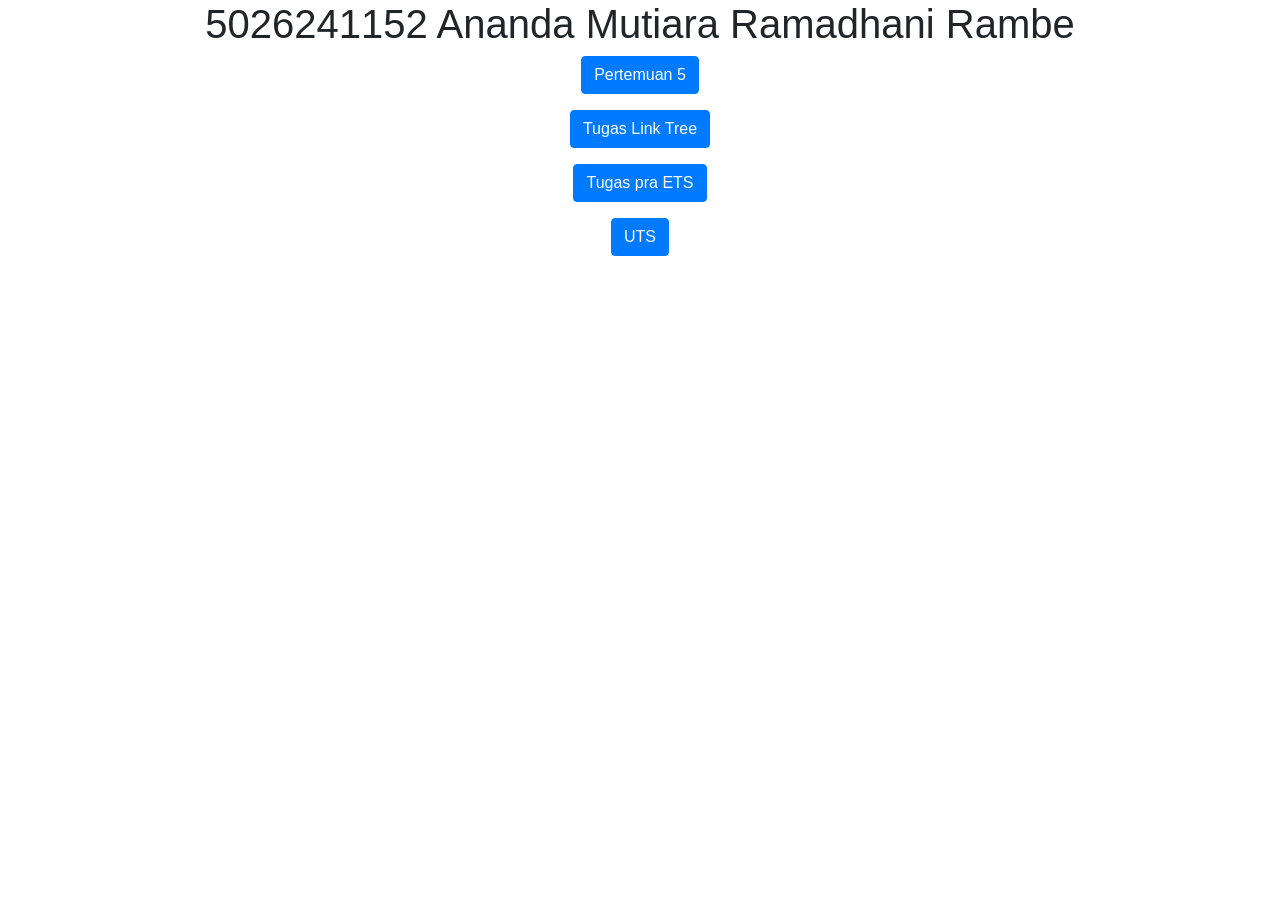
<file: index.html>
<!DOCTYPE html>
<html lang="en">

<head>
    <title>5026241152</title>
    <meta charset="utf-8">
    <meta name="viewport" content="width=device-width, initial-scale=1">
    <link rel="stylesheet" href="https://cdn.jsdelivr.net/npm/bootstrap@4.6.2/dist/css/bootstrap.min.css">
    <script src="https://cdn.jsdelivr.net/npm/jquery@3.7.1/dist/jquery.slim.min.js"></script>
    <script src="https://cdn.jsdelivr.net/npm/popper.js@1.16.1/dist/umd/popper.min.js"></script>
    <script src="https://cdn.jsdelivr.net/npm/bootstrap@4.6.2/dist/js/bootstrap.bundle.min.js"></script>
</head>

<body>

    <div class="container">
        <center>
            <h1>5026241152 Ananda Mutiara Ramadhani Rambe</h1>
            <p>
                <a href="pertemuan5.html" target="_blank" class="btn btn-primary">
                    Pertemuan 5
                </a>
            </p>
            <p>
                <a href="tugaspertemuan5.html" target="_blank" class="btn btn-primary">
                    Tugas Link Tree
                </a>
            </p>
            <p>
                <a href="tugas_ets.html" target="_blank" class="btn btn-primary">
                    Tugas pra ETS
                </a>
            </p>
            <p>
                <a href="5026241152_kalian.html" target="_blank" class="btn btn-primary">
                    UTS
                </a>
            </p>
        </center>
    </div>
</body>

</html>
</file>
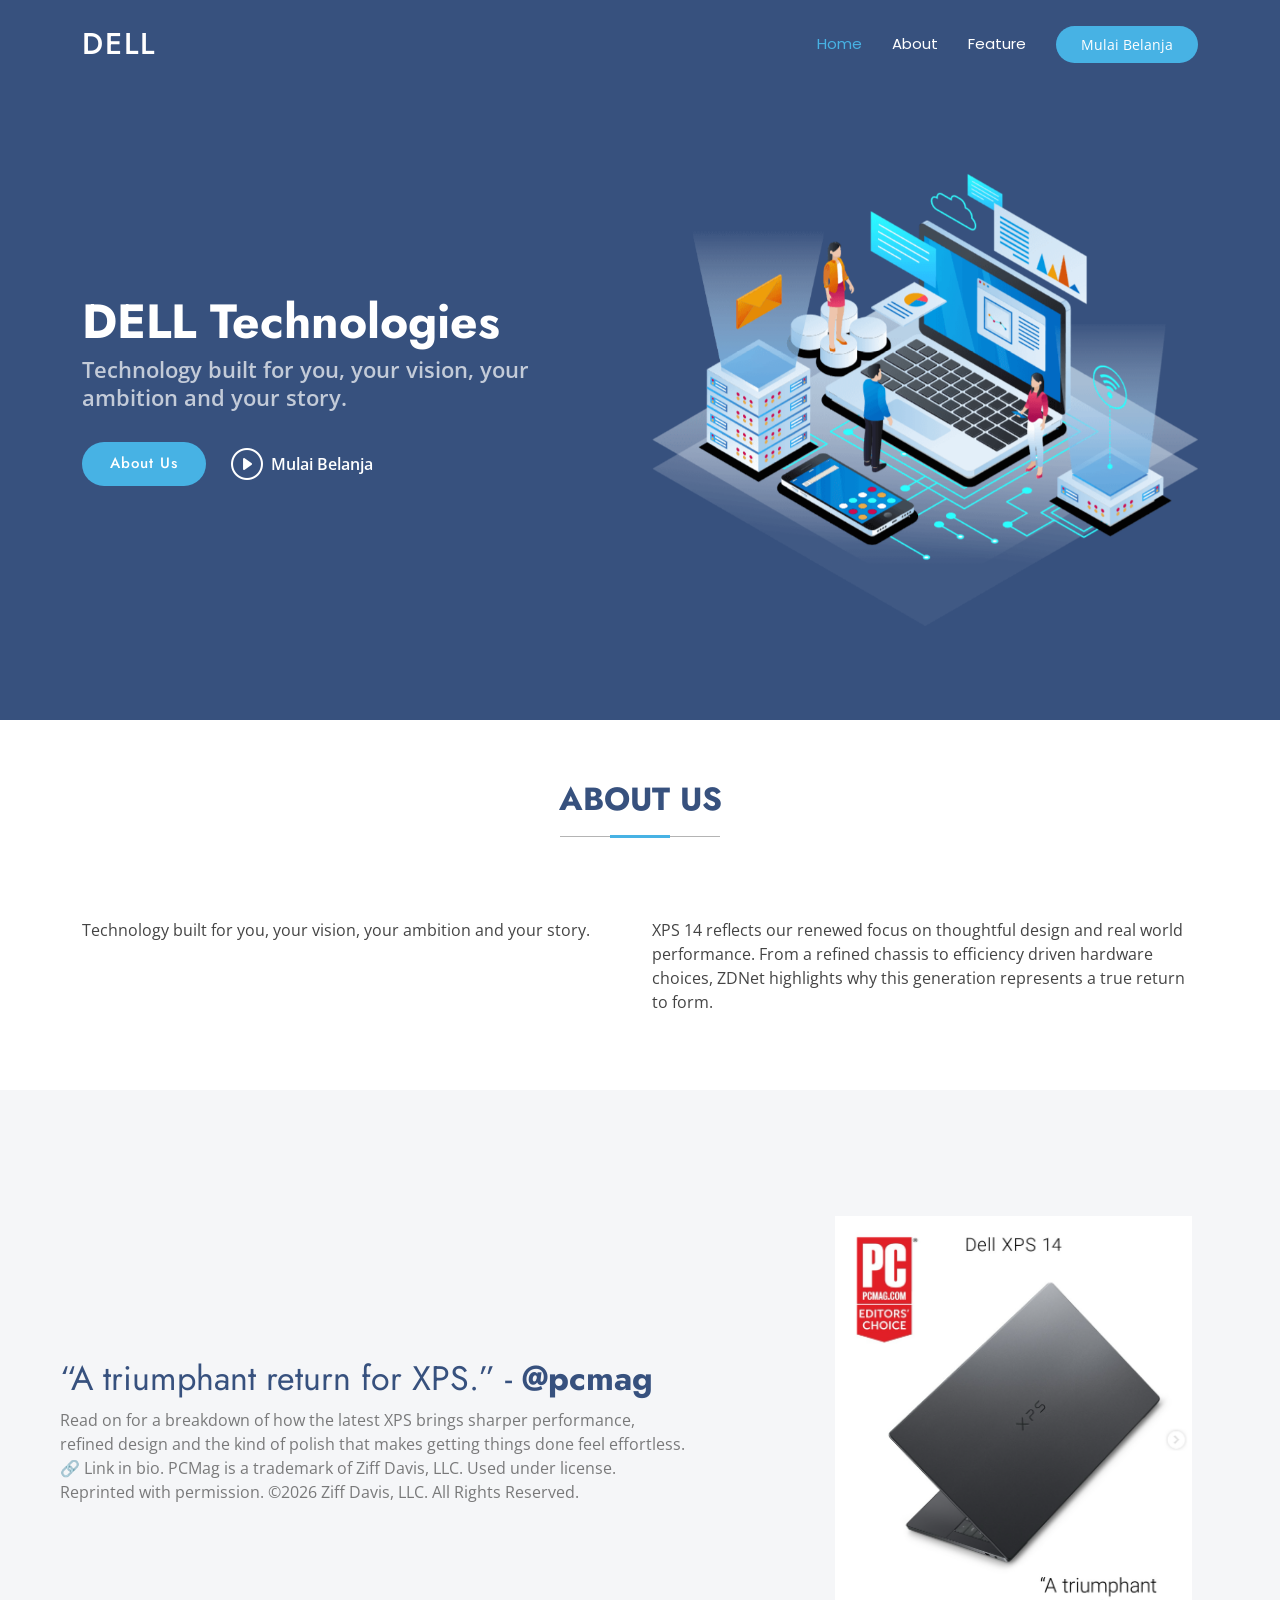
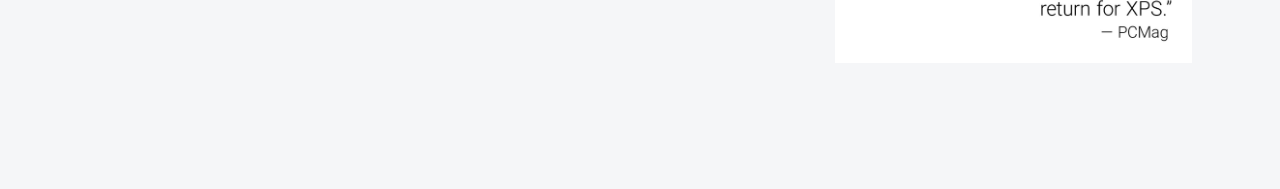
<file: pertemuan5.html>
<!DOCTYPE html>
<html lang="en">

<head>
    <meta charset="utf-8">
    <meta content="width=device-width, initial-scale=1.0" name="viewport">
    <title>DELL</title>
    <meta name="description" content="">
    <meta name="keywords" content="">

    <!-- Favicons -->
    <link href="assets/img/favicon.png" rel="icon">
    <link href="assets/img/apple-touch-icon.png" rel="apple-touch-icon">

    <!-- Fonts -->
    <link href="https://fonts.googleapis.com" rel="preconnect">
    <link href="https://fonts.gstatic.com" rel="preconnect" crossorigin>
    <link
        href="https://fonts.googleapis.com/css2?family=Open+Sans:ital,wght@0,300;0,400;0,500;0,600;0,700;0,800;1,300;1,400;1,500;1,600;1,700;1,800&family=Poppins:ital,wght@0,100;0,200;0,300;0,400;0,500;0,600;0,700;0,800;0,900;1,100;1,200;1,300;1,400;1,500;1,600;1,700;1,800;1,900&family=Jost:ital,wght@0,100;0,200;0,300;0,400;0,500;0,600;0,700;0,800;0,900;1,100;1,200;1,300;1,400;1,500;1,600;1,700;1,800;1,900&display=swap"
        rel="stylesheet">

    <!-- Vendor CSS Files -->
    <link href="assets/vendor/bootstrap/css/bootstrap.min.css" rel="stylesheet">
    <link href="assets/vendor/bootstrap-icons/bootstrap-icons.css" rel="stylesheet">
    <link href="assets/vendor/aos/aos.css" rel="stylesheet">
    <link href="assets/vendor/glightbox/css/glightbox.min.css" rel="stylesheet">
    <link href="assets/vendor/swiper/swiper-bundle.min.css" rel="stylesheet">

    <!-- Main CSS File -->
    <link href="assets/css/main.css" rel="stylesheet">

    <!-- =======================================================
  * Template Name: Arsha
  * Template URL: https://bootstrapmade.com/arsha-free-bootstrap-html-template-corporate/
  * Updated: Feb 22 2025 with Bootstrap v5.3.3
  * Author: BootstrapMade.com
  * License: https://bootstrapmade.com/license/
  ======================================================== -->
</head>

<body class="index-page">
    <header id="header" class="header d-flex align-items-center fixed-top">
        <div class="container-fluid container-xl position-relative d-flex align-items-center">

            <a href="index.html" class="logo d-flex align-items-center me-auto">
                <!-- Uncomment the line below if you also wish to use an image logo -->
                <!-- <img src="assets/img/logo.webp" alt=""> -->
                <h1 class="sitename">DELL</h1>
            </a>

            <nav id="navmenu" class="navmenu">
                <ul>
                    <li><a href="#hero" class="active">Home</a></li>
                    <li><a href="#about">About</a></li>
                    <li><a href="#unggulan">Feature</a></li>
                </ul>
                <i class="mobile-nav-toggle d-xl-none bi bi-list"></i>
            </nav>

            <a class="btn-getstarted" href="#about">Mulai Belanja</a>

        </div>
    </header>

    <main class="main">
        <!-- Hero Section -->
        <section id="hero" class="hero section dark-background">

            <div class="container">
                <div class="row gy-4">
                    <div class="col-lg-6 order-2 order-lg-1 d-flex flex-column justify-content-center"
                        data-aos="zoom-out">
                        <h1>DELL Technologies</h1>
                        <p>Technology built for you, your vision, your ambition and your story.</p>
                        <div class="d-flex">
                            <a href="#about" class="btn-get-started">About Us</a>
                            <a href="visitstore.bio/delltech?tab=ig"
                                class="glightbox btn-watch-video d-flex align-items-center"><i
                                    class="bi bi-play-circle"></i><span>Mulai
                                    Belanja</span></a>
                        </div>
                    </div>
                    <div class="col-lg-6 order-1 order-lg-2 hero-img" data-aos="zoom-out" data-aos-delay="200">
                        <img src="assets/img/hero-img.png" class="img-fluid animated" alt="">
                    </div>
                </div>
            </div>

        </section><!-- /Hero Section -->

        <!-- About Section -->
        <section id="about" class="about section">

            <!-- Section Title -->
            <div class="container section-title" data-aos="fade-up">
                <h2>About Us</h2>
            </div><!-- End Section Title -->

            <div class="container">

                <div class="row gy-4">

                    <div class="col-lg-6 content" data-aos="fade-up" data-aos-delay="100">
                        <p>
                            Technology built for you, your vision, your ambition and your story.
                        </p>
                    </div>

                    <div class="col-lg-6" data-aos="fade-up" data-aos-delay="200">
                        <p>XPS 14 reflects our renewed focus on thoughtful design and real world performance. From a
                            refined chassis to efficiency driven hardware choices, ZDNet highlights why this generation
                            represents a true return to form. </p>
                    </div>

                </div>

            </div>

        </section><!-- /About Section -->

        <!-- Why Us Section -->
        <section id="unggulan" class="section why-us light-background" data-builder="section">

            <div class="container-fluid">

                <div class="row gy-4">

                    <div class="col-lg-7 d-flex flex-column justify-content-center order-2 order-lg-1">

                        <div class="content px-xl-5" data-aos="fade-up" data-aos-delay="100">
                            <h3><span>“A triumphant return for XPS.” - </span><strong>@pcmag</strong></h3>
                            <p>
                                Read on for a breakdown of how the latest XPS brings sharper performance, refined design
                                and the kind of polish that makes getting things done feel effortless. 🔗 Link in bio.

                                PCMag is a trademark of Ziff Davis, LLC. Used under license. Reprinted with permission.
                                ©️2026 Ziff Davis, LLC. All Rights Reserved.
                            </p>
                        </div>

                    </div>

                    <div class="col-lg-5 order-1 order-lg-2 why-us-img">
                        <img src="assets/img/delxps.png" class="img-fluid" alt="" data-aos="zoom-in"
                            data-aos-delay="100">
                    </div>
                </div>

            </div>

        </section><!-- /Why Us Section -->
    </main>

    <!-- Scroll Top -->
    <a href="#" id="scroll-top" class="scroll-top d-flex align-items-center justify-content-center"><i
            class="bi bi-arrow-up-short"></i></a>

    <!-- Preloader -->
    <div id="preloader"></div>

    <!-- Vendor JS Files -->
    <script src="assets/vendor/bootstrap/js/bootstrap.bundle.min.js"></script>
    <script src="assets/vendor/php-email-form/validate.js"></script>
    <script src="assets/vendor/aos/aos.js"></script>
    <script src="assets/vendor/glightbox/js/glightbox.min.js"></script>
    <script src="assets/vendor/swiper/swiper-bundle.min.js"></script>
    <script src="assets/vendor/waypoints/noframework.waypoints.js"></script>
    <script src="assets/vendor/imagesloaded/imagesloaded.pkgd.min.js"></script>
    <script src="assets/vendor/isotope-layout/isotope.pkgd.min.js"></script>

    <!-- Main JS File -->
    <script src="assets/js/main.js"></script>

</body>

</html>
</file>
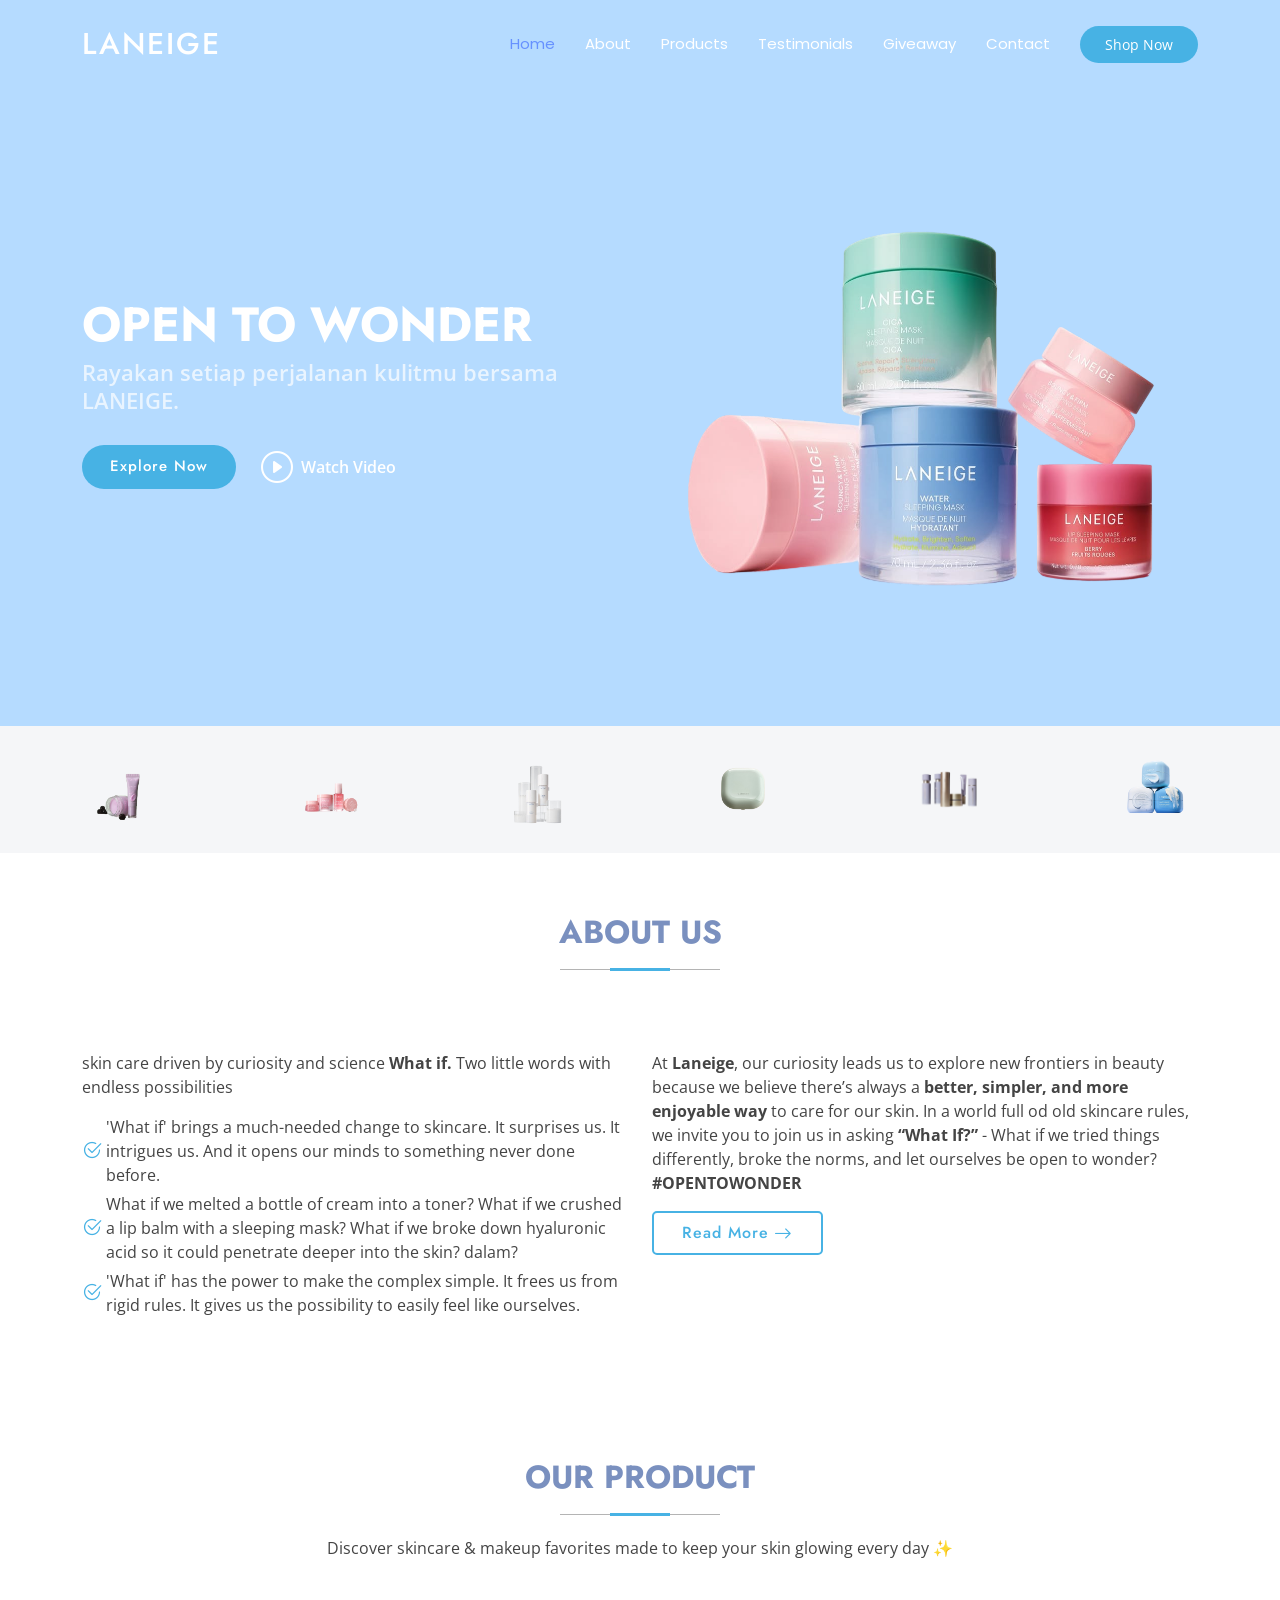
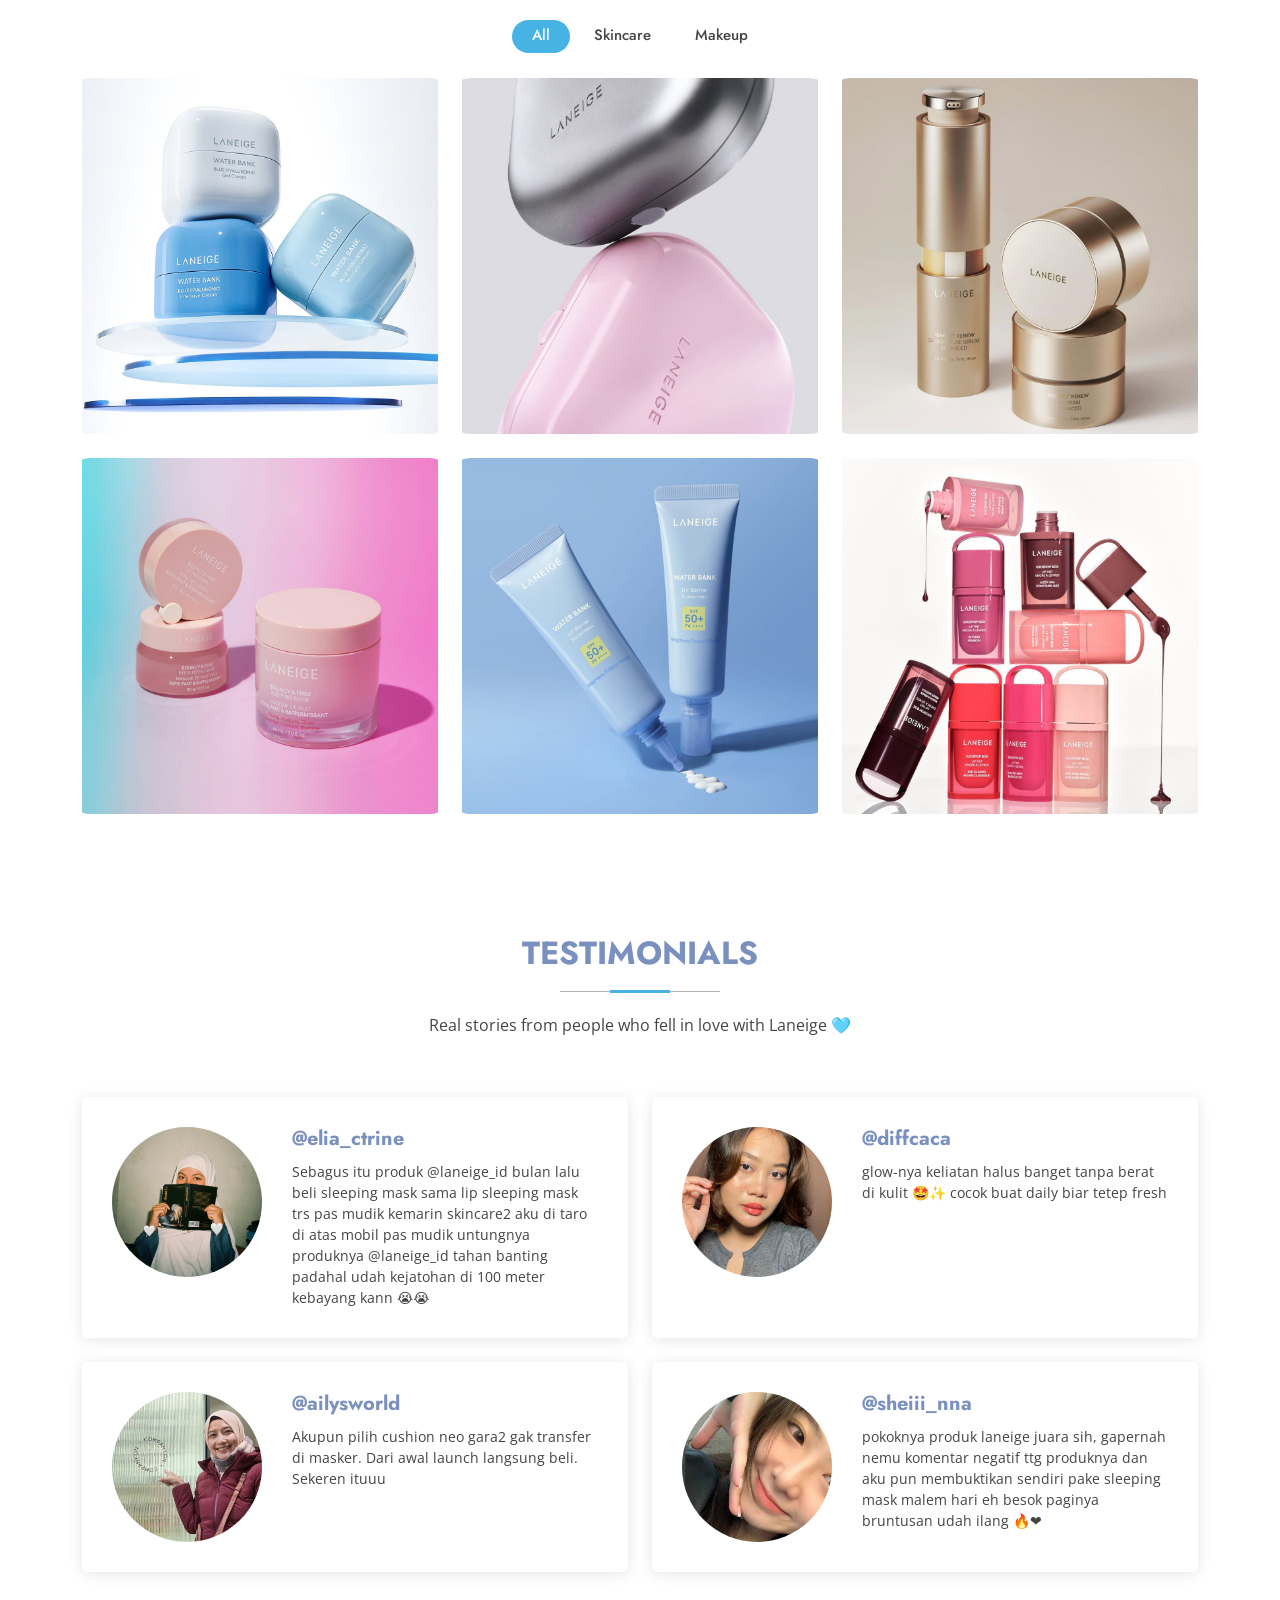
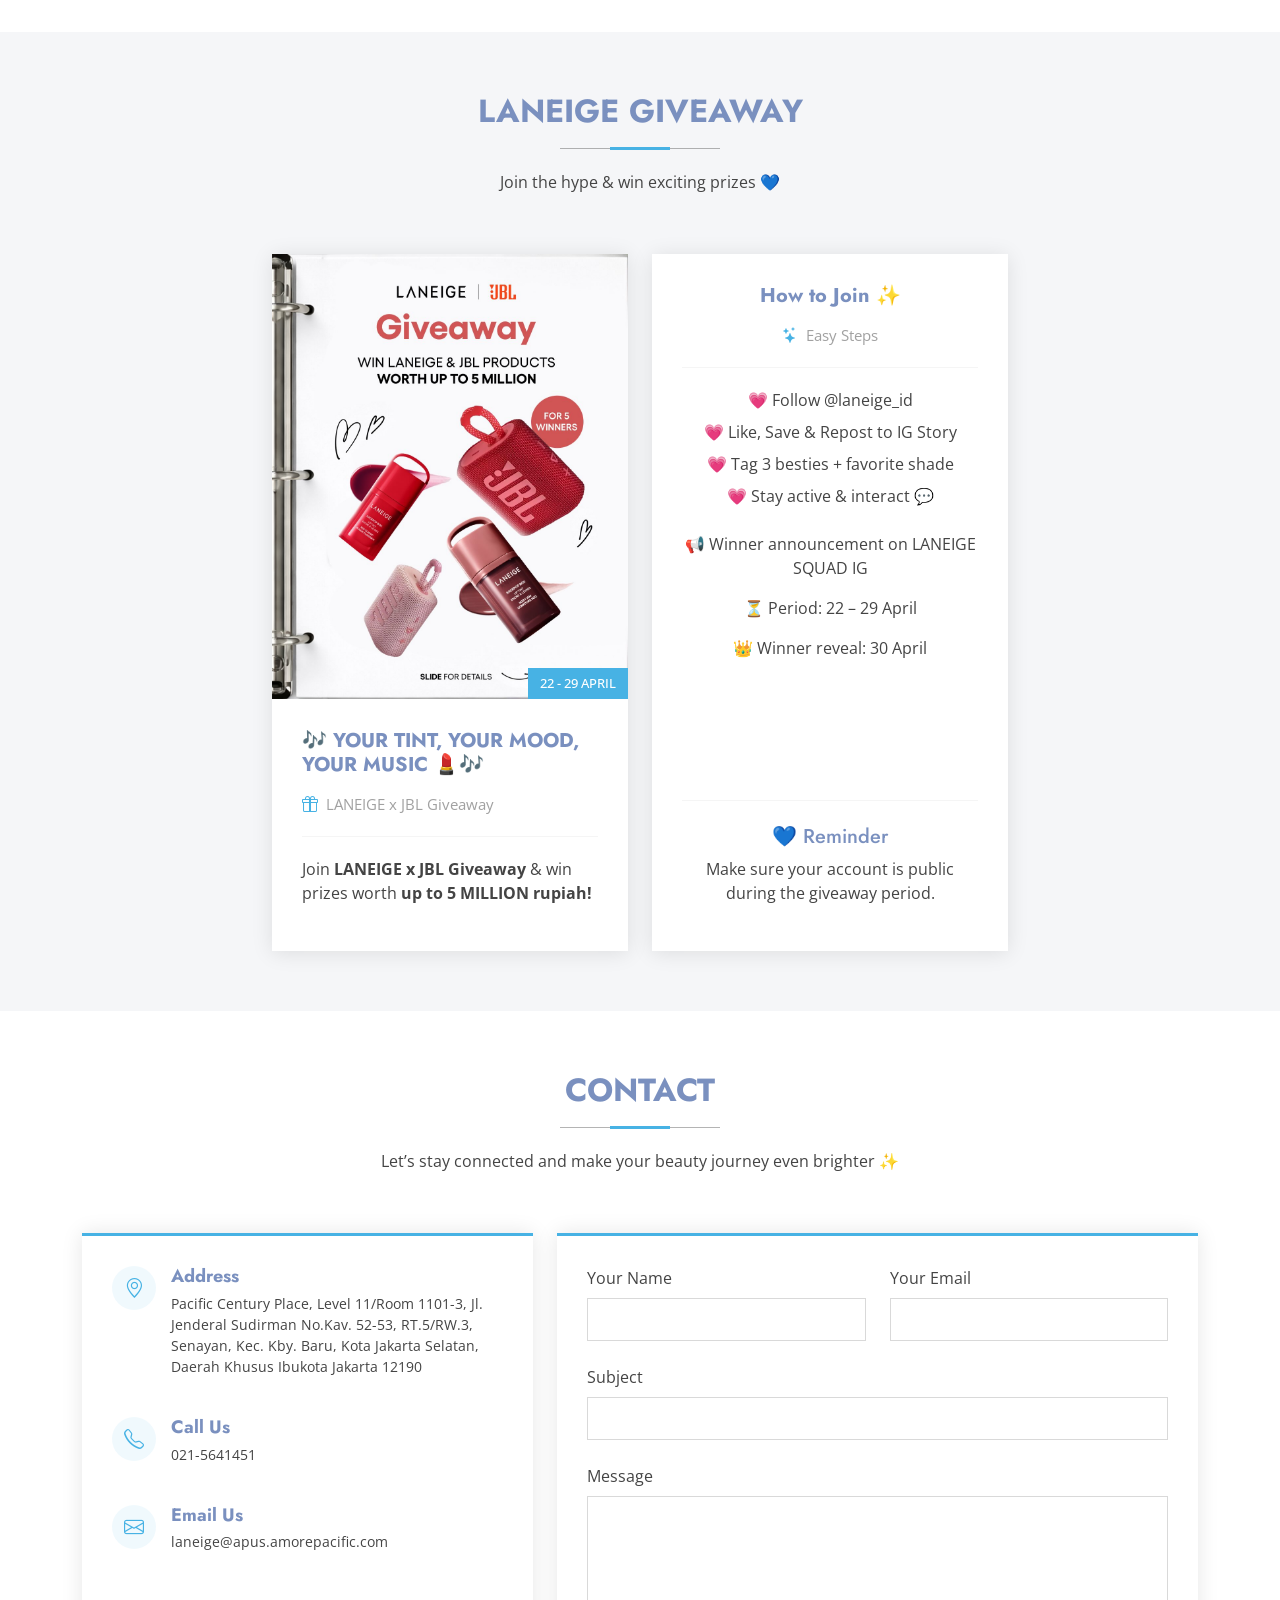
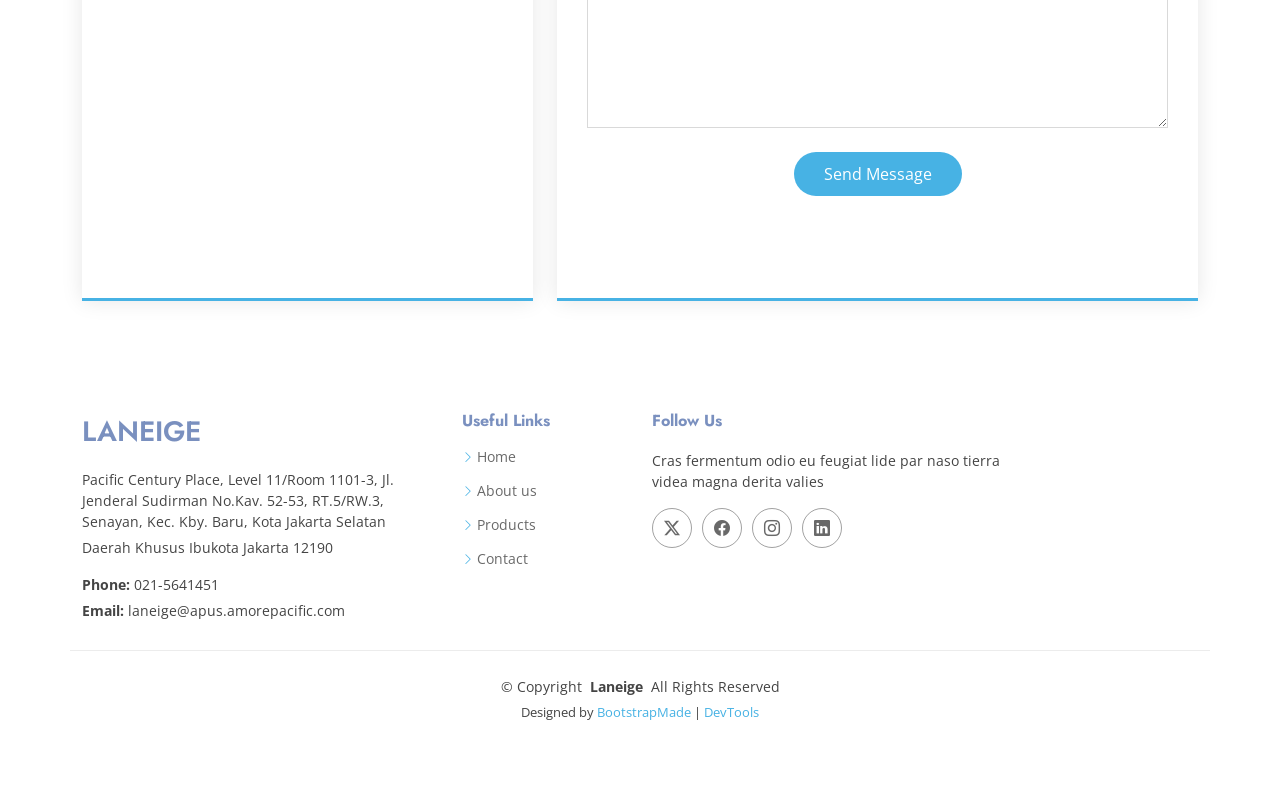
<file: tugas_ets.html>
<!DOCTYPE html>

<html lang="en">

<head>
    <meta charset="utf-8">
    <meta content="width=device-width, initial-scale=1.0" name="viewport">
    <title>Laneige Skincare</title>
    <meta name="description" content="">
    <meta name="keywords" content="">

    <!-- Favicons -->
    <link href="assets/img/logo-laneige.png" rel="icon">
    <link href="assets/img/apple-touch-icon-laneige.jpg" rel="apple-touch-icon">

    <!-- Fonts -->
    <link href="https://fonts.googleapis.com" rel="preconnect">
    <link href="https://fonts.gstatic.com" rel="preconnect" crossorigin>
    <link
        href="https://fonts.googleapis.com/css2?family=Open+Sans:ital,wght@0,300;0,400;0,500;0,600;0,700;0,800;1,300;1,400;1,500;1,600;1,700;1,800&family=Poppins:ital,wght@0,100;0,200;0,300;0,400;0,500;0,600;0,700;0,800;0,900;1,100;1,200;1,300;1,400;1,500;1,600;1,700;1,800;1,900&family=Jost:ital,wght@0,100;0,200;0,300;0,400;0,500;0,600;0,700;0,800;0,900;1,100;1,200;1,300;1,400;1,500;1,600;1,700;1,800;1,900&display=swap"
        rel="stylesheet">

    <!-- Vendor CSS Files -->
    <link href="assets/vendor/bootstrap/css/bootstrap.min.css" rel="stylesheet">
    <link href="assets/vendor/bootstrap-icons/bootstrap-icons.css" rel="stylesheet">
    <link href="assets/vendor/aos/aos.css" rel="stylesheet">
    <link href="assets/vendor/glightbox/css/glightbox.min.css" rel="stylesheet">
    <link href="assets/vendor/swiper/swiper-bundle.min.css" rel="stylesheet">

    <!-- Main CSS File -->
    <link href="assets/css/tugas_ets.css" rel="stylesheet">

    <!-- =======================================================
  * Template Name: Arsha
  * Template URL: https://bootstrapmade.com/arsha-free-bootstrap-html-template-corporate/
  * Updated: Feb 22 2025 with Bootstrap v5.3.3
  * Author: BootstrapMade.com
  * License: https://bootstrapmade.com/license/
  ======================================================== -->
</head>

<body class="index-page">
    <header id="header" class="header d-flex align-items-center fixed-top">
        <div class="container-fluid container-xl position-relative d-flex align-items-center">

            <a href="index.html" class="logo d-flex align-items-center me-auto">
                <h1 class="sitename">Laneige</h1>
            </a>

            <nav id="navmenu" class="navmenu">
                <ul>
                    <li><a href="#hero" class="active">Home</a></li>
                    <li><a href="#about">About</a></li>
                    <li><a href="#products">Products</a></li>
                    <li><a href="#testimonials">Testimonials</a></li>
                    <li><a href="#giveaway">Giveaway</a></li>
                    <li><a href="#contact">Contact</a></li>
                </ul>
                <i class="mobile-nav-toggle d-xl-none bi bi-list"></i>
            </nav>

            <a class="btn-getstarted" href="#products">Shop Now</a>

        </div>
    </header>

    <main class="main">

        <!-- Hero Section -->
        <section id="hero" class="hero section dark-background">

            <div class="container">
                <div class="row gy-4">
                    <div class="col-lg-6 order-2 order-lg-1 d-flex flex-column justify-content-center"
                        data-aos="zoom-out">
                        <h1>OPEN TO WONDER</h1>
                        <p>Rayakan setiap perjalanan kulitmu bersama LANEIGE.</p>
                        <div class="d-flex">
                            <a href="#about" class="btn-get-started">Explore Now</a>
                            <a href="https://youtu.be/vQ4AXH42pi8?si=oERBmONW7H7ZCGKV"
                                class="glightbox btn-watch-video d-flex align-items-center"><i
                                    class="bi bi-play-circle"></i><span>Watch Video</span></a>
                        </div>
                    </div>
                    <div class="col-lg-6 order-1 order-lg-2 hero-img" data-aos="zoom-out" data-aos-delay="200">
                        <img src="assets/img/hero-laneige.png" class="img-fluid animated" alt="">
                    </div>
                </div>
            </div>

        </section>

        <!-- Clients Section -->
        <section id="clients" class="clients section light-background">

            <div class="container" data-aos="zoom-in">

                <div class="swiper init-swiper">
                    <script type="application/json" class="swiper-config">
            {
              "loop": true,
              "speed": 600,
              "autoplay": {
                "delay": 5000
              },
              "slidesPerView": "auto",
              "pagination": {
                "el": ".swiper-pagination",
                "type": "bullets",
                "clickable": true
              },
              "breakpoints": {
                "320": {
                  "slidesPerView": 2,
                  "spaceBetween": 40
                },
                "480": {
                  "slidesPerView": 3,
                  "spaceBetween": 60
                },
                "640": {
                  "slidesPerView": 4,
                  "spaceBetween": 80
                },
                "992": {
                  "slidesPerView": 5,
                  "spaceBetween": 120
                },
                "1200": {
                  "slidesPerView": 6,
                  "spaceBetween": 120
                }
              }
            }
          </script>
                    <div class="swiper-wrapper align-items-center">
                        <div class="swiper-slide"><img src="assets/img/c1.png" class="img-fluid" alt="">
                        </div>
                        <div class="swiper-slide"><img src="assets/img/c2.png" class="img-fluid" alt="">
                        </div>
                        <div class="swiper-slide"><img src="assets/img/c3.png" class="img-fluid" alt="">
                        </div>
                        <div class="swiper-slide"><img src="assets/img/c4.png" class="img-fluid" alt="">
                        </div>
                        <div class="swiper-slide"><img src="assets/img/c5.png" class="img-fluid" alt="">
                        </div>
                        <div class="swiper-slide"><img src="assets/img/c6.png" class="img-fluid" alt="">
                        </div>
                        <div class="swiper-slide"><img src="assets/img/c7.png" class="img-fluid" alt="">
                        </div>
                        <div class="swiper-slide"><img src="assets/img/c8.png" class="img-fluid" alt="">
                        </div>
                    </div>
                </div>

            </div>

        </section><!-- /Clients Section -->

        <!-- About Section -->
        <section id="about" class="about section">

            <!-- Section Title -->
            <div class="container section-title" data-aos="fade-up">
                <h2>About Us</h2>
            </div><!-- End Section Title -->

            <div class="container">

                <div class="row gy-4">

                    <div class="col-lg-6 content" data-aos="fade-up" data-aos-delay="100">
                        <p>skin care driven by
                            curiosity and science <b> What if.</b> Two little words with endless possibilities
                        </p>
                        <ul>
                            <li><i class="bi bi-check2-circle"></i> <span>'What if' brings a much-needed change to
                                    skincare. It surprises us. It intrigues us. And it opens our minds to something
                                    never done before.
                                </span></li>
                            <li><i class="bi bi-check2-circle"></i> <span>What if we melted a bottle of cream into a
                                    toner? What if we crushed a lip balm with a sleeping mask? What if we broke down
                                    hyaluronic acid so it could penetrate deeper into the skin?
                                    dalam?</span></li>
                            <li><i class="bi bi-check2-circle"></i> <span>'What if' has the power to make the complex
                                    simple. It frees us from rigid rules. It gives us the possibility to easily feel
                                    like ourselves.</span>
                            </li>
                        </ul>
                    </div>

                    <div class="col-lg-6" data-aos="fade-up" data-aos-delay="200">
                        <p>
                            At <b>Laneige</b>, our curiosity leads us to explore new frontiers in beauty because we
                            believe
                            there’s always a <b>better, simpler, and more enjoyable way</b> to care for our skin. In a
                            world
                            full od old skincare rules, we invite you to join us in asking <b>“What If?”</b> - What if
                            we tried
                            things differently, broke the norms, and let ourselves be open to wonder?
                            <b>#OPENTOWONDER</b>
                        </p>
                        <a href="#" class="read-more"><span>Read More</span><i class="bi bi-arrow-right"></i></a>
                    </div>

                </div>

            </div>

        </section><!-- /About Section -->

        <!-- Products Section -->
        <section id="products" class="portfolio section">

            <!-- Section Title -->
            <div class="container section-title" data-aos="fade-up">
                <h2>Our Product</h2>
                <p>
                <p>Discover skincare & makeup favorites made to keep your skin glowing every day ✨</p>
                </p>
            </div><!-- End Section Title -->

            <div class="container">

                <div class="isotope-layout" data-default-filter="*" data-layout="masonry" data-sort="original-order">

                    <ul class="portfolio-filters isotope-filters" data-aos="fade-up" data-aos-delay="100">
                        <li data-filter="*" class="filter-active">All</li>
                        <li data-filter=".filter-app">Skincare</li>
                        <li data-filter=".filter-product">Makeup</li>
                    </ul><!-- End Portfolio Filters -->

                    <div class="row gy-4 isotope-container" data-aos="fade-up" data-aos-delay="200">

                        <div class="col-lg-4 col-md-6 portfolio-item isotope-item filter-app">
                            <img src="assets/img/product1.jpg" class="img-fluid" alt="">
                            <div class="portfolio-info">
                                <h4>Water Bank Blue Hyaluronic Cream</h4>
                                <p>Skin feels super hydrated and fresh all day🩵</p>
                            </div>
                        </div><!-- End Portfolio Item -->

                        <div class="col-lg-4 col-md-6 portfolio-item isotope-item filter-product">
                            <img src="assets/img/product4.jpg" class="img-fluid" alt="">
                            <div class="portfolio-info">
                                <h4>Neo Cushion</h4>
                                <p>Same flawless look, but softer, lighter, and way more skin-loving 💫</p>
                            </div>
                        </div><!-- End Portfolio Item -->

                        <div class="col-lg-4 col-md-6 portfolio-item isotope-item filter-app">
                            <img src="assets/img/product3.jpg" class="img-fluid" alt="">
                            <div class="portfolio-info">
                                <h4>Perfect Renew 3X Signature Serum & Cream</h4>
                                <p>The perfect duo for youthful, resilient skin💃</p>
                            </div>
                        </div><!-- End Portfolio Item -->

                        <div class="col-lg-4 col-md-6 portfolio-item isotope-item filter-app">
                            <img src="assets/img/product2.jpg" class="img-fluid" alt="">
                            <div class="portfolio-info">
                                <h4>Bouncy & Firm Sleeping Mask</h4>
                                <p>Get your skin to bounce back! 💖✨</p>
                            </div>
                        </div><!-- End Portfolio Item -->

                        <div class="col-lg-4 col-md-6 portfolio-item isotope-item filter-app">
                            <img src="assets/img/product6.jpg" class="img-fluid" alt="">
                            <div class="portfolio-info">
                                <h4>Water Bank UV Barrier Sunscreen</h4>
                                <p>Glow better with Water Bank UV Barrier Sunscreen — hydration + protection in one 💙
                                </p>
                            </div>
                        </div><!-- End Portfolio Item -->

                        <div class="col-lg-4 col-md-6 portfolio-item isotope-item filter-product">
                            <img src="assets/img/product5.jpg" class="img-fluid" alt="">
                            <div class="portfolio-info">
                                <h4>JuicePop Lip Tint</h4>
                                <p>Show the wide range of color shades within the JuicePop Box Lip Tint lineup🎧</p>
                            </div>
                        </div><!-- End Portfolio Item -->

                    </div><!-- End Portfolio Container -->

                </div>

            </div>

        </section><!-- /Product Section -->

        <!-- Testimonials Section -->
        <section id="testimonials" class="team section">

            <!-- Section Title -->
            <div class="container section-title" data-aos="fade-up">
                <h2>Testimonials</h2>
                <p>Real stories from people who fell in love with Laneige 🩵</p>
            </div><!-- End Section Title -->

            <div class="container">

                <div class="row gy-4">

                    <div class="col-lg-6" data-aos="fade-up" data-aos-delay="100">
                        <div class="team-member d-flex align-items-start">
                            <div class="pic"><img src="assets/img/test1.jpg" class="img-fluid" alt="">
                            </div>
                            <div class="member-info">
                                <h4>@elia_ctrine</h4>
                                <p>Sebagus itu produk @laneige_id bulan lalu beli sleeping mask sama lip sleeping mask
                                    trs pas mudik kemarin skincare2 aku di taro di atas mobil pas mudik untungnya
                                    produknya @laneige_id tahan banting padahal udah kejatohan di 100 meter kebayang
                                    kann 😭😭</p>
                            </div>
                        </div>
                    </div><!-- End Team Member -->

                    <div class="col-lg-6" data-aos="fade-up" data-aos-delay="100">
                        <div class="team-member d-flex align-items-start">
                            <div class="pic"><img src="assets/img/test2.jpg" class="img-fluid" alt="">
                            </div>
                            <div class="member-info">
                                <h4>@diffcaca</h4>
                                <p>glow-nya keliatan halus banget tanpa berat di kulit 🤩✨ cocok buat daily biar tetep
                                    fresh</p>
                            </div>
                        </div>
                    </div><!-- End Team Member -->

                    <div class="col-lg-6" data-aos="fade-up" data-aos-delay="100">
                        <div class="team-member d-flex align-items-start">
                            <div class="pic"><img src="assets/img/test3.jpg" class="img-fluid" alt="">
                            </div>
                            <div class="member-info">
                                <h4>@ailysworld</h4>
                                <p>Akupun pilih cushion neo gara2 gak transfer di masker. Dari awal launch langsung
                                    beli. Sekeren ituuu</p>
                            </div>
                        </div>
                    </div><!-- End Team Member -->

                    <div class="col-lg-6" data-aos="fade-up" data-aos-delay="100">
                        <div class="team-member d-flex align-items-start">
                            <div class="pic"><img src="assets/img/test4.jpg" class="img-fluid" alt="">
                            </div>
                            <div class="member-info">
                                <h4>@sheiii_nna</h4>
                                <p>pokoknya produk laneige juara sih, gapernah nemu komentar negatif ttg produknya dan
                                    aku pun membuktikan sendiri pake sleeping mask malem hari eh besok paginya bruntusan
                                    udah ilang 🔥❤️</p>
                            </div>
                        </div>
                    </div><!-- End Team Member -->


                </div>

            </div>

        </section><!-- /Team Section -->

        <!-- Giveaway Section -->
        <section id="giveaway" class="recent-blog-postst section light-background">

            <!-- Section Title -->
            <div class="container section-title" data-aos="fade-up">
                <h2>Laneige Giveaway</h2>
                <p>Join the hype & win exciting prizes 💙</p>
            </div><!-- End Section Title -->

            <div class="container">

                <div class="row gy-5 justify-content-center">

                    <div class="col-xl-4 col-md-6">
                        <div class="post-item position-relative h-100" data-aos="fade-up" data-aos-delay="100">

                            <div class="post-img position-relative overflow-hidden">
                                <img src="assets/img/giveaway.jpg" class="img-fluid" alt="">
                                <span class="post-date">22 - 29 April</span>
                            </div>

                            <div class="post-content d-flex flex-column">

                                <h3 class="post-title">
                                    🎶 YOUR TINT, YOUR MOOD, YOUR MUSIC 💄🎶
                                </h3>

                                <div class="meta d-flex align-items-center">
                                    <div class="d-flex align-items-center">
                                        <i class="bi bi-gift"></i>
                                        <span class="ps-2">LANEIGE x JBL Giveaway</span>
                                    </div>
                                </div>

                                <hr>

                                <p>
                                    Join <b>LANEIGE x JBL Giveaway</b> & win prizes worth
                                    <b>up to 5 MILLION rupiah!</b>
                                </p>

                            </div>

                        </div>
                    </div>

                    <div class="col-xl-4 col-md-6">
                        <div class="post-item position-relative h-100" data-aos="fade-up" data-aos-delay="200">

                            <div class="post-content d-flex flex-column justify-content-between h-100 text-center">

                                <!-- TOP CONTENT -->
                                <div>

                                    <h3 class="post-title">
                                        How to Join ✨
                                    </h3>

                                    <div class="meta d-flex align-items-center justify-content-center">

                                        <div class="d-flex align-items-center">
                                            <i class="bi bi-stars"></i>
                                            <span class="ps-2">Easy Steps</span>
                                        </div>

                                    </div>

                                    <hr>

                                    <ul class="steps list-unstyled">
                                        <li class="mb-2">💗 Follow @laneige_id</li>
                                        <li class="mb-2">💗 Like, Save & Repost to IG Story</li>
                                        <li class="mb-2">💗 Tag 3 besties + favorite shade</li>
                                        <li class="mb-2">💗 Stay active & interact 💬</li>
                                    </ul>

                                    <div class="info mt-4">
                                        <p>📢 Winner announcement on LANEIGE SQUAD IG</p>
                                        <p>⏳ Period: 22 – 29 April</p>
                                        <p>👑 Winner reveal: 30 April</p>
                                    </div>

                                </div>

                                <!-- BOTTOM CONTENT -->
                                <div>

                                    <hr class="w-100">

                                    <div class="info mt-4">
                                        <h5>💙 Reminder</h5>
                                        <p>
                                            Make sure your account is public during
                                            the giveaway period.
                                        </p>
                                    </div>

                                </div>

                            </div>

                        </div>
                    </div>

                </div>

            </div>

        </section><!-- /Giveaway Section -->

        <!-- Contact Section -->
        <section id="contact" class="contact section">

            <!-- Section Title -->
            <div class="container section-title" data-aos="fade-up">
                <h2>Contact</h2>
                <p>Let’s stay connected and make your beauty journey even brighter ✨</p>
            </div><!-- End Section Title -->

            <div class="container" data-aos="fade-up" data-aos-delay="100">

                <div class="row gy-4">

                    <div class="col-lg-5">

                        <div class="info-wrap">
                            <div class="info-item d-flex" data-aos="fade-up" data-aos-delay="200">
                                <i class="bi bi-geo-alt flex-shrink-0"></i>
                                <div>
                                    <h3>Address</h3>
                                    <p>Pacific Century Place, Level 11/Room 1101-3, Jl. Jenderal Sudirman No.Kav. 52-53,
                                        RT.5/RW.3, Senayan, Kec. Kby. Baru, Kota Jakarta Selatan, Daerah Khusus Ibukota
                                        Jakarta 12190
                                    </p>
                                </div>
                            </div><!-- End Info Item -->

                            <div class="info-item d-flex" data-aos="fade-up" data-aos-delay="300">
                                <i class="bi bi-telephone flex-shrink-0"></i>
                                <div>
                                    <h3>Call Us</h3>
                                    <p>021-5641451</p>
                                </div>
                            </div><!-- End Info Item -->

                            <div class="info-item d-flex" data-aos="fade-up" data-aos-delay="400">
                                <i class="bi bi-envelope flex-shrink-0"></i>
                                <div>
                                    <h3>Email Us</h3>
                                    <p>laneige@apus.amorepacific.com</p>
                                </div>
                            </div><!-- End Info Item -->

                            <iframe
                                src="https://www.google.com/maps/embed?pb=!1m18!1m12!1m3!1d5827.120965427884!2d106.80991615341955!3d-6.227936543449089!2m3!1f0!2f0!3f0!3m2!1i1024!2i768!4f13.1!3m3!1m2!1s0x2e69f3e4930e7f77%3A0xa4f2260b080fb315!2sPT.%20Laneige%20Indonesia%20Pacific!5e0!3m2!1sid!2sid!4v1778071891664!5m2!1sid!2sid"
                                frameborder="0" style="border:0; width: 100%; height: 270px;" allowfullscreen=""
                                loading="lazy" referrerpolicy="no-referrer-when-downgrade"></iframe>
                        </div>
                    </div>

                    <div class="col-lg-7">
                        <form action="forms/contact.php" method="post" class="php-email-form" data-aos="fade-up"
                            data-aos-delay="200">
                            <div class="row gy-4">

                                <div class="col-md-6">
                                    <label for="name-field" class="pb-2">Your Name</label>
                                    <input type="text" name="name" id="name-field" class="form-control" required="">
                                </div>

                                <div class="col-md-6">
                                    <label for="email-field" class="pb-2">Your Email</label>
                                    <input type="email" class="form-control" name="email" id="email-field" required="">
                                </div>

                                <div class="col-md-12">
                                    <label for="subject-field" class="pb-2">Subject</label>
                                    <input type="text" class="form-control" name="subject" id="subject-field"
                                        required="">
                                </div>

                                <div class="col-md-12">
                                    <label for="message-field" class="pb-2">Message</label>
                                    <textarea class="form-control" name="message" rows="10" id="message-field"
                                        required=""></textarea>
                                </div>

                                <div class="col-md-12 text-center">
                                    <div class="loading">Loading</div>
                                    <div class="error-message"></div>
                                    <div class="sent-message">Your message has been sent. Thank you!</div>

                                    <button type="submit">Send Message</button>
                                </div>

                            </div>
                        </form>
                    </div><!-- End Contact Form -->

                </div>

            </div>

        </section><!-- /Contact Section -->

    </main>

    <footer id="footer" class="footer">

        <div class="container footer-top">
            <div class="row gy-4">
                <div class="col-lg-4 col-md-6 footer-about">
                    <a href="index.html" class="d-flex align-items-center">
                        <span class="sitename">Laneige</span>
                    </a>
                    <div class="footer-contact pt-3">
                        <p>Pacific Century Place, Level 11/Room 1101-3, Jl. Jenderal Sudirman No.Kav. 52-53,
                            RT.5/RW.3, Senayan, Kec. Kby. Baru, Kota Jakarta Selatan</p>
                        <p>Daerah Khusus Ibukota Jakarta 12190</p>
                        <p class="mt-3"><strong>Phone:</strong> <span>021-5641451</span></p>
                        <p><strong>Email:</strong> <span>laneige@apus.amorepacific.com</span></p>
                    </div>
                </div>

                <div class="col-lg-2 col-md-3 footer-links">
                    <h4>Useful Links</h4>
                    <ul>
                        <li><i class="bi bi-chevron-right"></i> <a href="#">Home</a></li>
                        <li><i class="bi bi-chevron-right"></i> <a href="#">About us</a></li>
                        <li><i class="bi bi-chevron-right"></i> <a href="#">Products</a></li>
                        <li><i class="bi bi-chevron-right"></i> <a href="#">Contact</a></li>
                    </ul>
                </div>


                <div class="col-lg-4 col-md-12">
                    <h4>Follow Us</h4>
                    <p>Cras fermentum odio eu feugiat lide par naso tierra videa magna derita valies</p>
                    <div class="social-links d-flex">
                        <a href=""><i class="bi bi-twitter-x"></i></a>
                        <a href=""><i class="bi bi-facebook"></i></a>
                        <a href=""><i class="bi bi-instagram"></i></a>
                        <a href=""><i class="bi bi-linkedin"></i></a>
                    </div>
                </div>

            </div>
        </div>

        <div class="container copyright text-center mt-4">
            <p>© <span>Copyright</span> <strong class="px-1 sitename">Laneige</strong> <span>All Rights Reserved</span>
            </p>
            <div class="credits">
                <!-- All the links in the footer should remain intact. -->
                <!-- You can delete the links only if you've purchased the pro version. -->
                <!-- Licensing information: https://bootstrapmade.com/license/ -->
                <!-- Purchase the pro version with working PHP/AJAX contact form: [buy-url] -->
                Designed by <a href="https://bootstrapmade.com/">BootstrapMade</a> | <a
                    href="https://bootstrapmade.com/tools/">DevTools</a>
            </div>
        </div>

    </footer>

    <!-- Scroll Top -->
    <a href="#" id="scroll-top" class="scroll-top d-flex align-items-center justify-content-center"><i
            class="bi bi-arrow-up-short"></i></a>

    <!-- Preloader -->
    <div id="preloader"></div>

    <!-- Vendor JS Files -->
    <script src="assets/vendor/bootstrap/js/bootstrap.bundle.min.js"></script>
    <script src="assets/vendor/php-email-form/validate.js"></script>
    <script src="assets/vendor/aos/aos.js"></script>
    <script src="assets/vendor/glightbox/js/glightbox.min.js"></script>
    <script src="assets/vendor/swiper/swiper-bundle.min.js"></script>
    <script src="assets/vendor/waypoints/noframework.waypoints.js"></script>
    <script src="assets/vendor/imagesloaded/imagesloaded.pkgd.min.js"></script>
    <script src="assets/vendor/isotope-layout/isotope.pkgd.min.js"></script>

    <!-- Main JS File -->
    <script src="assets/js/main.js"></script>

</body>

</html>
</file>
<file: assets/css/main.css>
/**
* Template Name: Arsha
* Template URL: https://bootstrapmade.com/arsha-free-bootstrap-html-template-corporate/
* Updated: Feb 22 2025 with Bootstrap v5.3.3
* Author: BootstrapMade.com
* License: https://bootstrapmade.com/license/
*/

/*--------------------------------------------------------------
# Font & Color Variables
# Help: https://bootstrapmade.com/color-system/
--------------------------------------------------------------*/
/* Fonts */
:root {
  --default-font: "Open Sans",  system-ui, -apple-system, "Segoe UI", Roboto, "Helvetica Neue", Arial, "Noto Sans", "Liberation Sans", sans-serif, "Apple Color Emoji", "Segoe UI Emoji", "Segoe UI Symbol", "Noto Color Emoji";
  --heading-font: "Jost",  sans-serif;
  --nav-font: "Poppins",  sans-serif;
}

/* Global Colors - The following color variables are used throughout the website. Updating them here will change the color scheme of the entire website */
:root { 
  --background-color: #ffffff; /* Background color for the entire website, including individual sections */
  --default-color: #444444; /* Default color used for the majority of the text content across the entire website */
  --heading-color: #37517e; /* Color for headings, subheadings and title throughout the website */
  --accent-color: #47b2e4; /* Accent color that represents your brand on the website. It's used for buttons, links, and other elements that need to stand out */
  --surface-color: #ffffff; /* The surface color is used as a background of boxed elements within sections, such as cards, icon boxes, or other elements that require a visual separation from the global background. */
  --contrast-color: #ffffff; /* Contrast color for text, ensuring readability against backgrounds of accent, heading, or default colors. */
}

/* Nav Menu Colors - The following color variables are used specifically for the navigation menu. They are separate from the global colors to allow for more customization options */
:root {
  --nav-color: #ffffff;  /* The default color of the main navmenu links */
  --nav-hover-color: #47b2e4; /* Applied to main navmenu links when they are hovered over or active */
  --nav-mobile-background-color: #ffffff; /* Used as the background color for mobile navigation menu */
  --nav-dropdown-background-color: #ffffff; /* Used as the background color for dropdown items that appear when hovering over primary navigation items */
  --nav-dropdown-color: #444444; /* Used for navigation links of the dropdown items in the navigation menu. */
  --nav-dropdown-hover-color: #47b2e4; /* Similar to --nav-hover-color, this color is applied to dropdown navigation links when they are hovered over. */
}

/* Color Presets - These classes override global colors when applied to any section or element, providing reuse of the sam color scheme. */

.light-background {
  --background-color: #f5f6f8;
  --surface-color: #ffffff;
}

.dark-background {
  --background-color: #37517e;
  --default-color: #ffffff;
  --heading-color: #ffffff;
  --surface-color: #4668a2;
  --contrast-color: #ffffff;
}

/* Smooth scroll */
:root {
  scroll-behavior: smooth;
}

/*--------------------------------------------------------------
# General Styling & Shared Classes
--------------------------------------------------------------*/
body {
  color: var(--default-color);
  background-color: var(--background-color);
  font-family: var(--default-font);
}

a {
  color: var(--accent-color);
  text-decoration: none;
  transition: 0.3s;
}

a:hover {
  color: color-mix(in srgb, var(--accent-color), transparent 25%);
  text-decoration: none;
}

h1,
h2,
h3,
h4,
h5,
h6 {
  color: var(--heading-color);
  font-family: var(--heading-font);
}

/* PHP Email Form Messages
------------------------------*/
.php-email-form .error-message {
  display: none;
  background: #df1529;
  color: #ffffff;
  text-align: left;
  padding: 15px;
  margin-bottom: 24px;
  font-weight: 600;
}

.php-email-form .sent-message {
  display: none;
  color: #ffffff;
  background: #059652;
  text-align: center;
  padding: 15px;
  margin-bottom: 24px;
  font-weight: 600;
}

.php-email-form .loading {
  display: none;
  background: var(--surface-color);
  text-align: center;
  padding: 15px;
  margin-bottom: 24px;
}

.php-email-form .loading:before {
  content: "";
  display: inline-block;
  border-radius: 50%;
  width: 24px;
  height: 24px;
  margin: 0 10px -6px 0;
  border: 3px solid var(--accent-color);
  border-top-color: var(--surface-color);
  animation: php-email-form-loading 1s linear infinite;
}

@keyframes php-email-form-loading {
  0% {
    transform: rotate(0deg);
  }

  100% {
    transform: rotate(360deg);
  }
}

/*--------------------------------------------------------------
# Global Header
--------------------------------------------------------------*/
.header {
  --background-color: #3d4d6a;
  --heading-color: #ffffff;
  color: var(--default-color);
  background-color: var(--background-color);
  padding: 15px 0;
  transition: all 0.5s;
  z-index: 997;
}

.header .logo {
  line-height: 1;
}

.header .logo img {
  max-height: 36px;
  margin-right: 8px;
}

.header .logo h1 {
  font-size: 30px;
  margin: 0;
  font-weight: 500;
  color: var(--heading-color);
  letter-spacing: 2px;
  text-transform: uppercase;
}

.header .btn-getstarted,
.header .btn-getstarted:focus {
  color: var(--contrast-color);
  background: var(--accent-color);
  font-size: 14px;
  padding: 8px 25px;
  margin: 0 0 0 30px;
  border-radius: 50px;
  transition: 0.3s;
}

.header .btn-getstarted:hover,
.header .btn-getstarted:focus:hover {
  color: var(--contrast-color);
  background: color-mix(in srgb, var(--accent-color), transparent 15%);
}

@media (max-width: 1200px) {
  .header .logo {
    order: 1;
  }

  .header .btn-getstarted {
    order: 2;
    margin: 0 15px 0 0;
    padding: 6px 15px;
  }

  .header .navmenu {
    order: 3;
  }
}

/* Index Page Header
------------------------------*/
.index-page .header {
  --background-color: rgba(255, 255, 255, 0);
  --heading-color: #ffffff;
  --nav-color: #ffffff;
}

/* Index Page Header on Scroll
------------------------------*/
.index-page.scrolled .header {
  --background-color: rgba(40, 58, 90, 0.9);
}

/*--------------------------------------------------------------
# Navigation Menu
--------------------------------------------------------------*/
/* Desktop Navigation */
@media (min-width: 1200px) {
  .navmenu {
    padding: 0;
  }

  .navmenu ul {
    margin: 0;
    padding: 0;
    display: flex;
    list-style: none;
    align-items: center;
  }

  .navmenu li {
    position: relative;
  }

  .navmenu a,
  .navmenu a:focus {
    color: var(--nav-color);
    padding: 18px 15px;
    font-size: 15px;
    font-family: var(--nav-font);
    font-weight: 400;
    display: flex;
    align-items: center;
    justify-content: space-between;
    white-space: nowrap;
    transition: 0.3s;
  }

  .navmenu a i,
  .navmenu a:focus i {
    font-size: 12px;
    line-height: 0;
    margin-left: 5px;
    transition: 0.3s;
  }

  .navmenu li:last-child a {
    padding-right: 0;
  }

  .navmenu li:hover>a,
  .navmenu .active,
  .navmenu .active:focus {
    color: var(--nav-hover-color);
  }

  .navmenu .dropdown ul {
    margin: 0;
    padding: 10px 0;
    background: var(--nav-dropdown-background-color);
    display: block;
    position: absolute;
    visibility: hidden;
    left: 14px;
    top: 130%;
    opacity: 0;
    transition: 0.3s;
    border-radius: 4px;
    z-index: 99;
    box-shadow: 0px 0px 30px rgba(0, 0, 0, 0.1);
  }

  .navmenu .dropdown ul li {
    min-width: 200px;
  }

  .navmenu .dropdown ul a {
    padding: 10px 20px;
    font-size: 15px;
    text-transform: none;
    color: var(--nav-dropdown-color);
  }

  .navmenu .dropdown ul a i {
    font-size: 12px;
  }

  .navmenu .dropdown ul a:hover,
  .navmenu .dropdown ul .active:hover,
  .navmenu .dropdown ul li:hover>a {
    color: var(--nav-dropdown-hover-color);
  }

  .navmenu .dropdown:hover>ul {
    opacity: 1;
    top: 100%;
    visibility: visible;
  }

  .navmenu .dropdown .dropdown ul {
    top: 0;
    left: -90%;
    visibility: hidden;
  }

  .navmenu .dropdown .dropdown:hover>ul {
    opacity: 1;
    top: 0;
    left: -100%;
    visibility: visible;
  }

  .navmenu .megamenu {
    position: static;
  }

  .navmenu .megamenu ul {
    margin: 0;
    padding: 10px;
    background: var(--nav-dropdown-background-color);
    box-shadow: 0px 0px 20px rgba(0, 0, 0, 0.1);
    position: absolute;
    top: 130%;
    left: 0;
    right: 0;
    visibility: hidden;
    opacity: 0;
    display: flex;
    transition: 0.3s;
    border-radius: 4px;
    z-index: 99;
  }

  .navmenu .megamenu ul li {
    flex: 1;
  }

  .navmenu .megamenu ul li a,
  .navmenu .megamenu ul li:hover>a {
    padding: 10px 20px;
    font-size: 15px;
    color: var(--nav-dropdown-color);
  }

  .navmenu .megamenu ul li a:hover,
  .navmenu .megamenu ul li .active,
  .navmenu .megamenu ul li .active:hover {
    color: var(--nav-dropdown-hover-color);
  }

  .navmenu .megamenu:hover>ul {
    opacity: 1;
    top: 100%;
    visibility: visible;
  }

  .navmenu .dd-box-shadow {
    box-shadow: 0px 0px 30px rgba(0, 0, 0, 0.1);
  }
}

/* Mobile Navigation */
@media (max-width: 1199px) {
  .mobile-nav-toggle {
    color: var(--nav-color);
    font-size: 28px;
    line-height: 0;
    margin-right: 10px;
    cursor: pointer;
    transition: color 0.3s;
  }

  .navmenu {
    padding: 0;
    z-index: 9997;
  }

  .navmenu ul {
    display: none;
    list-style: none;
    position: absolute;
    inset: 60px 20px 20px 20px;
    padding: 10px 0;
    margin: 0;
    border-radius: 6px;
    background-color: var(--nav-mobile-background-color);
    overflow-y: auto;
    transition: 0.3s;
    z-index: 9998;
    box-shadow: 0px 0px 30px rgba(0, 0, 0, 0.1);
  }

  .navmenu a,
  .navmenu a:focus {
    color: var(--nav-dropdown-color);
    padding: 10px 20px;
    font-family: var(--nav-font);
    font-size: 17px;
    font-weight: 500;
    display: flex;
    align-items: center;
    justify-content: space-between;
    white-space: nowrap;
    transition: 0.3s;
  }

  .navmenu a i,
  .navmenu a:focus i {
    font-size: 12px;
    line-height: 0;
    margin-left: 5px;
    width: 30px;
    height: 30px;
    display: flex;
    align-items: center;
    justify-content: center;
    border-radius: 50%;
    transition: 0.3s;
    background-color: color-mix(in srgb, var(--accent-color), transparent 90%);
  }

  .navmenu a i:hover,
  .navmenu a:focus i:hover {
    background-color: var(--accent-color);
    color: var(--contrast-color);
  }

  .navmenu a:hover,
  .navmenu .active,
  .navmenu .active:focus {
    color: var(--nav-dropdown-hover-color);
  }

  .navmenu .active i,
  .navmenu .active:focus i {
    background-color: var(--accent-color);
    color: var(--contrast-color);
    transform: rotate(180deg);
  }

  .navmenu .dropdown ul {
    position: static;
    display: none;
    z-index: 99;
    padding: 10px 0;
    margin: 10px 20px;
    background-color: var(--nav-dropdown-background-color);
    border: 1px solid color-mix(in srgb, var(--default-color), transparent 90%);
    box-shadow: none;
    transition: all 0.5s ease-in-out;
  }

  .navmenu .dropdown ul ul {
    background-color: rgba(33, 37, 41, 0.1);
  }

  .navmenu .dropdown>.dropdown-active {
    display: block;
    background-color: rgba(33, 37, 41, 0.03);
  }

  .mobile-nav-active {
    overflow: hidden;
  }

  .mobile-nav-active .mobile-nav-toggle {
    color: #fff;
    position: absolute;
    font-size: 32px;
    top: 15px;
    right: 15px;
    margin-right: 0;
    z-index: 9999;
  }

  .mobile-nav-active .navmenu {
    position: fixed;
    overflow: hidden;
    inset: 0;
    background: rgba(33, 37, 41, 0.8);
    transition: 0.3s;
  }

  .mobile-nav-active .navmenu>ul {
    display: block;
  }
}

/*--------------------------------------------------------------
# Global Footer
--------------------------------------------------------------*/
.footer {
  color: var(--default-color);
  background-color: var(--background-color);
  font-size: 14px;
  padding-bottom: 50px;
  position: relative;
}

.footer .footer-newsletter {
  background-color: color-mix(in srgb, var(--heading-color), transparent 95%);
  padding: 50px 0;
}

.footer .footer-newsletter h4 {
  font-size: 24px;
}

.footer .footer-newsletter .newsletter-form {
  margin-top: 30px;
  margin-bottom: 15px;
  padding: 6px 8px;
  position: relative;
  background-color: color-mix(in srgb, var(--background-color), transparent 50%);
  border: 1px solid color-mix(in srgb, var(--default-color), transparent 90%);
  box-shadow: 0px 2px 25px rgba(0, 0, 0, 0.1);
  display: flex;
  transition: 0.3s;
  border-radius: 50px;
}

.footer .footer-newsletter .newsletter-form:focus-within {
  border-color: var(--accent-color);
}

.footer .footer-newsletter .newsletter-form input[type=email] {
  border: 0;
  padding: 4px;
  width: 100%;
  background-color: color-mix(in srgb, var(--background-color), transparent 50%);
  color: var(--default-color);
}

.footer .footer-newsletter .newsletter-form input[type=email]:focus-visible {
  outline: none;
}

.footer .footer-newsletter .newsletter-form input[type=submit] {
  border: 0;
  font-size: 16px;
  padding: 0 20px;
  margin: -7px -8px -7px 0;
  background: var(--accent-color);
  color: var(--contrast-color);
  transition: 0.3s;
  border-radius: 50px;
}

.footer .footer-newsletter .newsletter-form input[type=submit]:hover {
  background: color-mix(in srgb, var(--accent-color), transparent 20%);
}

.footer .footer-top {
  padding-top: 50px;
}

.footer .social-links a {
  display: flex;
  align-items: center;
  justify-content: center;
  width: 40px;
  height: 40px;
  border-radius: 50%;
  border: 1px solid color-mix(in srgb, var(--default-color), transparent 50%);
  font-size: 16px;
  color: color-mix(in srgb, var(--default-color), transparent 20%);
  margin-right: 10px;
  transition: 0.3s;
}

.footer .social-links a:hover {
  color: var(--accent-color);
  border-color: var(--accent-color);
}

.footer h4 {
  font-size: 16px;
  font-weight: bold;
  position: relative;
  padding-bottom: 12px;
}

.footer .footer-links {
  margin-bottom: 30px;
}

.footer .footer-links ul {
  list-style: none;
  padding: 0;
  margin: 0;
}

.footer .footer-links ul i {
  margin-right: 3px;
  font-size: 12px;
  line-height: 0;
  color: var(--accent-color);
}

.footer .footer-links ul li {
  padding: 10px 0;
  display: flex;
  align-items: center;
}

.footer .footer-links ul li:first-child {
  padding-top: 0;
}

.footer .footer-links ul a {
  display: inline-block;
  color: color-mix(in srgb, var(--default-color), transparent 20%);
  line-height: 1;
}

.footer .footer-links ul a:hover {
  color: var(--accent-color);
}

.footer .footer-about a {
  color: var(--heading-color);
  font-size: 28px;
  font-weight: 600;
  text-transform: uppercase;
  font-family: var(--heading-font);
}

.footer .footer-contact p {
  margin-bottom: 5px;
}

.footer .copyright {
  padding-top: 25px;
  padding-bottom: 25px;
  border-top: 1px solid color-mix(in srgb, var(--default-color), transparent 90%);
}

.footer .copyright p {
  margin-bottom: 0;
}

.footer .credits {
  margin-top: 6px;
  font-size: 13px;
}

/*--------------------------------------------------------------
# Preloader
--------------------------------------------------------------*/
#preloader {
  position: fixed;
  inset: 0;
  z-index: 999999;
  overflow: hidden;
  background: var(--background-color);
  transition: all 0.6s ease-out;
}

#preloader:before {
  content: "";
  position: fixed;
  top: calc(50% - 30px);
  left: calc(50% - 30px);
  border: 6px solid #ffffff;
  border-color: var(--accent-color) transparent var(--accent-color) transparent;
  border-radius: 50%;
  width: 60px;
  height: 60px;
  animation: animate-preloader 1.5s linear infinite;
}

@keyframes animate-preloader {
  0% {
    transform: rotate(0deg);
  }

  100% {
    transform: rotate(360deg);
  }
}

/*--------------------------------------------------------------
# Scroll Top Button
--------------------------------------------------------------*/
.scroll-top {
  position: fixed;
  visibility: hidden;
  opacity: 0;
  right: 15px;
  bottom: -15px;
  z-index: 99999;
  background-color: var(--accent-color);
  width: 44px;
  height: 44px;
  border-radius: 50px;
  transition: all 0.4s;
}

.scroll-top i {
  font-size: 24px;
  color: var(--contrast-color);
  line-height: 0;
}

.scroll-top:hover {
  background-color: color-mix(in srgb, var(--accent-color), transparent 20%);
  color: var(--contrast-color);
}

.scroll-top.active {
  visibility: visible;
  opacity: 1;
  bottom: 15px;
}

/*--------------------------------------------------------------
# Disable aos animation delay on mobile devices
--------------------------------------------------------------*/
@media screen and (max-width: 768px) {
  [data-aos-delay] {
    transition-delay: 0 !important;
  }
}

/*--------------------------------------------------------------
# Global Page Titles & Breadcrumbs
--------------------------------------------------------------*/
.page-title {
  --background-color: color-mix(in srgb, var(--default-color), transparent 96%);
  color: var(--default-color);
  background-color: var(--background-color);
  padding: 20px 0;
  position: relative;
}

.page-title h1 {
  font-size: 28px;
  font-weight: 700;
  margin: 0;
}

.page-title .breadcrumbs ol {
  display: flex;
  flex-wrap: wrap;
  list-style: none;
  padding: 0 0 10px 0;
  margin: 0;
  font-size: 14px;
}

.page-title .breadcrumbs ol li+li {
  padding-left: 10px;
}

.page-title .breadcrumbs ol li+li::before {
  content: "/";
  display: inline-block;
  padding-right: 10px;
  color: color-mix(in srgb, var(--default-color), transparent 70%);
}

/*--------------------------------------------------------------
# Global Sections
--------------------------------------------------------------*/
section,
.section {
  color: var(--default-color);
  background-color: var(--background-color);
  padding: 60px 0;
  scroll-margin-top: 88px;
  overflow: clip;
}

@media (max-width: 1199px) {

  section,
  .section {
    scroll-margin-top: 66px;
  }
}

/*--------------------------------------------------------------
# Global Section Titles
--------------------------------------------------------------*/
.section-title {
  text-align: center;
  padding-bottom: 60px;
  position: relative;
}

.section-title h2 {
  font-size: 32px;
  font-weight: 700;
  margin-bottom: 20px;
  padding-bottom: 20px;
  text-transform: uppercase;
  position: relative;
}

.section-title h2:before {
  content: "";
  position: absolute;
  display: block;
  width: 160px;
  height: 1px;
  background: color-mix(in srgb, var(--default-color), transparent 60%);
  left: 0;
  right: 0;
  bottom: 1px;
  margin: auto;
}

.section-title h2::after {
  content: "";
  position: absolute;
  display: block;
  width: 60px;
  height: 3px;
  background: var(--accent-color);
  left: 0;
  right: 0;
  bottom: 0;
  margin: auto;
}

.section-title p {
  margin-bottom: 0;
}

/*--------------------------------------------------------------
# Hero Section
--------------------------------------------------------------*/
.hero {
  width: 100%;
  min-height: 80vh;
  position: relative;
  padding: 120px 0 60px 0;
  display: flex;
  align-items: center;
}

.hero h1 {
  margin: 0;
  font-size: 48px;
  font-weight: 700;
  line-height: 56px;
}

.hero p {
  color: color-mix(in srgb, var(--default-color), transparent 30%);
  margin: 5px 0 30px 0;
  font-size: 22px;
  line-height: 1.3;
  font-weight: 600;
}

.hero .btn-get-started {
  color: var(--contrast-color);
  background: var(--accent-color);
  font-family: var(--heading-font);
  font-weight: 500;
  font-size: 15px;
  letter-spacing: 1px;
  display: inline-block;
  padding: 10px 28px 12px 28px;
  border-radius: 50px;
  transition: 0.5s;
}

.hero .btn-get-started:hover {
  color: var(--contrast-color);
  background: color-mix(in srgb, var(--accent-color), transparent 15%);
}

.hero .btn-watch-video {
  font-size: 16px;
  transition: 0.5s;
  margin-left: 25px;
  color: var(--default-color);
  font-weight: 600;
}

.hero .btn-watch-video i {
  color: var(--contrast-color);
  font-size: 32px;
  transition: 0.3s;
  line-height: 0;
  margin-right: 8px;
}

.hero .btn-watch-video:hover {
  color: var(--accent-color);
}

.hero .btn-watch-video:hover i {
  color: color-mix(in srgb, var(--accent-color), transparent 15%);
}

.hero .animated {
  animation: up-down 2s ease-in-out infinite alternate-reverse both;
}

@media (max-width: 640px) {
  .hero h1 {
    font-size: 28px;
    line-height: 36px;
  }

  .hero p {
    font-size: 18px;
    line-height: 24px;
    margin-bottom: 30px;
  }

  .hero .btn-get-started,
  .hero .btn-watch-video {
    font-size: 13px;
  }
}

@keyframes up-down {
  0% {
    transform: translateY(10px);
  }

  100% {
    transform: translateY(-10px);
  }
}

/*--------------------------------------------------------------
# Clients Section
--------------------------------------------------------------*/
.clients {
  padding: 12px 0;
}

.clients .swiper {
  padding: 10px 0;
}

.clients .swiper-wrapper {
  height: auto;
}

.clients .swiper-slide img {
  transition: 0.3s;
  padding: 0 10px;
}

.clients .swiper-slide img:hover {
  transform: scale(1.1);
}

/*--------------------------------------------------------------
# About Section
--------------------------------------------------------------*/
.about ul {
  list-style: none;
  padding: 0;
}

.about ul li {
  padding-bottom: 5px;
  display: flex;
  align-items: center;
}

.about ul i {
  font-size: 20px;
  padding-right: 4px;
  color: var(--accent-color);
}

.about .read-more {
  color: var(--accent-color);
  font-family: var(--heading-font);
  font-weight: 500;
  font-size: 16px;
  letter-spacing: 1px;
  padding: 8px 28px;
  border-radius: 5px;
  transition: 0.3s;
  display: inline-flex;
  align-items: center;
  justify-content: center;
  border: 2px solid var(--accent-color);
}

.about .read-more i {
  font-size: 18px;
  margin-left: 5px;
  line-height: 0;
  transition: 0.3s;
}

.about .read-more:hover {
  background: var(--accent-color);
  color: var(--contrast-color);
}

.about .read-more:hover i {
  transform: translate(5px, 0);
}

/*--------------------------------------------------------------
# Why Us Section
--------------------------------------------------------------*/
.why-us {
  padding: 30px 0;
}

.why-us .content h3 {
  font-weight: 400;
  font-size: 34px;
}

.why-us .content p {
  color: color-mix(in srgb, var(--default-color), transparent 30%);
}

.why-us .faq-container .faq-item {
  background-color: var(--surface-color);
  position: relative;
  padding: 20px;
  margin-bottom: 20px;
  box-shadow: 0px 5px 25px 0px rgba(0, 0, 0, 0.1);
  overflow: hidden;
}

.why-us .faq-container .faq-item:last-child {
  margin-bottom: 0;
}

.why-us .faq-container .faq-item h3 {
  font-weight: 500;
  font-size: 17px;
  line-height: 24px;
  margin: 0 30px 0 0;
  transition: 0.3s;
  cursor: pointer;
}

.why-us .faq-container .faq-item h3 span {
  color: var(--accent-color);
  padding-right: 5px;
  font-weight: 600;
}

.why-us .faq-container .faq-item h3:hover {
  color: var(--accent-color);
}

.why-us .faq-container .faq-item .faq-content {
  display: grid;
  grid-template-rows: 0fr;
  transition: 0.3s ease-in-out;
  visibility: hidden;
  opacity: 0;
}

.why-us .faq-container .faq-item .faq-content p {
  margin-bottom: 0;
  overflow: hidden;
}

.why-us .faq-container .faq-item .faq-icon {
  position: absolute;
  top: 22px;
  left: 20px;
  font-size: 22px;
  line-height: 0;
  transition: 0.3s;
  color: var(--accent-color);
}

.why-us .faq-container .faq-item .faq-toggle {
  position: absolute;
  top: 20px;
  right: 20px;
  font-size: 16px;
  line-height: 0;
  transition: 0.3s;
  cursor: pointer;
}

.why-us .faq-container .faq-item .faq-toggle:hover {
  color: var(--accent-color);
}

.why-us .faq-container .faq-active h3 {
  color: var(--accent-color);
}

.why-us .faq-container .faq-active .faq-content {
  grid-template-rows: 1fr;
  visibility: visible;
  opacity: 1;
  padding-top: 10px;
}

.why-us .faq-container .faq-active .faq-toggle {
  transform: rotate(90deg);
  color: var(--accent-color);
}

.why-us .why-us-img {
  display: flex;
  align-items: center;
  justify-content: center;
}

.why-us .why-us-img img {
  max-height: 70%;
}

/*--------------------------------------------------------------
# Skills Section
--------------------------------------------------------------*/
.skills .content h3 {
  font-size: 2rem;
  font-weight: 700;
}

.skills .content p {
  color: color-mix(in srgb, var(--default-color), transparent 30%);
}

.skills .content p:last-child {
  margin-bottom: 0;
}

.skills .content ul {
  list-style: none;
  padding: 0;
}

.skills .content ul li {
  padding-bottom: 10px;
}

.skills .progress {
  height: 60px;
  display: block;
  background: none;
  border-radius: 0;
}

.skills .progress .skill {
  color: var(--default-color);
  padding: 0;
  margin: 0 0 6px 0;
  text-transform: uppercase;
  display: block;
  font-weight: 600;
  font-family: var(--heading-font);
}

.skills .progress .skill .val {
  float: right;
  font-style: normal;
}

.skills .progress-bar-wrap {
  background: color-mix(in srgb, var(--heading-color), transparent 90%);
  height: 10px;
}

.skills .progress-bar {
  width: 1px;
  height: 10px;
  transition: 0.9s;
  background-color: var(--heading-color);
}

/*--------------------------------------------------------------
# Services Section
--------------------------------------------------------------*/
.services .service-item {
  background-color: var(--surface-color);
  box-shadow: 0px 5px 90px 0px rgba(0, 0, 0, 0.1);
  padding: 50px 30px;
  transition: all ease-in-out 0.4s;
  height: 100%;
}

.services .service-item .icon {
  margin-bottom: 10px;
}

.services .service-item .icon i {
  color: var(--accent-color);
  font-size: 36px;
  transition: 0.3s;
}

.services .service-item h4 {
  font-weight: 700;
  margin-bottom: 15px;
  font-size: 20px;
}

.services .service-item h4 a {
  color: var(--heading-color);
  transition: ease-in-out 0.3s;
}

.services .service-item p {
  line-height: 24px;
  font-size: 14px;
  margin-bottom: 0;
}

.services .service-item:hover {
  transform: translateY(-10px);
}

.services .service-item:hover h4 a {
  color: var(--accent-color);
}

/*--------------------------------------------------------------
# Work Process Section
--------------------------------------------------------------*/
.work-process .steps-item {
  background: var(--surface-color);
  border-radius: 20px;
  height: 100%;
  transition: all 0.3s ease-in-out;
  box-shadow: 0 5px 20px color-mix(in srgb, var(--default-color), transparent 92%);
}

.work-process .steps-item .steps-image {
  border-radius: 20px 20px 0 0;
  overflow: hidden;
}

.work-process .steps-item:hover {
  transform: translateY(-10px);
  box-shadow: 0 15px 30px color-mix(in srgb, var(--accent-color), transparent 85%);
}

.work-process .steps-item:hover .steps-number {
  background: var(--accent-color);
  color: var(--contrast-color);
}

.work-process .steps-item:hover .steps-image img {
  transform: scale(1.1);
}

.work-process .steps-image {
  position: relative;
  height: 280px;
}

.work-process .steps-image img {
  width: 100%;
  height: 100%;
  object-fit: cover;
  transition: transform 0.6s ease;
}

.work-process .steps-content {
  position: relative;
  padding: 40px 30px 30px;
}

.work-process .steps-content .steps-number {
  position: absolute;
  left: 30px;
  top: -30px;
  width: 60px;
  height: 60px;
  background: var(--accent-color);
  color: var(--contrast-color);
  border-radius: 50%;
  font-family: var(--heading-font);
  font-size: 24px;
  font-weight: 700;
  display: flex;
  align-items: center;
  justify-content: center;
  transition: all 0.3s ease-in-out;
}

.work-process .steps-content h3 {
  font-size: 24px;
  font-weight: 700;
  margin-bottom: 15px;
}

.work-process .steps-content p {
  font-size: 15px;
  color: color-mix(in srgb, var(--default-color), transparent 20%);
  margin-bottom: 25px;
}

.work-process .steps-features .feature-item {
  display: flex;
  align-items: center;
  margin-bottom: 12px;
}

.work-process .steps-features .feature-item:last-child {
  margin-bottom: 0;
}

.work-process .steps-features .feature-item i {
  color: var(--accent-color);
  font-size: 18px;
  margin-right: 10px;
}

.work-process .steps-features .feature-item span {
  font-size: 14px;
  color: color-mix(in srgb, var(--default-color), transparent 15%);
}

@media (max-width: 1199px) {
  .work-process .steps-image {
    height: 240px;
  }

  .work-process .steps-content {
    padding: 35px 25px 25px;
  }

  .work-process .steps-content h3 {
    font-size: 22px;
  }
}

@media (max-width: 991px) {
  .work-process .steps-item {
    margin-bottom: 30px;
  }

  .work-process .steps-image {
    height: 220px;
  }

  .work-process .steps-content {
    padding: 30px 20px 20px;
  }

  .work-process .steps-content .steps-number {
    width: 50px;
    height: 50px;
    font-size: 20px;
    left: 25px;
    top: -25px;
  }

  .work-process .steps-content h3 {
    font-size: 20px;
    margin-bottom: 12px;
  }

  .work-process .steps-content p {
    font-size: 14px;
    margin-bottom: 20px;
  }
}

/*--------------------------------------------------------------
# Call To Action Section
--------------------------------------------------------------*/
.call-to-action {
  padding: 120px 0;
  position: relative;
  clip-path: inset(0);
}

.call-to-action img {
  position: fixed;
  top: 0;
  left: 0;
  display: block;
  width: 100%;
  height: 100%;
  object-fit: cover;
  z-index: 1;
}

.call-to-action:before {
  content: "";
  background: color-mix(in srgb, var(--background-color), transparent 35%);
  position: absolute;
  inset: 0;
  z-index: 2;
}

.call-to-action .container {
  position: relative;
  z-index: 3;
}

.call-to-action h3 {
  color: var(--default-color);
  font-size: 28px;
  font-weight: 700;
}

.call-to-action p {
  color: var(--default-color);
}

.call-to-action .cta-btn {
  font-family: var(--heading-font);
  font-weight: 500;
  font-size: 16px;
  letter-spacing: 1px;
  display: inline-block;
  padding: 12px 40px;
  border-radius: 50px;
  transition: 0.5s;
  margin: 10px;
  border: 2px solid var(--contrast-color);
  color: var(--contrast-color);
}

.call-to-action .cta-btn:hover {
  background: var(--accent-color);
  border: 2px solid var(--accent-color);
}

/*--------------------------------------------------------------
# Portfolio Section
--------------------------------------------------------------*/
.portfolio .portfolio-filters {
  padding: 0;
  margin: 0 auto 20px auto;
  list-style: none;
  text-align: center;
}

.portfolio .portfolio-filters li {
  cursor: pointer;
  display: inline-block;
  padding: 8px 20px 10px 20px;
  margin: 0;
  font-size: 15px;
  font-weight: 500;
  line-height: 1;
  margin-bottom: 5px;
  border-radius: 50px;
  transition: all 0.3s ease-in-out;
  font-family: var(--heading-font);
}

.portfolio .portfolio-filters li:hover,
.portfolio .portfolio-filters li.filter-active {
  color: var(--contrast-color);
  background-color: var(--accent-color);
}

.portfolio .portfolio-filters li:first-child {
  margin-left: 0;
}

.portfolio .portfolio-filters li:last-child {
  margin-right: 0;
}

@media (max-width: 575px) {
  .portfolio .portfolio-filters li {
    font-size: 14px;
    margin: 0 0 10px 0;
  }
}

.portfolio .portfolio-item {
  position: relative;
  overflow: hidden;
}

.portfolio .portfolio-item .portfolio-info {
  opacity: 0;
  position: absolute;
  left: 12px;
  right: 12px;
  bottom: -100%;
  z-index: 3;
  transition: all ease-in-out 0.5s;
  background: color-mix(in srgb, var(--background-color), transparent 10%);
  padding: 15px;
}

.portfolio .portfolio-item .portfolio-info h4 {
  font-size: 18px;
  font-weight: 600;
  padding-right: 50px;
}

.portfolio .portfolio-item .portfolio-info p {
  color: color-mix(in srgb, var(--default-color), transparent 30%);
  font-size: 14px;
  margin-bottom: 0;
  padding-right: 50px;
}

.portfolio .portfolio-item .portfolio-info .preview-link,
.portfolio .portfolio-item .portfolio-info .details-link {
  position: absolute;
  right: 50px;
  font-size: 24px;
  top: calc(50% - 14px);
  color: color-mix(in srgb, var(--default-color), transparent 30%);
  transition: 0.3s;
  line-height: 0;
}

.portfolio .portfolio-item .portfolio-info .preview-link:hover,
.portfolio .portfolio-item .portfolio-info .details-link:hover {
  color: var(--accent-color);
}

.portfolio .portfolio-item .portfolio-info .details-link {
  right: 14px;
  font-size: 28px;
}

.portfolio .portfolio-item:hover .portfolio-info {
  opacity: 1;
  bottom: 0;
}

/*--------------------------------------------------------------
# Team Section
--------------------------------------------------------------*/
.team .team-member {
  background-color: var(--surface-color);
  box-shadow: 0px 2px 15px rgba(0, 0, 0, 0.1);
  position: relative;
  border-radius: 5px;
  transition: 0.5s;
  padding: 30px;
  height: 100%;
}

@media (max-width: 468px) {
  .team .team-member {
    flex-direction: column;
    justify-content: center !important;
    align-items: center !important;
  }
}

.team .team-member .pic {
  overflow: hidden;
  width: 150px;
  border-radius: 50%;
  flex-shrink: 0;
}

.team .team-member .pic img {
  transition: ease-in-out 0.3s;
}

.team .team-member:hover {
  transform: translateY(-10px);
}

.team .team-member .member-info {
  padding-left: 30px;
}

@media (max-width: 468px) {
  .team .team-member .member-info {
    padding: 30px 0 0 0;
    text-align: center;
  }
}

.team .team-member h4 {
  font-weight: 700;
  margin-bottom: 5px;
  font-size: 20px;
}

.team .team-member span {
  display: block;
  font-size: 15px;
  padding-bottom: 10px;
  position: relative;
  font-weight: 500;
}

.team .team-member span::after {
  content: "";
  position: absolute;
  display: block;
  width: 50px;
  height: 1px;
  background: color-mix(in srgb, var(--default-color), transparent 85%);
  bottom: 0;
  left: 0;
}

@media (max-width: 468px) {
  .team .team-member span::after {
    left: calc(50% - 25px);
  }
}

.team .team-member p {
  margin: 10px 0 0 0;
  font-size: 14px;
}

.team .team-member .social {
  margin-top: 12px;
  display: flex;
  align-items: center;
  justify-content: start;
  width: 100%;
}

@media (max-width: 468px) {
  .team .team-member .social {
    justify-content: center;
  }
}

.team .team-member .social a {
  background: color-mix(in srgb, var(--default-color), transparent 94%);
  transition: ease-in-out 0.3s;
  display: flex;
  align-items: center;
  justify-content: center;
  border-radius: 50px;
  width: 36px;
  height: 36px;
}

.team .team-member .social a i {
  color: color-mix(in srgb, var(--default-color), transparent 20%);
  font-size: 16px;
  margin: 0 2px;
}

.team .team-member .social a:hover {
  background: var(--accent-color);
}

.team .team-member .social a:hover i {
  color: var(--contrast-color);
}

.team .team-member .social a+a {
  margin-left: 8px;
}

/*--------------------------------------------------------------
# Pricing Section
--------------------------------------------------------------*/
.pricing .pricing-item {
  background-color: var(--surface-color);
  box-shadow: 0 3px 20px -2px rgba(0, 0, 0, 0.1);
  border-top: 4px solid var(--background-color);
  padding: 60px 40px;
  height: 100%;
  border-radius: 5px;
}

.pricing h3 {
  font-weight: 600;
  margin-bottom: 15px;
  font-size: 20px;
}

.pricing h4 {
  color: var(--accent-color);
  font-size: 48px;
  font-weight: 400;
  font-family: var(--heading-font);
  margin-bottom: 0;
}

.pricing h4 sup {
  font-size: 28px;
}

.pricing h4 span {
  color: color-mix(in srgb, var(--default-color), transparent 50%);
  font-size: 18px;
}

.pricing ul {
  padding: 20px 0;
  list-style: none;
  color: color-mix(in srgb, var(--default-color), transparent 30%);
  text-align: left;
  line-height: 20px;
}

.pricing ul li {
  padding: 10px 0;
  display: flex;
  align-items: center;
}

.pricing ul i {
  color: #059652;
  font-size: 24px;
  padding-right: 3px;
}

.pricing ul .na {
  color: color-mix(in srgb, var(--default-color), transparent 60%);
}

.pricing ul .na i {
  color: color-mix(in srgb, var(--default-color), transparent 60%);
}

.pricing ul .na span {
  text-decoration: line-through;
}

.pricing .buy-btn {
  color: var(--accent-color);
  display: inline-block;
  padding: 8px 35px 10px 35px;
  border-radius: 50px;
  transition: none;
  font-size: 16px;
  font-weight: 500;
  font-family: var(--heading-font);
  transition: 0.3s;
  border: 1px solid var(--accent-color);
}

.pricing .buy-btn:hover {
  background: var(--accent-color);
  color: var(--contrast-color);
}

.pricing .featured {
  border-top-color: var(--accent-color);
}

.pricing .featured .buy-btn {
  background: var(--accent-color);
  color: var(--contrast-color);
}

@media (max-width: 992px) {
  .pricing .box {
    max-width: 60%;
    margin: 0 auto 30px auto;
  }
}

@media (max-width: 767px) {
  .pricing .box {
    max-width: 80%;
    margin: 0 auto 30px auto;
  }
}

@media (max-width: 420px) {
  .pricing .box {
    max-width: 100%;
    margin: 0 auto 30px auto;
  }
}

/*--------------------------------------------------------------
# Testimonials Section
--------------------------------------------------------------*/
.testimonials .section-header {
  margin-bottom: 40px;
}

.testimonials .testimonials-carousel,
.testimonials .testimonials-slider {
  overflow: hidden;
}

.testimonials .testimonial-item {
  text-align: center;
}

.testimonials .testimonial-item .testimonial-img {
  width: 120px;
  border-radius: 50%;
  border: 4px solid var(--background-color);
  margin: 0 auto;
}

.testimonials .testimonial-item h3 {
  font-size: 20px;
  font-weight: bold;
  margin: 10px 0 5px 0;
}

.testimonials .testimonial-item h4 {
  font-size: 14px;
  color: color-mix(in srgb, var(--default-color), transparent 40%);
  margin: 0 0 15px 0;
}

.testimonials .testimonial-item .stars {
  margin-bottom: 15px;
}

.testimonials .testimonial-item .stars i {
  color: #ffc107;
  margin: 0 1px;
}

.testimonials .testimonial-item .quote-icon-left,
.testimonials .testimonial-item .quote-icon-right {
  color: color-mix(in srgb, var(--accent-color), transparent 50%);
  font-size: 26px;
  line-height: 0;
}

.testimonials .testimonial-item .quote-icon-left {
  display: inline-block;
  left: -5px;
  position: relative;
}

.testimonials .testimonial-item .quote-icon-right {
  display: inline-block;
  right: -5px;
  position: relative;
  top: 10px;
  transform: scale(-1, -1);
}

.testimonials .testimonial-item p {
  font-style: italic;
  margin: 0 auto 15px auto;
}

.testimonials .swiper-wrapper {
  height: auto;
}

.testimonials .swiper-pagination {
  margin-top: 20px;
  position: relative;
}

.testimonials .swiper-pagination .swiper-pagination-bullet {
  width: 12px;
  height: 12px;
  opacity: 1;
  background-color: color-mix(in srgb, var(--default-color), transparent 85%);
}

.testimonials .swiper-pagination .swiper-pagination-bullet-active {
  background-color: var(--accent-color);
}

@media (min-width: 992px) {
  .testimonials .testimonial-item p {
    width: 80%;
  }
}

/*--------------------------------------------------------------
# Faq 2 Section
--------------------------------------------------------------*/
.faq-2 .faq-container {
  margin-top: 15px;
}

.faq-2 .faq-container .faq-item {
  background-color: var(--surface-color);
  position: relative;
  padding: 20px;
  margin-bottom: 20px;
  overflow: hidden;
}

.faq-2 .faq-container .faq-item:last-child {
  margin-bottom: 0;
}

.faq-2 .faq-container .faq-item h3 {
  font-weight: 600;
  font-size: 18px;
  line-height: 24px;
  margin: 0 30px 0 32px;
  transition: 0.3s;
  cursor: pointer;
}

.faq-2 .faq-container .faq-item h3 span {
  color: var(--accent-color);
  padding-right: 5px;
}

.faq-2 .faq-container .faq-item h3:hover {
  color: var(--accent-color);
}

.faq-2 .faq-container .faq-item .faq-content {
  display: grid;
  grid-template-rows: 0fr;
  transition: 0.3s ease-in-out;
  visibility: hidden;
  opacity: 0;
}

.faq-2 .faq-container .faq-item .faq-content p {
  margin-bottom: 0;
  overflow: hidden;
}

.faq-2 .faq-container .faq-item .faq-icon {
  position: absolute;
  top: 22px;
  left: 20px;
  font-size: 20px;
  line-height: 0;
  transition: 0.3s;
  color: var(--accent-color);
}

.faq-2 .faq-container .faq-item .faq-toggle {
  position: absolute;
  top: 20px;
  right: 20px;
  font-size: 16px;
  line-height: 0;
  transition: 0.3s;
  cursor: pointer;
}

.faq-2 .faq-container .faq-item .faq-toggle:hover {
  color: var(--accent-color);
}

.faq-2 .faq-container .faq-active h3 {
  color: var(--accent-color);
}

.faq-2 .faq-container .faq-active .faq-content {
  grid-template-rows: 1fr;
  visibility: visible;
  opacity: 1;
  padding-top: 10px;
}

.faq-2 .faq-container .faq-active .faq-toggle {
  transform: rotate(90deg);
  color: var(--accent-color);
}

/*--------------------------------------------------------------
# Subscribe Section
--------------------------------------------------------------*/
.subscribe .container {
  padding: 80px 80px 0 80px;
  background: color-mix(in srgb, var(--default-color), transparent 96%);
  border-radius: 15px;
}

@media (max-width: 992px) {
  .subscribe .container {
    padding: 60px 60px 0 60px;
  }
}

@media (max-width: 575px) {
  .subscribe .container {
    padding: 25px 15px 0 15px;
    border-radius: 0;
  }
}

.subscribe .cta-content h2 {
  font-size: 2.5rem;
  font-weight: 700;
  margin-bottom: 1rem;
}

.subscribe .cta-content p {
  font-size: 1.1rem;
  margin-bottom: 2rem;
}

.subscribe .cta-form .form-control {
  height: 50px;
  border-radius: 25px 0 0 25px;
  border: 1px solid var(--accent-color);
  padding-left: 20px;
}

.subscribe .cta-form .form-control:focus {
  box-shadow: none;
  border-color: var(--accent-color);
}

.subscribe .cta-form .btn {
  height: 50px;
  border-radius: 0 25px 25px 0;
  background-color: var(--accent-color);
  border-color: var(--accent-color);
  color: var(--contrast-color);
  padding: 0 30px;
  font-weight: 600;
  transition: all 0.3s ease;
}

.subscribe .cta-form .btn:hover {
  background-color: color-mix(in srgb, var(--accent-color), black 10%);
  border-color: color-mix(in srgb, var(--accent-color), black 10%);
}

@media (max-width: 575px) {
  .subscribe .cta-form .btn {
    padding: 0 15px;
  }
}

@media (max-width: 991px) {
  .subscribe .cta-content {
    text-align: center;
    margin-bottom: 2rem;
  }

  .subscribe .cta-image {
    text-align: center;
  }
}

/*--------------------------------------------------------------
# Recent Blog Postst Section
--------------------------------------------------------------*/
.recent-blog-postst .post-item {
  background: var(--surface-color);
  box-shadow: 0px 2px 20px rgba(0, 0, 0, 0.1);
  transition: 0.3s;
}

.recent-blog-postst .post-item .post-img img {
  transition: 0.5s;
}

.recent-blog-postst .post-item .post-date {
  position: absolute;
  right: 0;
  bottom: 0;
  background-color: var(--accent-color);
  color: var(--contrast-color);
  text-transform: uppercase;
  font-size: 13px;
  padding: 6px 12px;
  font-weight: 500;
}

.recent-blog-postst .post-item .post-content {
  padding: 30px;
}

.recent-blog-postst .post-item .post-title {
  color: var(--heading-color);
  font-size: 20px;
  font-weight: 700;
  transition: 0.3s;
  margin-bottom: 15px;
}

.recent-blog-postst .post-item .meta i {
  font-size: 16px;
  color: var(--accent-color);
}

.recent-blog-postst .post-item .meta span {
  font-size: 15px;
  color: color-mix(in srgb, var(--default-color), transparent 50%);
}

.recent-blog-postst .post-item hr {
  color: color-mix(in srgb, var(--default-color), transparent 80%);
  margin: 20px 0;
}

.recent-blog-postst .post-item .readmore {
  display: flex;
  align-items: center;
  font-weight: 600;
  line-height: 1;
  transition: 0.3s;
  color: color-mix(in srgb, var(--default-color), transparent 40%);
}

.recent-blog-postst .post-item .readmore i {
  line-height: 0;
  margin-left: 6px;
  font-size: 16px;
}

.recent-blog-postst .post-item:hover .post-title,
.recent-blog-postst .post-item:hover .readmore {
  color: var(--accent-color);
}

.recent-blog-postst .post-item:hover .post-img img {
  transform: scale(1.1);
}

/*--------------------------------------------------------------
# Contact Section
--------------------------------------------------------------*/
.contact .info-wrap {
  background-color: var(--surface-color);
  box-shadow: 0px 0px 20px rgba(0, 0, 0, 0.1);
  border-top: 3px solid var(--accent-color);
  border-bottom: 3px solid var(--accent-color);
  padding: 30px;
  height: 100%;
}

@media (max-width: 575px) {
  .contact .info-wrap {
    padding: 20px;
  }
}

.contact .info-item {
  margin-bottom: 40px;
}

.contact .info-item i {
  font-size: 20px;
  color: var(--accent-color);
  background: color-mix(in srgb, var(--accent-color), transparent 92%);
  width: 44px;
  height: 44px;
  display: flex;
  justify-content: center;
  align-items: center;
  border-radius: 50px;
  transition: all 0.3s ease-in-out;
  margin-right: 15px;
}

.contact .info-item h3 {
  padding: 0;
  font-size: 18px;
  font-weight: 700;
  margin-bottom: 5px;
}

.contact .info-item p {
  padding: 0;
  margin-bottom: 0;
  font-size: 14px;
}

.contact .info-item:hover i {
  background: var(--accent-color);
  color: var(--contrast-color);
}

.contact .php-email-form {
  background-color: var(--surface-color);
  height: 100%;
  padding: 30px;
  border-top: 3px solid var(--accent-color);
  border-bottom: 3px solid var(--accent-color);
  box-shadow: 0px 0px 20px rgba(0, 0, 0, 0.1);
}

@media (max-width: 575px) {
  .contact .php-email-form {
    padding: 20px;
  }
}

.contact .php-email-form input[type=text],
.contact .php-email-form input[type=email],
.contact .php-email-form textarea {
  font-size: 14px;
  padding: 10px 15px;
  box-shadow: none;
  border-radius: 0;
  color: var(--default-color);
  background-color: color-mix(in srgb, var(--background-color), transparent 50%);
  border-color: color-mix(in srgb, var(--default-color), transparent 80%);
}

.contact .php-email-form input[type=text]:focus,
.contact .php-email-form input[type=email]:focus,
.contact .php-email-form textarea:focus {
  border-color: var(--accent-color);
}

.contact .php-email-form input[type=text]::placeholder,
.contact .php-email-form input[type=email]::placeholder,
.contact .php-email-form textarea::placeholder {
  color: color-mix(in srgb, var(--default-color), transparent 70%);
}

.contact .php-email-form button[type=submit] {
  color: var(--contrast-color);
  background: var(--accent-color);
  border: 0;
  padding: 10px 30px;
  transition: 0.4s;
  border-radius: 50px;
}

.contact .php-email-form button[type=submit]:hover {
  background: color-mix(in srgb, var(--accent-color), transparent 25%);
}

/*--------------------------------------------------------------
# Portfolio Details Section
--------------------------------------------------------------*/
.portfolio-details .portfolio-details-slider img {
  width: 100%;
}

.portfolio-details .portfolio-details-slider .swiper-pagination {
  margin-top: 20px;
  position: relative;
}

.portfolio-details .portfolio-details-slider .swiper-pagination .swiper-pagination-bullet {
  width: 12px;
  height: 12px;
  background-color: color-mix(in srgb, var(--default-color), transparent 85%);
  opacity: 1;
}

.portfolio-details .portfolio-details-slider .swiper-pagination .swiper-pagination-bullet-active {
  background-color: var(--accent-color);
}

.portfolio-details .portfolio-info {
  background-color: var(--surface-color);
  padding: 30px;
  box-shadow: 0px 0 30px rgba(0, 0, 0, 0.1);
}

.portfolio-details .portfolio-info h3 {
  font-size: 22px;
  font-weight: 700;
  margin-bottom: 20px;
  padding-bottom: 20px;
  border-bottom: 1px solid color-mix(in srgb, var(--default-color), transparent 85%);
}

.portfolio-details .portfolio-info ul {
  list-style: none;
  padding: 0;
  font-size: 15px;
}

.portfolio-details .portfolio-info ul li+li {
  margin-top: 10px;
}

.portfolio-details .portfolio-description {
  padding-top: 30px;
}

.portfolio-details .portfolio-description h2 {
  font-size: 26px;
  font-weight: 700;
  margin-bottom: 20px;
}

.portfolio-details .portfolio-description p {
  padding: 0;
  color: color-mix(in srgb, var(--default-color), transparent 30%);
}

/*--------------------------------------------------------------
# Service Details Section
--------------------------------------------------------------*/
.service-details .services-list {
  background-color: var(--surface-color);
  padding: 10px 30px;
  border: 1px solid color-mix(in srgb, var(--default-color), transparent 90%);
  margin-bottom: 20px;
}

.service-details .services-list a {
  display: block;
  line-height: 1;
  padding: 8px 0 8px 15px;
  border-left: 3px solid color-mix(in srgb, var(--default-color), transparent 70%);
  margin: 20px 0;
  color: color-mix(in srgb, var(--default-color), transparent 20%);
  transition: 0.3s;
}

.service-details .services-list a.active {
  color: var(--heading-color);
  font-weight: 700;
  border-color: var(--accent-color);
}

.service-details .services-list a:hover {
  border-color: var(--accent-color);
}

.service-details .services-img {
  margin-bottom: 20px;
}

.service-details h3 {
  font-size: 26px;
  font-weight: 700;
}

.service-details h4 {
  font-size: 20px;
  font-weight: 700;
}

.service-details p {
  font-size: 15px;
}

.service-details ul {
  list-style: none;
  padding: 0;
  font-size: 15px;
}

.service-details ul li {
  padding: 5px 0;
  display: flex;
  align-items: center;
}

.service-details ul i {
  font-size: 20px;
  margin-right: 8px;
  color: var(--accent-color);
}

/*--------------------------------------------------------------
# Blog Posts Section
--------------------------------------------------------------*/
.blog-posts article {
  background-color: var(--surface-color);
  box-shadow: 0 4px 16px rgba(0, 0, 0, 0.1);
  padding: 30px;
  height: 100%;
}

.blog-posts .post-img {
  max-height: 440px;
  margin: -30px -30px 0 -30px;
  overflow: hidden;
}

.blog-posts .title {
  font-size: 24px;
  font-weight: 700;
  padding: 0;
  margin: 30px 0;
}

.blog-posts .title a {
  color: var(--heading-color);
  transition: 0.3s;
}

.blog-posts .title a:hover {
  color: var(--accent-color);
}

.blog-posts .meta-top {
  margin-top: 20px;
  color: color-mix(in srgb, var(--default-color), transparent 40%);
}

.blog-posts .meta-top ul {
  display: flex;
  flex-wrap: wrap;
  list-style: none;
  align-items: center;
  padding: 0;
  margin: 0;
}

.blog-posts .meta-top ul li+li {
  padding-left: 20px;
}

.blog-posts .meta-top i {
  font-size: 16px;
  margin-right: 8px;
  line-height: 0;
  color: color-mix(in srgb, var(--default-color), transparent 20%);
}

.blog-posts .meta-top a {
  color: color-mix(in srgb, var(--default-color), transparent 40%);
  font-size: 14px;
  display: inline-block;
  line-height: 1;
}

.blog-posts .content {
  margin-top: 20px;
}

.blog-posts .content .read-more {
  text-align: right;
}

.blog-posts .content .read-more a {
  background: var(--accent-color);
  color: var(--contrast-color);
  display: inline-block;
  padding: 8px 30px;
  transition: 0.3s;
  font-size: 14px;
  border-radius: 4px;
}

.blog-posts .content .read-more a:hover {
  background: color-mix(in srgb, var(--accent-color), transparent 20%);
}

/*--------------------------------------------------------------
# Pagination 2 Section
--------------------------------------------------------------*/
.pagination-2 {
  padding-top: 0;
  color: color-mix(in srgb, var(--default-color), transparent 40%);
}

.pagination-2 ul {
  display: flex;
  padding: 0;
  margin: 0;
  list-style: none;
}

.pagination-2 li {
  margin: 0 5px;
  transition: 0.3s;
}

.pagination-2 li a {
  color: color-mix(in srgb, var(--default-color), transparent 40%);
  padding: 7px 16px;
  display: flex;
  align-items: center;
  justify-content: center;
}

.pagination-2 li a.active,
.pagination-2 li a:hover {
  background: var(--accent-color);
  color: var(--contrast-color);
}

.pagination-2 li a.active a,
.pagination-2 li a:hover a {
  color: var(--contrast-color);
}

/*--------------------------------------------------------------
# Blog Details Section
--------------------------------------------------------------*/
.blog-details {
  max-width: 1000px;
  margin: 0 auto;
}

.blog-details .hero-img {
  position: relative;
  width: 100%;
  height: 500px;
  margin: 0 auto 3rem;
  border-radius: 16px;
  overflow: hidden;
}

.blog-details .hero-img img {
  width: 100%;
  height: 100%;
  object-fit: cover;
}

.blog-details .hero-img .meta-overlay {
  position: absolute;
  bottom: 0;
  left: 0;
  right: 0;
  padding: 2rem;
  background: linear-gradient(to top, rgba(0, 0, 0, 0.7), transparent);
}

.blog-details .hero-img .meta-overlay .meta-categories .category {
  color: var(--contrast-color);
  background-color: var(--accent-color);
  padding: 0.4rem 1rem;
  border-radius: 30px;
  font-size: 0.9rem;
  text-decoration: none;
  transition: all 0.3s ease;
}

.blog-details .hero-img .meta-overlay .meta-categories .category:hover {
  background-color: color-mix(in srgb, var(--accent-color), transparent 15%);
}

.blog-details .hero-img .meta-overlay .meta-categories .divider {
  color: var(--contrast-color);
  margin: 0 0.75rem;
}

.blog-details .hero-img .meta-overlay .meta-categories .reading-time {
  color: var(--contrast-color);
  font-size: 0.9rem;
}

.blog-details .hero-img .meta-overlay .meta-categories .reading-time i {
  margin-right: 0.3rem;
}

@media (max-width: 768px) {
  .blog-details .hero-img {
    height: 350px;
    margin-top: -30px;
    margin-bottom: 2rem;
  }
}

.blog-details .article-content {
  padding: 0 1rem;
}

.blog-details .article-content .content-header {
  margin-bottom: 3rem;
}

.blog-details .article-content .content-header .title {
  font-size: 2.8rem;
  line-height: 1.2;
  margin-bottom: 2rem;
  font-weight: 700;
  color: var(--heading-color);
}

@media (max-width: 768px) {
  .blog-details .article-content .content-header .title {
    font-size: 2rem;
  }
}

.blog-details .article-content .content-header .author-info {
  display: flex;
  justify-content: space-between;
  align-items: center;
  flex-wrap: wrap;
  gap: 1rem;
  padding-bottom: 2rem;
  border-bottom: 1px solid color-mix(in srgb, var(--default-color), transparent 90%);
}

.blog-details .article-content .content-header .author-info .author-details {
  display: flex;
  align-items: center;
  gap: 1rem;
}

.blog-details .article-content .content-header .author-info .author-details .author-img {
  width: 50px;
  height: 50px;
  border-radius: 50%;
  object-fit: cover;
}

.blog-details .article-content .content-header .author-info .author-details .info h4 {
  margin: 0;
  font-size: 1.1rem;
  color: var(--heading-color);
}

.blog-details .article-content .content-header .author-info .author-details .info .role {
  font-size: 0.9rem;
  color: color-mix(in srgb, var(--default-color), transparent 30%);
}

.blog-details .article-content .content-header .author-info .post-meta {
  color: color-mix(in srgb, var(--default-color), transparent 30%);
  font-size: 0.95rem;
}

.blog-details .article-content .content-header .author-info .post-meta i {
  margin-right: 0.3rem;
}

.blog-details .article-content .content-header .author-info .post-meta .divider {
  margin: 0 0.75rem;
}

.blog-details .article-content .content {
  font-size: 1.15rem;
  line-height: 1.8;
  color: color-mix(in srgb, var(--default-color), transparent 10%);
}

.blog-details .article-content .content .lead {
  font-size: 1.3rem;
  color: var(--heading-color);
  margin-bottom: 2rem;
  font-weight: 500;
}

.blog-details .article-content .content h2 {
  font-size: 2rem;
  color: var(--heading-color);
  margin: 3rem 0 1.5rem;
}

.blog-details .article-content .content p {
  margin-bottom: 1.5rem;
}

.blog-details .article-content .content ul {
  margin-bottom: 2rem;
  padding-left: 1.2rem;
}

.blog-details .article-content .content ul li {
  margin-bottom: 0.75rem;
  position: relative;
}

.blog-details .article-content .content .content-image {
  margin: 2.5rem 0;
  border-radius: 12px;
  overflow: hidden;
  box-shadow: 0 5px 15px rgba(0, 0, 0, 0.08);
}

.blog-details .article-content .content .content-image.right-aligned {
  float: right;
  max-width: 450px;
  margin: 1rem 0 2rem 2rem;
}

@media (max-width: 768px) {
  .blog-details .article-content .content .content-image.right-aligned {
    float: none;
    max-width: 100%;
    margin: 2rem 0;
  }
}

.blog-details .article-content .content .content-image img {
  width: 100%;
  height: auto;
}

.blog-details .article-content .content .content-image figcaption {
  padding: 1rem;
  text-align: center;
  font-size: 0.9rem;
  color: color-mix(in srgb, var(--default-color), transparent 30%);
  background-color: color-mix(in srgb, var(--surface-color), transparent 50%);
}

.blog-details .article-content .content .highlight-box {
  background: color-mix(in srgb, var(--accent-color), transparent 95%);
  border-radius: 12px;
  padding: 2rem;
  margin: 2.5rem 0;
}

.blog-details .article-content .content .highlight-box h3 {
  color: var(--heading-color);
  margin-bottom: 1.5rem;
  font-size: 1.5rem;
}

.blog-details .article-content .content .highlight-box .trend-list {
  list-style: none;
  padding: 0;
  margin: 0;
}

.blog-details .article-content .content .highlight-box .trend-list li {
  display: flex;
  align-items: center;
  margin-bottom: 1rem;
  padding: 0.5rem 0;
}

.blog-details .article-content .content .highlight-box .trend-list li i {
  color: var(--accent-color);
  font-size: 1.5rem;
  margin-right: 1rem;
}

.blog-details .article-content .content .highlight-box .trend-list li span {
  color: var(--heading-color);
  font-weight: 500;
}

.blog-details .article-content .content .content-grid {
  margin: 3rem 0;
}

.blog-details .article-content .content .content-grid .info-card {
  background: var(--surface-color);
  border-radius: 12px;
  padding: 2rem;
  height: 100%;
  box-shadow: 0 3px 10px rgba(0, 0, 0, 0.05);
  transition: transform 0.3s ease;
}

.blog-details .article-content .content .content-grid .info-card:hover {
  transform: translateY(-5px);
}

.blog-details .article-content .content .content-grid .info-card i {
  font-size: 2rem;
  color: var(--accent-color);
  margin-bottom: 1rem;
}

.blog-details .article-content .content .content-grid .info-card h4 {
  color: var(--heading-color);
  margin-bottom: 1rem;
  font-size: 1.3rem;
}

.blog-details .article-content .content .content-grid .info-card p {
  margin: 0;
  font-size: 1rem;
  line-height: 1.6;
}

.blog-details .article-content .content blockquote {
  position: relative;
  margin: 3rem 0;
  padding: 2rem 3rem;
  background: var(--surface-color);
  border-radius: 12px;
  box-shadow: 0 3px 15px rgba(0, 0, 0, 0.05);
}

.blog-details .article-content .content blockquote::before {
  content: '"';
  position: absolute;
  top: -20px;
  left: 20px;
  font-size: 8rem;
  color: color-mix(in srgb, var(--accent-color), transparent 85%);
  font-family: serif;
  line-height: 1;
}

.blog-details .article-content .content blockquote p {
  font-size: 1.3rem;
  font-style: italic;
  color: var(--heading-color);
  margin: 0 0 1rem;
  position: relative;
}

.blog-details .article-content .content blockquote cite {
  font-style: normal;
  color: color-mix(in srgb, var(--default-color), transparent 30%);
  font-size: 0.95rem;
  display: block;
}

.blog-details .article-content .meta-bottom {
  margin-top: 4rem;
  padding-top: 2rem;
  border-top: 1px solid color-mix(in srgb, var(--default-color), transparent 90%);
  display: grid;
  gap: 2rem;
}

.blog-details .article-content .meta-bottom h4 {
  color: var(--heading-color);
  font-size: 1.1rem;
  margin-bottom: 1rem;
}

.blog-details .article-content .meta-bottom .tags {
  display: flex;
  flex-wrap: wrap;
  gap: 0.5rem;
}

.blog-details .article-content .meta-bottom .tags .tag {
  background: color-mix(in srgb, var(--accent-color), transparent 90%);
  color: var(--accent-color);
  padding: 0.5rem 1rem;
  border-radius: 30px;
  font-size: 0.9rem;
  text-decoration: none;
  transition: all 0.3s ease;
}

.blog-details .article-content .meta-bottom .tags .tag:hover {
  background: var(--accent-color);
  color: var(--contrast-color);
}

.blog-details .article-content .meta-bottom .social-links {
  display: flex;
  gap: 1rem;
}

.blog-details .article-content .meta-bottom .social-links a {
  display: flex;
  align-items: center;
  justify-content: center;
  width: 40px;
  height: 40px;
  border-radius: 50%;
  background: color-mix(in srgb, var(--accent-color), transparent 90%);
  color: var(--accent-color);
  transition: all 0.3s ease;
}

.blog-details .article-content .meta-bottom .social-links a:hover {
  background: var(--accent-color);
  color: var(--contrast-color);
  transform: translateY(-2px);
}

.blog-details .article-content .meta-bottom .social-links a i {
  font-size: 1.2rem;
}

/*--------------------------------------------------------------
# Blog Comments Section
--------------------------------------------------------------*/
.blog-comments {
  padding: 20px 0;
}

.blog-comments .comments-header {
  display: flex;
  align-items: center;
  justify-content: space-between;
  margin-bottom: 40px;
  padding-bottom: 20px;
  border-bottom: 1px solid color-mix(in srgb, var(--default-color), transparent 92%);
}

.blog-comments .comments-header .title {
  color: var(--heading-color);
  font-size: 32px;
  font-weight: 700;
  font-family: var(--heading-font);
  margin: 0;
}

.blog-comments .comments-header .comments-stats {
  background: color-mix(in srgb, var(--default-color), transparent 95%);
  padding: 8px 20px;
  border-radius: 30px;
  display: flex;
  align-items: center;
  gap: 8px;
}

.blog-comments .comments-header .comments-stats .count {
  font-size: 18px;
  font-weight: 700;
}

.blog-comments .comments-header .comments-stats .label {
  font-size: 14px;
  text-transform: uppercase;
  letter-spacing: 0.5px;
}

.blog-comments .comments-container {
  display: flex;
  flex-direction: column;
  gap: 40px;
}

.blog-comments .comment-thread {
  position: relative;
}

.blog-comments .comment-thread:not(:last-child)::after {
  content: "";
  position: absolute;
  left: 25px;
  top: 80px;
  bottom: 0;
  width: 2px;
  background: linear-gradient(to bottom, color-mix(in srgb, var(--accent-color), transparent 40%), color-mix(in srgb, var(--accent-color), transparent 90%));
  z-index: 0;
}

@media (min-width: 768px) {
  .blog-comments .comment-thread:not(:last-child)::after {
    left: 35px;
  }
}

.blog-comments .comment-box {
  position: relative;
  transition: all 0.3s ease;
}

.blog-comments .comment-box.reply {
  margin-left: 50px;
  margin-top: 25px;
}

@media (min-width: 768px) {
  .blog-comments .comment-box.reply {
    margin-left: 70px;
  }
}

.blog-comments .comment-wrapper {
  display: flex;
  gap: 20px;
  position: relative;
}

.blog-comments .avatar-wrapper {
  position: relative;
  flex-shrink: 0;
}

.blog-comments .avatar-wrapper img {
  width: 50px;
  height: 50px;
  border-radius: 15px;
  object-fit: cover;
  border: 3px solid var(--surface-color);
  box-shadow: 0 3px 15px rgba(0, 0, 0, 0.05);
  transition: transform 0.3s ease;
}

@media (min-width: 768px) {
  .blog-comments .avatar-wrapper img {
    width: 70px;
    height: 70px;
  }
}

.blog-comments .avatar-wrapper img:hover {
  transform: scale(1.05);
}

.blog-comments .avatar-wrapper .status-indicator {
  position: absolute;
  bottom: -2px;
  right: -2px;
  width: 12px;
  height: 12px;
  border-radius: 50%;
  background-color: #4CAF50;
  border: 2px solid var(--surface-color);
  z-index: 1;
}

.blog-comments .comment-content {
  flex: 1;
  background-color: var(--surface-color);
  border-radius: 20px;
  padding: 25px;
  box-shadow: 0 3px 15px rgba(0, 0, 0, 0.03);
  transition: all 0.3s ease;
}

.blog-comments .comment-content:hover {
  transform: translateY(-2px);
  box-shadow: 0 5px 25px rgba(0, 0, 0, 0.05);
}

.blog-comments .comment-header {
  display: flex;
  justify-content: space-between;
  align-items: flex-start;
  margin-bottom: 15px;
}

.blog-comments .comment-header .user-info h4 {
  color: var(--heading-color);
  font-size: 18px;
  font-weight: 600;
  margin: 0 0 5px;
}

.blog-comments .comment-header .user-info .time-badge {
  display: flex;
  align-items: center;
  gap: 5px;
  font-size: 14px;
  color: color-mix(in srgb, var(--default-color), transparent 40%);
}

.blog-comments .comment-header .user-info .time-badge i {
  font-size: 13px;
}

.blog-comments .comment-header .engagement .likes {
  display: flex;
  align-items: center;
  gap: 5px;
  padding: 6px 12px;
  background-color: color-mix(in srgb, var(--accent-color), transparent 92%);
  border-radius: 20px;
  color: var(--accent-color);
  font-size: 14px;
  font-weight: 500;
}

.blog-comments .comment-header .engagement .likes i {
  font-size: 13px;
}

.blog-comments .comment-body p {
  color: var(--default-color);
  font-size: 15px;
  line-height: 1.6;
  margin-bottom: 20px;
}

.blog-comments .comment-actions {
  display: flex;
  gap: 15px;
}

.blog-comments .comment-actions .action-btn {
  background: none;
  border: none;
  padding: 8px 15px;
  border-radius: 20px;
  color: color-mix(in srgb, var(--default-color), transparent 40%);
  font-size: 14px;
  font-weight: 500;
  display: flex;
  align-items: center;
  gap: 6px;
  cursor: pointer;
  transition: all 0.3s ease;
}

.blog-comments .comment-actions .action-btn i {
  font-size: 15px;
  transition: all 0.3s ease;
}

.blog-comments .comment-actions .action-btn:hover {
  color: var(--accent-color);
  background-color: color-mix(in srgb, var(--accent-color), transparent 92%);
}

.blog-comments .comment-actions .action-btn:hover.like-btn i {
  transform: scale(1.2);
  color: #ff4b6e;
}

.blog-comments .comment-actions .action-btn:hover.reply-btn i {
  transform: translateX(-3px);
}

.blog-comments .comment-actions .action-btn:hover.share-btn i {
  transform: translateY(-2px);
}

.blog-comments .comment-actions .action-btn.like-btn.active {
  color: #ff4b6e;
}

.blog-comments .replies-container {
  margin-top: 25px;
  display: flex;
  flex-direction: column;
  gap: 25px;
}

@media (max-width: 768px) {
  .blog-comments .comments-header {
    margin-bottom: 30px;
  }

  .blog-comments .comments-header .title {
    font-size: 24px;
  }

  .blog-comments .comments-header .comments-stats {
    padding: 6px 15px;
  }

  .blog-comments .comments-header .comments-stats .count {
    font-size: 20px;
  }

  .blog-comments .comments-header .comments-stats .label {
    font-size: 12px;
  }

  .blog-comments .comment-content {
    padding: 20px;
  }

  .blog-comments .comment-header .user-info h4 {
    font-size: 16px;
  }

  .blog-comments .comment-header .user-info .time-badge {
    font-size: 13px;
  }

  .blog-comments .comment-body p {
    font-size: 14px;
  }

  .blog-comments .comment-actions .action-btn {
    padding: 6px 12px;
    font-size: 13px;
  }
}

/*--------------------------------------------------------------
# Blog Comment Form Section
--------------------------------------------------------------*/
.blog-comment-form {
  max-width: 900px;
  margin: 30px auto 0 auto;
  padding-top: 10px;
}

.blog-comment-form form {
  padding: 2rem;
  background-color: var(--surface-color);
  border-radius: 12px;
  box-shadow: 0 4px 16px rgba(0, 0, 0, 0.1);
}

.blog-comment-form .form-header {
  text-align: center;
  margin-bottom: 2rem;
}

.blog-comment-form .form-header h3 {
  color: var(--heading-color);
  font-size: 1.75rem;
  margin-bottom: 0.5rem;
}

.blog-comment-form .form-header p {
  color: color-mix(in srgb, var(--default-color), transparent 30%);
  font-size: 0.9375rem;
}

.blog-comment-form .input-group {
  margin-bottom: 1rem;
  position: relative;
}

.blog-comment-form .input-group label {
  display: block;
  margin-bottom: 0.5rem;
  color: var(--heading-color);
  font-weight: 500;
  font-size: 0.875rem;
}

.blog-comment-form .input-group input,
.blog-comment-form .input-group textarea {
  width: 100%;
  padding: 0.875rem 1rem;
  border: 2px solid color-mix(in srgb, var(--default-color), transparent 85%);
  border-radius: 8px;
  background-color: var(--surface-color);
  color: var(--default-color);
  font-size: 0.9375rem;
  transition: all 0.2s ease;
}

.blog-comment-form .input-group input::placeholder,
.blog-comment-form .input-group textarea::placeholder {
  color: color-mix(in srgb, var(--default-color), transparent 60%);
}

.blog-comment-form .input-group input:hover,
.blog-comment-form .input-group textarea:hover {
  border-color: color-mix(in srgb, var(--default-color), transparent 70%);
}

.blog-comment-form .input-group input:focus,
.blog-comment-form .input-group textarea:focus {
  outline: none;
  border-color: var(--accent-color);
  box-shadow: 0 0 0 4px color-mix(in srgb, var(--accent-color), transparent 90%);
}

.blog-comment-form .input-group input:invalid:not(:placeholder-shown),
.blog-comment-form .input-group textarea:invalid:not(:placeholder-shown) {
  border-color: #dc3545;
}

.blog-comment-form .input-group input:invalid:not(:placeholder-shown)+.error-text,
.blog-comment-form .input-group textarea:invalid:not(:placeholder-shown)+.error-text {
  opacity: 1;
  transform: translateY(0);
}

.blog-comment-form .input-group textarea {
  min-height: 120px;
  resize: vertical;
}

.blog-comment-form .input-group .error-text {
  position: absolute;
  bottom: -20px;
  left: 0;
  color: #dc3545;
  font-size: 0.75rem;
  opacity: 0;
  transform: translateY(-10px);
  transition: all 0.2s ease;
}

.blog-comment-form button[type=submit] {
  background: var(--accent-color);
  color: var(--contrast-color);
  padding: 0.875rem 2.5rem;
  border: none;
  border-radius: 8px;
  font-size: 1rem;
  font-weight: 500;
  cursor: pointer;
  transition: all 0.3s ease;
}

.blog-comment-form button[type=submit]:hover {
  background: color-mix(in srgb, var(--accent-color), transparent 15%);
  transform: translateY(-2px);
}

.blog-comment-form button[type=submit]:active {
  transform: translateY(0);
}

@media (max-width: 768px) {
  .blog-comment-form {
    padding: 1.5rem;
  }

  .blog-comment-form .form-header h3 {
    font-size: 1.5rem;
  }

  .blog-comment-form button[type=submit] {
    width: 100%;
    padding: 0.875rem 1rem;
  }
}

/*--------------------------------------------------------------
# Starter Section Section
--------------------------------------------------------------*/
.starter-section {
  /* Add your styles here */
}

/*--------------------------------------------------------------
# Error 404 Section
--------------------------------------------------------------*/
.error-404 {
  padding: 80px 0;
  margin: 0 auto;
}

.error-404 .error-icon {
  font-size: 5rem;
  color: color-mix(in srgb, var(--accent-color), transparent 15%);
}

.error-404 .error-code {
  font-size: clamp(6rem, 15vw, 12rem);
  font-weight: 800;
  color: color-mix(in srgb, var(--heading-color), transparent 10%);
  font-family: var(--heading-font);
  line-height: 1;
}

.error-404 .error-title {
  font-size: 2rem;
  color: var(--heading-color);
  font-weight: 600;
}

.error-404 .error-text {
  font-size: 1.1rem;
  color: color-mix(in srgb, var(--default-color), transparent 20%);
  max-width: 600px;
  margin: 0 auto;
}

.error-404 .search-box {
  max-width: 500px;
  margin: 0 auto;
}

.error-404 .search-box .input-group {
  border-radius: 50px;
  overflow: hidden;
  box-shadow: 0 5px 15px rgba(0, 0, 0, 0.05);
}

.error-404 .search-box .form-control {
  border: 1px solid color-mix(in srgb, var(--default-color), transparent 90%);
  padding: 0.75rem 1.5rem;
  font-size: 1rem;
  color: var(--default-color);
  background-color: var(--surface-color);
  border-radius: 50px;
}

.error-404 .search-box .form-control:focus {
  box-shadow: none;
  border-color: var(--accent-color);
}

.error-404 .search-box .form-control::placeholder {
  color: color-mix(in srgb, var(--default-color), transparent 60%);
}

.error-404 .search-box .search-btn {
  background-color: var(--accent-color);
  color: var(--contrast-color);
  border: none;
  padding: 0.75rem 1.5rem;
  transition: all 0.3s ease;
}

.error-404 .search-box .search-btn:hover {
  background-color: color-mix(in srgb, var(--accent-color), transparent 15%);
}

.error-404 .error-action .btn-primary {
  padding: 0.75rem 2rem;
  font-size: 1.1rem;
  background-color: var(--accent-color);
  border: none;
  color: var(--contrast-color);
  border-radius: 50px;
  transition: all 0.3s ease;
}

.error-404 .error-action .btn-primary:hover {
  background-color: color-mix(in srgb, var(--accent-color), transparent 15%);
  transform: translateY(-2px);
}

@media (max-width: 768px) {
  .error-404 {
    padding: 60px 0;
  }

  .error-404 .error-code {
    font-size: clamp(4rem, 12vw, 8rem);
  }

  .error-404 .error-title {
    font-size: 1.5rem;
  }

  .error-404 .error-text {
    font-size: 1rem;
    padding: 0 20px;
  }

  .error-404 .search-box {
    margin: 0 20px;
  }
}

/*--------------------------------------------------------------
# Widgets
--------------------------------------------------------------*/
.widgets-container {
  margin: 60px 0 30px 0;
}

.widget-title {
  color: var(--heading-color);
  font-size: 20px;
  font-weight: 600;
  padding: 0 0 0 10px;
  margin: 0 0 20px 0;
  border-left: 4px solid var(--accent-color);
}

.widget-item {
  margin-bottom: 30px;
  background-color: color-mix(in srgb, var(--default-color), transparent 98%);
  border: 1px solid color-mix(in srgb, var(--default-color), transparent 90%);
  padding: 30px;
  border-radius: 5px;
}

.widget-item:last-child {
  margin-bottom: 0;
}

.search-widget form {
  background: var(--background-color);
  border: 1px solid color-mix(in srgb, var(--default-color), transparent 75%);
  padding: 3px 10px;
  position: relative;
  border-radius: 50px;
  transition: 0.3s;
}

.search-widget form input[type=text] {
  border: 0;
  padding: 4px 10px;
  border-radius: 4px;
  width: calc(100% - 40px);
  background-color: var(--background-color);
  color: var(--default-color);
}

.search-widget form input[type=text]:focus {
  outline: none;
}

.search-widget form button {
  background: none;
  color: var(--default-color);
  position: absolute;
  top: 0;
  right: 0;
  bottom: 0;
  border: 0;
  font-size: 16px;
  padding: 0 16px;
  transition: 0.3s;
  line-height: 0;
}

.search-widget form button i {
  line-height: 0;
}

.search-widget form button:hover {
  color: var(--accent-color);
}

.search-widget form:is(:focus-within) {
  border-color: var(--accent-color);
}

.recent-posts-widget .post-item {
  display: flex;
  margin-bottom: 15px;
}

.recent-posts-widget .post-item:last-child {
  margin-bottom: 0;
}

.recent-posts-widget .post-item img {
  width: 80px;
  margin-right: 15px;
}

.recent-posts-widget .post-item h4 {
  font-size: 15px;
  font-weight: bold;
  margin-bottom: 5px;
}

.recent-posts-widget .post-item h4 a {
  color: var(--default-color);
  transition: 0.3s;
}

.recent-posts-widget .post-item h4 a:hover {
  color: var(--accent-color);
}

.recent-posts-widget .post-item time {
  display: block;
  font-style: italic;
  font-size: 14px;
  color: color-mix(in srgb, var(--default-color), transparent 50%);
}

.categories-widget ul {
  list-style: none;
  padding: 0;
  margin: 0;
}

.categories-widget ul li {
  padding-bottom: 10px;
}

.categories-widget ul li:last-child {
  padding-bottom: 0;
}

.categories-widget ul a {
  color: color-mix(in srgb, var(--default-color), transparent 20%);
  transition: 0.3s;
}

.categories-widget ul a:hover {
  color: var(--accent-color);
}

.categories-widget ul a span {
  padding-left: 5px;
  color: color-mix(in srgb, var(--default-color), transparent 50%);
  font-size: 14px;
}

.tags-widget ul {
  list-style: none;
  padding: 0;
  margin: 0;
}

.tags-widget ul li {
  display: inline-block;
}

.tags-widget ul a {
  background-color: color-mix(in srgb, var(--default-color), transparent 94%);
  color: color-mix(in srgb, var(--default-color), transparent 30%);
  border-radius: 50px;
  font-size: 14px;
  padding: 5px 15px;
  margin: 0 6px 8px 0;
  display: inline-block;
  transition: 0.3s;
}

.tags-widget ul a:hover {
  background: var(--accent-color);
  color: var(--contrast-color);
}

.tags-widget ul a span {
  padding-left: 5px;
  color: color-mix(in srgb, var(--default-color), transparent 60%);
  font-size: 14px;
}
</file>
<file: assets/css/tugas_ets.css>
/**
* Template Name: Arsha
* Template URL: https://bootstrapmade.com/arsha-free-bootstrap-html-template-corporate/
* Updated: Feb 22 2025 with Bootstrap v5.3.3
* Author: BootstrapMade.com
* License: https://bootstrapmade.com/license/
*/

/*--------------------------------------------------------------
# Font & Color Variables
# Help: https://bootstrapmade.com/color-system/
--------------------------------------------------------------*/
/* Fonts */
:root {
  --default-font: "Open Sans",  system-ui, -apple-system, "Segoe UI", Roboto, "Helvetica Neue", Arial, "Noto Sans", "Liberation Sans", sans-serif, "Apple Color Emoji", "Segoe UI Emoji", "Segoe UI Symbol", "Noto Color Emoji";
  --heading-font: "Jost",  sans-serif;
  --nav-font: "Poppins",  sans-serif;
}

/* Global Colors - The following color variables are used throughout the website. Updating them here will change the color scheme of the entire website */
:root { 
  --background-color: #ffffff; /* Background color for the entire website, including individual sections */
  --default-color: #444444; /* Default color used for the majority of the text content across the entire website */
  --heading-color: #7a90bf; /* Color for headings, subheadings and title throughout the website */
  --accent-color: #47b2e4; /* Accent color that represents your brand on the website. It's used for buttons, links, and other elements that need to stand out */
  --surface-color: #ffffff; /* The surface color is used as a background of boxed elements within sections, such as cards, icon boxes, or other elements that require a visual separation from the global background. */
  --contrast-color: #ffffff; /* Contrast color for text, ensuring readability against backgrounds of accent, heading, or default colors. */
}

/* Nav Menu Colors - The following color variables are used specifically for the navigation menu. They are separate from the global colors to allow for more customization options */
:root {
  --nav-color: #ffffff;  /* The default color of the main navmenu links */
  --nav-hover-color: #6691ff; /* Applied to main navmenu links when they are hovered over or active */
  --nav-mobile-background-color: #ffffff; /* Used as the background color for mobile navigation menu */
  --nav-dropdown-background-color: #ffffff; /* Used as the background color for dropdown items that appear when hovering over primary navigation items */
  --nav-dropdown-color: #444444; /* Used for navigation links of the dropdown items in the navigation menu. */
  --nav-dropdown-hover-color: #6691ff; /* Similar to --nav-hover-color, this color is applied to dropdown navigation links when they are hovered over. */
}

/* Color Presets - These classes override global colors when applied to any section or element, providing reuse of the sam color scheme. */

.light-background {
  --background-color: #f5f6f8;
  --surface-color: #ffffff;
}

.dark-background {
  --background-color: #b5dbff;
  --default-color: #ffffff;
  --heading-color: #ffffff;
  --surface-color: #4668a2;
  --contrast-color: #ffffff;
}

/* Smooth scroll */
:root {
  scroll-behavior: smooth;
}

/*--------------------------------------------------------------
# General Styling & Shared Classes
--------------------------------------------------------------*/
body {
  color: var(--default-color);
  background-color: var(--background-color);
  font-family: var(--default-font);
}

a {
  color: var(--accent-color);
  text-decoration: none;
  transition: 0.3s;
}

a:hover {
  color: color-mix(in srgb, var(--accent-color), transparent 25%);
  text-decoration: none;
}

h1,
h2,
h3,
h4,
h5,
h6 {
  color: var(--heading-color);
  font-family: var(--heading-font);
}

/* PHP Email Form Messages
------------------------------*/
.php-email-form .error-message {
  display: none;
  background: #df1529;
  color: #ffffff;
  text-align: left;
  padding: 15px;
  margin-bottom: 24px;
  font-weight: 600;
}

.php-email-form .sent-message {
  display: none;
  color: #ffffff;
  background: #059652;
  text-align: center;
  padding: 15px;
  margin-bottom: 24px;
  font-weight: 600;
}

.php-email-form .loading {
  display: none;
  background: var(--surface-color);
  text-align: center;
  padding: 15px;
  margin-bottom: 24px;
}

.php-email-form .loading:before {
  content: "";
  display: inline-block;
  border-radius: 50%;
  width: 24px;
  height: 24px;
  margin: 0 10px -6px 0;
  border: 3px solid var(--accent-color);
  border-top-color: var(--surface-color);
  animation: php-email-form-loading 1s linear infinite;
}

@keyframes php-email-form-loading {
  0% {
    transform: rotate(0deg);
  }

  100% {
    transform: rotate(360deg);
  }
}

/*--------------------------------------------------------------
# Global Header
--------------------------------------------------------------*/
.header {
  --background-color: #5f92c1;
  --heading-color: #ffffff;
  color: var(--default-color);
  background-color: var(--background-color);
  padding: 15px 0;
  transition: all 0.5s;
  z-index: 997;
}

.header .logo {
  line-height: 1;
}

.header .logo img {
  max-height: 36px;
  margin-right: 8px;
}

.header .logo h1 {
  font-size: 30px;
  margin: 0;
  font-weight: 500;
  color: var(--heading-color);
  letter-spacing: 2px;
  text-transform: uppercase;
}

.header .btn-getstarted,
.header .btn-getstarted:focus {
  color: var(--contrast-color);
  background: var(--accent-color);
  font-size: 14px;
  padding: 8px 25px;
  margin: 0 0 0 30px;
  border-radius: 50px;
  transition: 0.3s;
}

.header .btn-getstarted:hover,
.header .btn-getstarted:focus:hover {
  color: var(--contrast-color);
  background: color-mix(in srgb, var(--accent-color), transparent 15%);
}

@media (max-width: 1200px) {
  .header .logo {
    order: 1;
  }

  .header .btn-getstarted {
    order: 2;
    margin: 0 15px 0 0;
    padding: 6px 15px;
  }

  .header .navmenu {
    order: 3;
  }
}

/* Index Page Header
------------------------------*/
.index-page .header {
  --background-color: rgba(255, 255, 255, 0);
  --heading-color: #ffffff;
  --nav-color: #ffffff;
}

/* Index Page Header on Scroll
------------------------------*/
.index-page.scrolled .header {
  --background-color: rgba(95, 146, 193, 0.9);
}

/*--------------------------------------------------------------
# Navigation Menu
--------------------------------------------------------------*/
/* Desktop Navigation */
@media (min-width: 1200px) {
  .navmenu {
    padding: 0;
  }

  .navmenu ul {
    margin: 0;
    padding: 0;
    display: flex;
    list-style: none;
    align-items: center;
  }

  .navmenu li {
    position: relative;
  }

  .navmenu a,
  .navmenu a:focus {
    color: var(--nav-color);
    padding: 18px 15px;
    font-size: 15px;
    font-family: var(--nav-font);
    font-weight: 400;
    display: flex;
    align-items: center;
    justify-content: space-between;
    white-space: nowrap;
    transition: 0.3s;
  }

  .navmenu a i,
  .navmenu a:focus i {
    font-size: 12px;
    line-height: 0;
    margin-left: 5px;
    transition: 0.3s;
  }

  .navmenu li:last-child a {
    padding-right: 0;
  }

  .navmenu li:hover>a,
  .navmenu .active,
  .navmenu .active:focus {
    color: var(--nav-hover-color);
  }

  .navmenu .dropdown ul {
    margin: 0;
    padding: 10px 0;
    background: var(--nav-dropdown-background-color);
    display: block;
    position: absolute;
    visibility: hidden;
    left: 14px;
    top: 130%;
    opacity: 0;
    transition: 0.3s;
    border-radius: 4px;
    z-index: 99;
    box-shadow: 0px 0px 30px rgba(0, 0, 0, 0.1);
  }

  .navmenu .dropdown ul li {
    min-width: 200px;
  }

  .navmenu .dropdown ul a {
    padding: 10px 20px;
    font-size: 15px;
    text-transform: none;
    color: var(--nav-dropdown-color);
  }

  .navmenu .dropdown ul a i {
    font-size: 12px;
  }

  .navmenu .dropdown ul a:hover,
  .navmenu .dropdown ul .active:hover,
  .navmenu .dropdown ul li:hover>a {
    color: var(--nav-dropdown-hover-color);
  }

  .navmenu .dropdown:hover>ul {
    opacity: 1;
    top: 100%;
    visibility: visible;
  }

  .navmenu .dropdown .dropdown ul {
    top: 0;
    left: -90%;
    visibility: hidden;
  }

  .navmenu .dropdown .dropdown:hover>ul {
    opacity: 1;
    top: 0;
    left: -100%;
    visibility: visible;
  }

  .navmenu .megamenu {
    position: static;
  }

  .navmenu .megamenu ul {
    margin: 0;
    padding: 10px;
    background: var(--nav-dropdown-background-color);
    box-shadow: 0px 0px 20px rgba(0, 0, 0, 0.1);
    position: absolute;
    top: 130%;
    left: 0;
    right: 0;
    visibility: hidden;
    opacity: 0;
    display: flex;
    transition: 0.3s;
    border-radius: 4px;
    z-index: 99;
  }

  .navmenu .megamenu ul li {
    flex: 1;
  }

  .navmenu .megamenu ul li a,
  .navmenu .megamenu ul li:hover>a {
    padding: 10px 20px;
    font-size: 15px;
    color: var(--nav-dropdown-color);
  }

  .navmenu .megamenu ul li a:hover,
  .navmenu .megamenu ul li .active,
  .navmenu .megamenu ul li .active:hover {
    color: var(--nav-dropdown-hover-color);
  }

  .navmenu .megamenu:hover>ul {
    opacity: 1;
    top: 100%;
    visibility: visible;
  }

  .navmenu .dd-box-shadow {
    box-shadow: 0px 0px 30px rgba(0, 0, 0, 0.1);
  }
}

/* Mobile Navigation */
@media (max-width: 1199px) {
  .mobile-nav-toggle {
    color: var(--nav-color);
    font-size: 28px;
    line-height: 0;
    margin-right: 10px;
    cursor: pointer;
    transition: color 0.3s;
  }

  .navmenu {
    padding: 0;
    z-index: 9997;
  }

  .navmenu ul {
    display: none;
    list-style: none;
    position: absolute;
    inset: 60px 20px 20px 20px;
    padding: 10px 0;
    margin: 0;
    border-radius: 6px;
    background-color: var(--nav-mobile-background-color);
    overflow-y: auto;
    transition: 0.3s;
    z-index: 9998;
    box-shadow: 0px 0px 30px rgba(0, 0, 0, 0.1);
  }

  .navmenu a,
  .navmenu a:focus {
    color: var(--nav-dropdown-color);
    padding: 10px 20px;
    font-family: var(--nav-font);
    font-size: 17px;
    font-weight: 500;
    display: flex;
    align-items: center;
    justify-content: space-between;
    white-space: nowrap;
    transition: 0.3s;
  }

  .navmenu a i,
  .navmenu a:focus i {
    font-size: 12px;
    line-height: 0;
    margin-left: 5px;
    width: 30px;
    height: 30px;
    display: flex;
    align-items: center;
    justify-content: center;
    border-radius: 50%;
    transition: 0.3s;
    background-color: color-mix(in srgb, var(--accent-color), transparent 90%);
  }

  .navmenu a i:hover,
  .navmenu a:focus i:hover {
    background-color: var(--accent-color);
    color: var(--contrast-color);
  }

  .navmenu a:hover,
  .navmenu .active,
  .navmenu .active:focus {
    color: var(--nav-dropdown-hover-color);
  }

  .navmenu .active i,
  .navmenu .active:focus i {
    background-color: var(--accent-color);
    color: var(--contrast-color);
    transform: rotate(180deg);
  }

  .navmenu .dropdown ul {
    position: static;
    display: none;
    z-index: 99;
    padding: 10px 0;
    margin: 10px 20px;
    background-color: var(--nav-dropdown-background-color);
    border: 1px solid color-mix(in srgb, var(--default-color), transparent 90%);
    box-shadow: none;
    transition: all 0.5s ease-in-out;
  }

  .navmenu .dropdown ul ul {
    background-color: rgba(33, 37, 41, 0.1);
  }

  .navmenu .dropdown>.dropdown-active {
    display: block;
    background-color: rgba(33, 37, 41, 0.03);
  }

  .mobile-nav-active {
    overflow: hidden;
  }

  .mobile-nav-active .mobile-nav-toggle {
    color: #fff;
    position: absolute;
    font-size: 32px;
    top: 15px;
    right: 15px;
    margin-right: 0;
    z-index: 9999;
  }

  .mobile-nav-active .navmenu {
    position: fixed;
    overflow: hidden;
    inset: 0;
    background: rgba(33, 37, 41, 0.8);
    transition: 0.3s;
  }

  .mobile-nav-active .navmenu>ul {
    display: block;
  }
}

/*--------------------------------------------------------------
# Global Footer
--------------------------------------------------------------*/
.footer {
  color: var(--default-color);
  background-color: var(--background-color);
  font-size: 14px;
  padding-bottom: 50px;
  position: relative;
}

.footer .footer-newsletter {
  background-color: color-mix(in srgb, var(--heading-color), transparent 95%);
  padding: 50px 0;
}

.footer .footer-newsletter h4 {
  font-size: 24px;
}

.footer .footer-newsletter .newsletter-form {
  margin-top: 30px;
  margin-bottom: 15px;
  padding: 6px 8px;
  position: relative;
  background-color: color-mix(in srgb, var(--background-color), transparent 50%);
  border: 1px solid color-mix(in srgb, var(--default-color), transparent 90%);
  box-shadow: 0px 2px 25px rgba(0, 0, 0, 0.1);
  display: flex;
  transition: 0.3s;
  border-radius: 50px;
}

.footer .footer-newsletter .newsletter-form:focus-within {
  border-color: var(--accent-color);
}

.footer .footer-newsletter .newsletter-form input[type=email] {
  border: 0;
  padding: 4px;
  width: 100%;
  background-color: color-mix(in srgb, var(--background-color), transparent 50%);
  color: var(--default-color);
}

.footer .footer-newsletter .newsletter-form input[type=email]:focus-visible {
  outline: none;
}

.footer .footer-newsletter .newsletter-form input[type=submit] {
  border: 0;
  font-size: 16px;
  padding: 0 20px;
  margin: -7px -8px -7px 0;
  background: var(--accent-color);
  color: var(--contrast-color);
  transition: 0.3s;
  border-radius: 50px;
}

.footer .footer-newsletter .newsletter-form input[type=submit]:hover {
  background: color-mix(in srgb, var(--accent-color), transparent 20%);
}

.footer .footer-top {
  padding-top: 50px;
}

.footer .social-links a {
  display: flex;
  align-items: center;
  justify-content: center;
  width: 40px;
  height: 40px;
  border-radius: 50%;
  border: 1px solid color-mix(in srgb, var(--default-color), transparent 50%);
  font-size: 16px;
  color: color-mix(in srgb, var(--default-color), transparent 20%);
  margin-right: 10px;
  transition: 0.3s;
}

.footer .social-links a:hover {
  color: var(--accent-color);
  border-color: var(--accent-color);
}

.footer h4 {
  font-size: 16px;
  font-weight: bold;
  position: relative;
  padding-bottom: 12px;
}

.footer .footer-links {
  margin-bottom: 30px;
}

.footer .footer-links ul {
  list-style: none;
  padding: 0;
  margin: 0;
}

.footer .footer-links ul i {
  margin-right: 3px;
  font-size: 12px;
  line-height: 0;
  color: var(--accent-color);
}

.footer .footer-links ul li {
  padding: 10px 0;
  display: flex;
  align-items: center;
}

.footer .footer-links ul li:first-child {
  padding-top: 0;
}

.footer .footer-links ul a {
  display: inline-block;
  color: color-mix(in srgb, var(--default-color), transparent 20%);
  line-height: 1;
}

.footer .footer-links ul a:hover {
  color: var(--accent-color);
}

.footer .footer-about a {
  color: var(--heading-color);
  font-size: 28px;
  font-weight: 600;
  text-transform: uppercase;
  font-family: var(--heading-font);
}

.footer .footer-contact p {
  margin-bottom: 5px;
}

.footer .copyright {
  padding-top: 25px;
  padding-bottom: 25px;
  border-top: 1px solid color-mix(in srgb, var(--default-color), transparent 90%);
}

.footer .copyright p {
  margin-bottom: 0;
}

.footer .credits {
  margin-top: 6px;
  font-size: 13px;
}

/*--------------------------------------------------------------
# Preloader
--------------------------------------------------------------*/
#preloader {
  position: fixed;
  inset: 0;
  z-index: 999999;
  overflow: hidden;
  background: var(--background-color);
  transition: all 0.6s ease-out;
}

#preloader:before {
  content: "";
  position: fixed;
  top: calc(50% - 30px);
  left: calc(50% - 30px);
  border: 6px solid #ffffff;
  border-color: var(--accent-color) transparent var(--accent-color) transparent;
  border-radius: 50%;
  width: 60px;
  height: 60px;
  animation: animate-preloader 1.5s linear infinite;
}

@keyframes animate-preloader {
  0% {
    transform: rotate(0deg);
  }

  100% {
    transform: rotate(360deg);
  }
}

/*--------------------------------------------------------------
# Scroll Top Button
--------------------------------------------------------------*/
.scroll-top {
  position: fixed;
  visibility: hidden;
  opacity: 0;
  right: 15px;
  bottom: -15px;
  z-index: 99999;
  background-color: var(--accent-color);
  width: 44px;
  height: 44px;
  border-radius: 50px;
  transition: all 0.4s;
}

.scroll-top i {
  font-size: 24px;
  color: var(--contrast-color);
  line-height: 0;
}

.scroll-top:hover {
  background-color: color-mix(in srgb, var(--accent-color), transparent 20%);
  color: var(--contrast-color);
}

.scroll-top.active {
  visibility: visible;
  opacity: 1;
  bottom: 15px;
}

/*--------------------------------------------------------------
# Disable aos animation delay on mobile devices
--------------------------------------------------------------*/
@media screen and (max-width: 768px) {
  [data-aos-delay] {
    transition-delay: 0 !important;
  }
}

/*--------------------------------------------------------------
# Global Page Titles & Breadcrumbs
--------------------------------------------------------------*/
.page-title {
  --background-color: color-mix(in srgb, var(--default-color), transparent 96%);
  color: var(--default-color);
  background-color: var(--background-color);
  padding: 20px 0;
  position: relative;
}

.page-title h1 {
  font-size: 28px;
  font-weight: 700;
  margin: 0;
}

.page-title .breadcrumbs ol {
  display: flex;
  flex-wrap: wrap;
  list-style: none;
  padding: 0 0 10px 0;
  margin: 0;
  font-size: 14px;
}

.page-title .breadcrumbs ol li+li {
  padding-left: 10px;
}

.page-title .breadcrumbs ol li+li::before {
  content: "/";
  display: inline-block;
  padding-right: 10px;
  color: color-mix(in srgb, var(--default-color), transparent 70%);
}

/*--------------------------------------------------------------
# Global Sections
--------------------------------------------------------------*/
section,
.section {
  color: var(--default-color);
  background-color: var(--background-color);
  padding: 60px 0;
  scroll-margin-top: 88px;
  overflow: clip;
}

@media (max-width: 1199px) {

  section,
  .section {
    scroll-margin-top: 66px;
  }
}

/*--------------------------------------------------------------
# Global Section Titles
--------------------------------------------------------------*/
.section-title {
  text-align: center;
  padding-bottom: 60px;
  position: relative;
}

.section-title h2 {
  font-size: 32px;
  font-weight: 700;
  margin-bottom: 20px;
  padding-bottom: 20px;
  text-transform: uppercase;
  position: relative;
}

.section-title h2:before {
  content: "";
  position: absolute;
  display: block;
  width: 160px;
  height: 1px;
  background: color-mix(in srgb, var(--default-color), transparent 60%);
  left: 0;
  right: 0;
  bottom: 1px;
  margin: auto;
}

.section-title h2::after {
  content: "";
  position: absolute;
  display: block;
  width: 60px;
  height: 3px;
  background: var(--accent-color);
  left: 0;
  right: 0;
  bottom: 0;
  margin: auto;
}

.section-title p {
  margin-bottom: 0;
}

/*--------------------------------------------------------------
# Hero Section
--------------------------------------------------------------*/
.hero {
  width: 100%;
  min-height: 80vh;
  position: relative;
  padding: 120px 0 60px 0;
  display: flex;
  align-items: center;
}

.hero h1 {
  margin: 0;
  font-size: 48px;
  font-weight: 700;
  line-height: 56px;
}

.hero p {
  color: color-mix(in srgb, var(--default-color), transparent 30%);
  margin: 5px 0 30px 0;
  font-size: 22px;
  line-height: 1.3;
  font-weight: 600;
}

.hero .btn-get-started {
  color: var(--contrast-color);
  background: var(--accent-color);
  font-family: var(--heading-font);
  font-weight: 500;
  font-size: 15px;
  letter-spacing: 1px;
  display: inline-block;
  padding: 10px 28px 12px 28px;
  border-radius: 50px;
  transition: 0.5s;
}

.hero .btn-get-started:hover {
  color: var(--contrast-color);
  background: color-mix(in srgb, var(--accent-color), transparent 15%);
}

.hero .btn-watch-video {
  font-size: 16px;
  transition: 0.5s;
  margin-left: 25px;
  color: var(--default-color);
  font-weight: 600;
}

.hero .btn-watch-video i {
  color: var(--contrast-color);
  font-size: 32px;
  transition: 0.3s;
  line-height: 0;
  margin-right: 8px;
}

.hero .btn-watch-video:hover {
  color: var(--accent-color);
}

.hero .btn-watch-video:hover i {
  color: color-mix(in srgb, var(--accent-color), transparent 15%);
}

.hero .animated {
  animation: up-down 2s ease-in-out infinite alternate-reverse both;
}

@media (max-width: 640px) {
  .hero h1 {
    font-size: 28px;
    line-height: 36px;
  }

  .hero p {
    font-size: 18px;
    line-height: 24px;
    margin-bottom: 30px;
  }

  .hero .btn-get-started,
  .hero .btn-watch-video {
    font-size: 13px;
  }
}

@keyframes up-down {
  0% {
    transform: translateY(10px);
  }

  100% {
    transform: translateY(-10px);
  }
}

/*--------------------------------------------------------------
# Clients Section
--------------------------------------------------------------*/
.clients {
  padding: 12px 0;
}

.clients .swiper {
  padding: 10px 0;
}

.clients .swiper-wrapper {
  height: auto;
}

.clients .swiper-slide img {
  transition: 0.3s;
  padding: 0 10px;
}

.clients .swiper-slide img:hover {
  transform: scale(1.1);
}

/*--------------------------------------------------------------
# About Section
--------------------------------------------------------------*/
.about ul {
  list-style: none;
  padding: 0;
}

.about ul li {
  padding-bottom: 5px;
  display: flex;
  align-items: center;
}

.about ul i {
  font-size: 20px;
  padding-right: 4px;
  color: var(--accent-color);
}

.about .read-more {
  color: var(--accent-color);
  font-family: var(--heading-font);
  font-weight: 500;
  font-size: 16px;
  letter-spacing: 1px;
  padding: 8px 28px;
  border-radius: 5px;
  transition: 0.3s;
  display: inline-flex;
  align-items: center;
  justify-content: center;
  border: 2px solid var(--accent-color);
}

.about .read-more i {
  font-size: 18px;
  margin-left: 5px;
  line-height: 0;
  transition: 0.3s;
}

.about .read-more:hover {
  background: var(--accent-color);
  color: var(--contrast-color);
}

.about .read-more:hover i {
  transform: translate(5px, 0);
}

/*--------------------------------------------------------------
# Why Us Section
--------------------------------------------------------------*/
.why-us {
  padding: 30px 0;
}

.why-us .content h3 {
  font-weight: 400;
  font-size: 34px;
}

.why-us .content p {
  color: color-mix(in srgb, var(--default-color), transparent 30%);
}

.why-us .faq-container .faq-item {
  background-color: var(--surface-color);
  position: relative;
  padding: 20px;
  margin-bottom: 20px;
  box-shadow: 0px 5px 25px 0px rgba(0, 0, 0, 0.1);
  overflow: hidden;
}

.why-us .faq-container .faq-item:last-child {
  margin-bottom: 0;
}

.why-us .faq-container .faq-item h3 {
  font-weight: 500;
  font-size: 17px;
  line-height: 24px;
  margin: 0 30px 0 0;
  transition: 0.3s;
  cursor: pointer;
}

.why-us .faq-container .faq-item h3 span {
  color: var(--accent-color);
  padding-right: 5px;
  font-weight: 600;
}

.why-us .faq-container .faq-item h3:hover {
  color: var(--accent-color);
}

.why-us .faq-container .faq-item .faq-content {
  display: grid;
  grid-template-rows: 0fr;
  transition: 0.3s ease-in-out;
  visibility: hidden;
  opacity: 0;
}

.why-us .faq-container .faq-item .faq-content p {
  margin-bottom: 0;
  overflow: hidden;
}

.why-us .faq-container .faq-item .faq-icon {
  position: absolute;
  top: 22px;
  left: 20px;
  font-size: 22px;
  line-height: 0;
  transition: 0.3s;
  color: var(--accent-color);
}

.why-us .faq-container .faq-item .faq-toggle {
  position: absolute;
  top: 20px;
  right: 20px;
  font-size: 16px;
  line-height: 0;
  transition: 0.3s;
  cursor: pointer;
}

.why-us .faq-container .faq-item .faq-toggle:hover {
  color: var(--accent-color);
}

.why-us .faq-container .faq-active h3 {
  color: var(--accent-color);
}

.why-us .faq-container .faq-active .faq-content {
  grid-template-rows: 1fr;
  visibility: visible;
  opacity: 1;
  padding-top: 10px;
}

.why-us .faq-container .faq-active .faq-toggle {
  transform: rotate(90deg);
  color: var(--accent-color);
}

.why-us .why-us-img {
  display: flex;
  align-items: center;
  justify-content: center;
}

.why-us .why-us-img img {
  max-height: 70%;
}

/*--------------------------------------------------------------
# Skills Section
--------------------------------------------------------------*/
.skills .content h3 {
  font-size: 2rem;
  font-weight: 700;
}

.skills .content p {
  color: color-mix(in srgb, var(--default-color), transparent 30%);
}

.skills .content p:last-child {
  margin-bottom: 0;
}

.skills .content ul {
  list-style: none;
  padding: 0;
}

.skills .content ul li {
  padding-bottom: 10px;
}

.skills .progress {
  height: 60px;
  display: block;
  background: none;
  border-radius: 0;
}

.skills .progress .skill {
  color: var(--default-color);
  padding: 0;
  margin: 0 0 6px 0;
  text-transform: uppercase;
  display: block;
  font-weight: 600;
  font-family: var(--heading-font);
}

.skills .progress .skill .val {
  float: right;
  font-style: normal;
}

.skills .progress-bar-wrap {
  background: color-mix(in srgb, var(--heading-color), transparent 90%);
  height: 10px;
}

.skills .progress-bar {
  width: 1px;
  height: 10px;
  transition: 0.9s;
  background-color: var(--heading-color);
}

/*--------------------------------------------------------------
# Services Section
--------------------------------------------------------------*/
.services .service-item {
  background-color: var(--surface-color);
  box-shadow: 0px 5px 90px 0px rgba(0, 0, 0, 0.1);
  padding: 50px 30px;
  transition: all ease-in-out 0.4s;
  height: 100%;
}

.services .service-item .icon {
  margin-bottom: 10px;
}

.services .service-item .icon i {
  color: var(--accent-color);
  font-size: 36px;
  transition: 0.3s;
}

.services .service-item h4 {
  font-weight: 700;
  margin-bottom: 15px;
  font-size: 20px;
}

.services .service-item h4 a {
  color: var(--heading-color);
  transition: ease-in-out 0.3s;
}

.services .service-item p {
  line-height: 24px;
  font-size: 14px;
  margin-bottom: 0;
}

.services .service-item:hover {
  transform: translateY(-10px);
}

.services .service-item:hover h4 a {
  color: var(--accent-color);
}

/*--------------------------------------------------------------
# Work Process Section
--------------------------------------------------------------*/
.work-process .steps-item {
  background: var(--surface-color);
  border-radius: 20px;
  height: 100%;
  transition: all 0.3s ease-in-out;
  box-shadow: 0 5px 20px color-mix(in srgb, var(--default-color), transparent 92%);
}

.work-process .steps-item .steps-image {
  border-radius: 20px 20px 0 0;
  overflow: hidden;
}

.work-process .steps-item:hover {
  transform: translateY(-10px);
  box-shadow: 0 15px 30px color-mix(in srgb, var(--accent-color), transparent 85%);
}

.work-process .steps-item:hover .steps-number {
  background: var(--accent-color);
  color: var(--contrast-color);
}

.work-process .steps-item:hover .steps-image img {
  transform: scale(1.1);
}

.work-process .steps-image {
  position: relative;
  height: 280px;
}

.work-process .steps-image img {
  width: 100%;
  height: 100%;
  object-fit: cover;
  transition: transform 0.6s ease;
}

.work-process .steps-content {
  position: relative;
  padding: 40px 30px 30px;
}

.work-process .steps-content .steps-number {
  position: absolute;
  left: 30px;
  top: -30px;
  width: 60px;
  height: 60px;
  background: var(--accent-color);
  color: var(--contrast-color);
  border-radius: 50%;
  font-family: var(--heading-font);
  font-size: 24px;
  font-weight: 700;
  display: flex;
  align-items: center;
  justify-content: center;
  transition: all 0.3s ease-in-out;
}

.work-process .steps-content h3 {
  font-size: 24px;
  font-weight: 700;
  margin-bottom: 15px;
}

.work-process .steps-content p {
  font-size: 15px;
  color: color-mix(in srgb, var(--default-color), transparent 20%);
  margin-bottom: 25px;
}

.work-process .steps-features .feature-item {
  display: flex;
  align-items: center;
  margin-bottom: 12px;
}

.work-process .steps-features .feature-item:last-child {
  margin-bottom: 0;
}

.work-process .steps-features .feature-item i {
  color: var(--accent-color);
  font-size: 18px;
  margin-right: 10px;
}

.work-process .steps-features .feature-item span {
  font-size: 14px;
  color: color-mix(in srgb, var(--default-color), transparent 15%);
}

@media (max-width: 1199px) {
  .work-process .steps-image {
    height: 240px;
  }

  .work-process .steps-content {
    padding: 35px 25px 25px;
  }

  .work-process .steps-content h3 {
    font-size: 22px;
  }
}

@media (max-width: 991px) {
  .work-process .steps-item {
    margin-bottom: 30px;
  }

  .work-process .steps-image {
    height: 220px;
  }

  .work-process .steps-content {
    padding: 30px 20px 20px;
  }

  .work-process .steps-content .steps-number {
    width: 50px;
    height: 50px;
    font-size: 20px;
    left: 25px;
    top: -25px;
  }

  .work-process .steps-content h3 {
    font-size: 20px;
    margin-bottom: 12px;
  }

  .work-process .steps-content p {
    font-size: 14px;
    margin-bottom: 20px;
  }
}

/*--------------------------------------------------------------
# Call To Action Section
--------------------------------------------------------------*/
.call-to-action {
  padding: 120px 0;
  position: relative;
  clip-path: inset(0);
}

.call-to-action img {
  position: fixed;
  top: 0;
  left: 0;
  display: block;
  width: 100%;
  height: 100%;
  object-fit: cover;
  z-index: 1;
}

.call-to-action:before {
  content: "";
  background: color-mix(in srgb, var(--background-color), transparent 35%);
  position: absolute;
  inset: 0;
  z-index: 2;
}

.call-to-action .container {
  position: relative;
  z-index: 3;
}

.call-to-action h3 {
  color: var(--default-color);
  font-size: 28px;
  font-weight: 700;
}

.call-to-action p {
  color: var(--default-color);
}

.call-to-action .cta-btn {
  font-family: var(--heading-font);
  font-weight: 500;
  font-size: 16px;
  letter-spacing: 1px;
  display: inline-block;
  padding: 12px 40px;
  border-radius: 50px;
  transition: 0.5s;
  margin: 10px;
  border: 2px solid var(--contrast-color);
  color: var(--contrast-color);
}

.call-to-action .cta-btn:hover {
  background: var(--accent-color);
  border: 2px solid var(--accent-color);
}

/*--------------------------------------------------------------
# Portfolio Section
--------------------------------------------------------------*/
.portfolio .portfolio-filters {
  padding: 0;
  margin: 0 auto 20px auto;
  list-style: none;
  text-align: center;
}

.portfolio .portfolio-filters li {
  cursor: pointer;
  display: inline-block;
  padding: 8px 20px 10px 20px;
  margin: 0;
  font-size: 15px;
  font-weight: 500;
  line-height: 1;
  margin-bottom: 5px;
  border-radius: 50px;
  transition: all 0.3s ease-in-out;
  font-family: var(--heading-font);
}

.portfolio .portfolio-filters li:hover,
.portfolio .portfolio-filters li.filter-active {
  color: var(--contrast-color);
  background-color: var(--accent-color);
}

.portfolio .portfolio-filters li:first-child {
  margin-left: 0;
}

.portfolio .portfolio-filters li:last-child {
  margin-right: 0;
}

@media (max-width: 575px) {
  .portfolio .portfolio-filters li {
    font-size: 14px;
    margin: 0 0 10px 0;
  }
}

.portfolio .portfolio-item {
  position: relative;
  overflow: hidden;
}

.portfolio .portfolio-item .portfolio-info {
  opacity: 0;
  position: absolute;
  left: 12px;
  right: 12px;
  bottom: -100%;
  z-index: 3;
  transition: all ease-in-out 0.5s;
  background: color-mix(in srgb, var(--background-color), transparent 10%);
  padding: 15px;
}

.portfolio .portfolio-item .portfolio-info h4 {
  font-size: 18px;
  font-weight: 600;
  padding-right: 50px;
}

.portfolio .portfolio-item .portfolio-info p {
  color: color-mix(in srgb, var(--default-color), transparent 30%);
  font-size: 14px;
  margin-bottom: 0;
  padding-right: 50px;
}

.portfolio .portfolio-item .portfolio-info .preview-link,
.portfolio .portfolio-item .portfolio-info .details-link {
  position: absolute;
  right: 50px;
  font-size: 24px;
  top: calc(50% - 14px);
  color: color-mix(in srgb, var(--default-color), transparent 30%);
  transition: 0.3s;
  line-height: 0;
}

.portfolio .portfolio-item .portfolio-info .preview-link:hover,
.portfolio .portfolio-item .portfolio-info .details-link:hover {
  color: var(--accent-color);
}

.portfolio .portfolio-item .portfolio-info .details-link {
  right: 14px;
  font-size: 28px;
}

.portfolio .portfolio-item:hover .portfolio-info {
  opacity: 1;
  bottom: 0;
}

/*--------------------------------------------------------------
# Team Section
--------------------------------------------------------------*/
.team .team-member {
  background-color: var(--surface-color);
  box-shadow: 0px 2px 15px rgba(0, 0, 0, 0.1);
  position: relative;
  border-radius: 5px;
  transition: 0.5s;
  padding: 30px;
  height: 100%;
}

@media (max-width: 468px) {
  .team .team-member {
    flex-direction: column;
    justify-content: center !important;
    align-items: center !important;
  }
}

.team .team-member .pic {
  overflow: hidden;
  width: 150px;
  border-radius: 50%;
  flex-shrink: 0;
}

.team .team-member .pic img {
  transition: ease-in-out 0.3s;
}

.team .team-member:hover {
  transform: translateY(-10px);
}

.team .team-member .member-info {
  padding-left: 30px;
}

@media (max-width: 468px) {
  .team .team-member .member-info {
    padding: 30px 0 0 0;
    text-align: center;
  }
}

.team .team-member h4 {
  font-weight: 700;
  margin-bottom: 5px;
  font-size: 20px;
}

.team .team-member span {
  display: block;
  font-size: 15px;
  padding-bottom: 10px;
  position: relative;
  font-weight: 500;
}

.team .team-member span::after {
  content: "";
  position: absolute;
  display: block;
  width: 50px;
  height: 1px;
  background: color-mix(in srgb, var(--default-color), transparent 85%);
  bottom: 0;
  left: 0;
}

@media (max-width: 468px) {
  .team .team-member span::after {
    left: calc(50% - 25px);
  }
}

.team .team-member p {
  margin: 10px 0 0 0;
  font-size: 14px;
}

.team .team-member .social {
  margin-top: 12px;
  display: flex;
  align-items: center;
  justify-content: start;
  width: 100%;
}

@media (max-width: 468px) {
  .team .team-member .social {
    justify-content: center;
  }
}

.team .team-member .social a {
  background: color-mix(in srgb, var(--default-color), transparent 94%);
  transition: ease-in-out 0.3s;
  display: flex;
  align-items: center;
  justify-content: center;
  border-radius: 50px;
  width: 36px;
  height: 36px;
}

.team .team-member .social a i {
  color: color-mix(in srgb, var(--default-color), transparent 20%);
  font-size: 16px;
  margin: 0 2px;
}

.team .team-member .social a:hover {
  background: var(--accent-color);
}

.team .team-member .social a:hover i {
  color: var(--contrast-color);
}

.team .team-member .social a+a {
  margin-left: 8px;
}

/*--------------------------------------------------------------
# Pricing Section
--------------------------------------------------------------*/
.pricing .pricing-item {
  background-color: var(--surface-color);
  box-shadow: 0 3px 20px -2px rgba(0, 0, 0, 0.1);
  border-top: 4px solid var(--background-color);
  padding: 60px 40px;
  height: 100%;
  border-radius: 5px;
}

.pricing h3 {
  font-weight: 600;
  margin-bottom: 15px;
  font-size: 20px;
}

.pricing h4 {
  color: var(--accent-color);
  font-size: 48px;
  font-weight: 400;
  font-family: var(--heading-font);
  margin-bottom: 0;
}

.pricing h4 sup {
  font-size: 28px;
}

.pricing h4 span {
  color: color-mix(in srgb, var(--default-color), transparent 50%);
  font-size: 18px;
}

.pricing ul {
  padding: 20px 0;
  list-style: none;
  color: color-mix(in srgb, var(--default-color), transparent 30%);
  text-align: left;
  line-height: 20px;
}

.pricing ul li {
  padding: 10px 0;
  display: flex;
  align-items: center;
}

.pricing ul i {
  color: #059652;
  font-size: 24px;
  padding-right: 3px;
}

.pricing ul .na {
  color: color-mix(in srgb, var(--default-color), transparent 60%);
}

.pricing ul .na i {
  color: color-mix(in srgb, var(--default-color), transparent 60%);
}

.pricing ul .na span {
  text-decoration: line-through;
}

.pricing .buy-btn {
  color: var(--accent-color);
  display: inline-block;
  padding: 8px 35px 10px 35px;
  border-radius: 50px;
  transition: none;
  font-size: 16px;
  font-weight: 500;
  font-family: var(--heading-font);
  transition: 0.3s;
  border: 1px solid var(--accent-color);
}

.pricing .buy-btn:hover {
  background: var(--accent-color);
  color: var(--contrast-color);
}

.pricing .featured {
  border-top-color: var(--accent-color);
}

.pricing .featured .buy-btn {
  background: var(--accent-color);
  color: var(--contrast-color);
}

@media (max-width: 992px) {
  .pricing .box {
    max-width: 60%;
    margin: 0 auto 30px auto;
  }
}

@media (max-width: 767px) {
  .pricing .box {
    max-width: 80%;
    margin: 0 auto 30px auto;
  }
}

@media (max-width: 420px) {
  .pricing .box {
    max-width: 100%;
    margin: 0 auto 30px auto;
  }
}

/*--------------------------------------------------------------
# Testimonials Section
--------------------------------------------------------------*/
.testimonials .section-header {
  margin-bottom: 40px;
}

.testimonials .testimonials-carousel,
.testimonials .testimonials-slider {
  overflow: hidden;
}

.testimonials .testimonial-item {
  text-align: center;
}

.testimonials .testimonial-item .testimonial-img {
  width: 120px;
  border-radius: 50%;
  border: 4px solid var(--background-color);
  margin: 0 auto;
}

.testimonials .testimonial-item h3 {
  font-size: 20px;
  font-weight: bold;
  margin: 10px 0 5px 0;
}

.testimonials .testimonial-item h4 {
  font-size: 14px;
  color: color-mix(in srgb, var(--default-color), transparent 40%);
  margin: 0 0 15px 0;
}

.testimonials .testimonial-item .stars {
  margin-bottom: 15px;
}

.testimonials .testimonial-item .stars i {
  color: #ffc107;
  margin: 0 1px;
}

.testimonials .testimonial-item .quote-icon-left,
.testimonials .testimonial-item .quote-icon-right {
  color: color-mix(in srgb, var(--accent-color), transparent 50%);
  font-size: 26px;
  line-height: 0;
}

.testimonials .testimonial-item .quote-icon-left {
  display: inline-block;
  left: -5px;
  position: relative;
}

.testimonials .testimonial-item .quote-icon-right {
  display: inline-block;
  right: -5px;
  position: relative;
  top: 10px;
  transform: scale(-1, -1);
}

.testimonials .testimonial-item p {
  font-style: italic;
  margin: 0 auto 15px auto;
}

.testimonials .swiper-wrapper {
  height: auto;
}

.testimonials .swiper-pagination {
  margin-top: 20px;
  position: relative;
}

.testimonials .swiper-pagination .swiper-pagination-bullet {
  width: 12px;
  height: 12px;
  opacity: 1;
  background-color: color-mix(in srgb, var(--default-color), transparent 85%);
}

.testimonials .swiper-pagination .swiper-pagination-bullet-active {
  background-color: var(--accent-color);
}

@media (min-width: 992px) {
  .testimonials .testimonial-item p {
    width: 80%;
  }
}

/*--------------------------------------------------------------
# Faq 2 Section
--------------------------------------------------------------*/
.faq-2 .faq-container {
  margin-top: 15px;
}

.faq-2 .faq-container .faq-item {
  background-color: var(--surface-color);
  position: relative;
  padding: 20px;
  margin-bottom: 20px;
  overflow: hidden;
}

.faq-2 .faq-container .faq-item:last-child {
  margin-bottom: 0;
}

.faq-2 .faq-container .faq-item h3 {
  font-weight: 600;
  font-size: 18px;
  line-height: 24px;
  margin: 0 30px 0 32px;
  transition: 0.3s;
  cursor: pointer;
}

.faq-2 .faq-container .faq-item h3 span {
  color: var(--accent-color);
  padding-right: 5px;
}

.faq-2 .faq-container .faq-item h3:hover {
  color: var(--accent-color);
}

.faq-2 .faq-container .faq-item .faq-content {
  display: grid;
  grid-template-rows: 0fr;
  transition: 0.3s ease-in-out;
  visibility: hidden;
  opacity: 0;
}

.faq-2 .faq-container .faq-item .faq-content p {
  margin-bottom: 0;
  overflow: hidden;
}

.faq-2 .faq-container .faq-item .faq-icon {
  position: absolute;
  top: 22px;
  left: 20px;
  font-size: 20px;
  line-height: 0;
  transition: 0.3s;
  color: var(--accent-color);
}

.faq-2 .faq-container .faq-item .faq-toggle {
  position: absolute;
  top: 20px;
  right: 20px;
  font-size: 16px;
  line-height: 0;
  transition: 0.3s;
  cursor: pointer;
}

.faq-2 .faq-container .faq-item .faq-toggle:hover {
  color: var(--accent-color);
}

.faq-2 .faq-container .faq-active h3 {
  color: var(--accent-color);
}

.faq-2 .faq-container .faq-active .faq-content {
  grid-template-rows: 1fr;
  visibility: visible;
  opacity: 1;
  padding-top: 10px;
}

.faq-2 .faq-container .faq-active .faq-toggle {
  transform: rotate(90deg);
  color: var(--accent-color);
}

/*--------------------------------------------------------------
# Subscribe Section
--------------------------------------------------------------*/
.subscribe .container {
  padding: 80px 80px 0 80px;
  background: color-mix(in srgb, var(--default-color), transparent 96%);
  border-radius: 15px;
}

@media (max-width: 992px) {
  .subscribe .container {
    padding: 60px 60px 0 60px;
  }
}

@media (max-width: 575px) {
  .subscribe .container {
    padding: 25px 15px 0 15px;
    border-radius: 0;
  }
}

.subscribe .cta-content h2 {
  font-size: 2.5rem;
  font-weight: 700;
  margin-bottom: 1rem;
}

.subscribe .cta-content p {
  font-size: 1.1rem;
  margin-bottom: 2rem;
}

.subscribe .cta-form .form-control {
  height: 50px;
  border-radius: 25px 0 0 25px;
  border: 1px solid var(--accent-color);
  padding-left: 20px;
}

.subscribe .cta-form .form-control:focus {
  box-shadow: none;
  border-color: var(--accent-color);
}

.subscribe .cta-form .btn {
  height: 50px;
  border-radius: 0 25px 25px 0;
  background-color: var(--accent-color);
  border-color: var(--accent-color);
  color: var(--contrast-color);
  padding: 0 30px;
  font-weight: 600;
  transition: all 0.3s ease;
}

.subscribe .cta-form .btn:hover {
  background-color: color-mix(in srgb, var(--accent-color), black 10%);
  border-color: color-mix(in srgb, var(--accent-color), black 10%);
}

@media (max-width: 575px) {
  .subscribe .cta-form .btn {
    padding: 0 15px;
  }
}

@media (max-width: 991px) {
  .subscribe .cta-content {
    text-align: center;
    margin-bottom: 2rem;
  }

  .subscribe .cta-image {
    text-align: center;
  }
}

/*--------------------------------------------------------------
# Recent Blog Postst Section
--------------------------------------------------------------*/
.recent-blog-postst .post-item {
  background: var(--surface-color);
  box-shadow: 0px 2px 20px rgba(0, 0, 0, 0.1);
  transition: 0.3s;
}

.recent-blog-postst .post-item .post-img img {
  transition: 0.5s;
}

.recent-blog-postst .post-item .post-date {
  position: absolute;
  right: 0;
  bottom: 0;
  background-color: var(--accent-color);
  color: var(--contrast-color);
  text-transform: uppercase;
  font-size: 13px;
  padding: 6px 12px;
  font-weight: 500;
}

.recent-blog-postst .post-item .post-content {
  padding: 30px;
}

.recent-blog-postst .post-item .post-title {
  color: var(--heading-color);
  font-size: 20px;
  font-weight: 700;
  transition: 0.3s;
  margin-bottom: 15px;
}

.recent-blog-postst .post-item .meta i {
  font-size: 16px;
  color: var(--accent-color);
}

.recent-blog-postst .post-item .meta span {
  font-size: 15px;
  color: color-mix(in srgb, var(--default-color), transparent 50%);
}

.recent-blog-postst .post-item hr {
  color: color-mix(in srgb, var(--default-color), transparent 80%);
  margin: 20px 0;
}

.recent-blog-postst .post-item .readmore {
  display: flex;
  align-items: center;
  font-weight: 600;
  line-height: 1;
  transition: 0.3s;
  color: color-mix(in srgb, var(--default-color), transparent 40%);
}

.recent-blog-postst .post-item .readmore i {
  line-height: 0;
  margin-left: 6px;
  font-size: 16px;
}

.recent-blog-postst .post-item:hover .post-title,
.recent-blog-postst .post-item:hover .readmore {
  color: var(--accent-color);
}

.recent-blog-postst .post-item:hover .post-img img {
  transform: scale(1.1);
}

/*--------------------------------------------------------------
# Contact Section
--------------------------------------------------------------*/
.contact .info-wrap {
  background-color: var(--surface-color);
  box-shadow: 0px 0px 20px rgba(0, 0, 0, 0.1);
  border-top: 3px solid var(--accent-color);
  border-bottom: 3px solid var(--accent-color);
  padding: 30px;
  height: 100%;
}

@media (max-width: 575px) {
  .contact .info-wrap {
    padding: 20px;
  }
}

.contact .info-item {
  margin-bottom: 40px;
}

.contact .info-item i {
  font-size: 20px;
  color: var(--accent-color);
  background: color-mix(in srgb, var(--accent-color), transparent 92%);
  width: 44px;
  height: 44px;
  display: flex;
  justify-content: center;
  align-items: center;
  border-radius: 50px;
  transition: all 0.3s ease-in-out;
  margin-right: 15px;
}

.contact .info-item h3 {
  padding: 0;
  font-size: 18px;
  font-weight: 700;
  margin-bottom: 5px;
}

.contact .info-item p {
  padding: 0;
  margin-bottom: 0;
  font-size: 14px;
}

.contact .info-item:hover i {
  background: var(--accent-color);
  color: var(--contrast-color);
}

.contact .php-email-form {
  background-color: var(--surface-color);
  height: 100%;
  padding: 30px;
  border-top: 3px solid var(--accent-color);
  border-bottom: 3px solid var(--accent-color);
  box-shadow: 0px 0px 20px rgba(0, 0, 0, 0.1);
}

@media (max-width: 575px) {
  .contact .php-email-form {
    padding: 20px;
  }
}

.contact .php-email-form input[type=text],
.contact .php-email-form input[type=email],
.contact .php-email-form textarea {
  font-size: 14px;
  padding: 10px 15px;
  box-shadow: none;
  border-radius: 0;
  color: var(--default-color);
  background-color: color-mix(in srgb, var(--background-color), transparent 50%);
  border-color: color-mix(in srgb, var(--default-color), transparent 80%);
}

.contact .php-email-form input[type=text]:focus,
.contact .php-email-form input[type=email]:focus,
.contact .php-email-form textarea:focus {
  border-color: var(--accent-color);
}

.contact .php-email-form input[type=text]::placeholder,
.contact .php-email-form input[type=email]::placeholder,
.contact .php-email-form textarea::placeholder {
  color: color-mix(in srgb, var(--default-color), transparent 70%);
}

.contact .php-email-form button[type=submit] {
  color: var(--contrast-color);
  background: var(--accent-color);
  border: 0;
  padding: 10px 30px;
  transition: 0.4s;
  border-radius: 50px;
}

.contact .php-email-form button[type=submit]:hover {
  background: color-mix(in srgb, var(--accent-color), transparent 25%);
}

/*--------------------------------------------------------------
# Portfolio Details Section
--------------------------------------------------------------*/
.portfolio-details .portfolio-details-slider img {
  width: 100%;
}

.portfolio-details .portfolio-details-slider .swiper-pagination {
  margin-top: 20px;
  position: relative;
}

.portfolio-details .portfolio-details-slider .swiper-pagination .swiper-pagination-bullet {
  width: 12px;
  height: 12px;
  background-color: color-mix(in srgb, var(--default-color), transparent 85%);
  opacity: 1;
}

.portfolio-details .portfolio-details-slider .swiper-pagination .swiper-pagination-bullet-active {
  background-color: var(--accent-color);
}

.portfolio-details .portfolio-info {
  background-color: var(--surface-color);
  padding: 30px;
  box-shadow: 0px 0 30px rgba(0, 0, 0, 0.1);
}

.portfolio-details .portfolio-info h3 {
  font-size: 22px;
  font-weight: 700;
  margin-bottom: 20px;
  padding-bottom: 20px;
  border-bottom: 1px solid color-mix(in srgb, var(--default-color), transparent 85%);
}

.portfolio-details .portfolio-info ul {
  list-style: none;
  padding: 0;
  font-size: 15px;
}

.portfolio-details .portfolio-info ul li+li {
  margin-top: 10px;
}

.portfolio-details .portfolio-description {
  padding-top: 30px;
}

.portfolio-details .portfolio-description h2 {
  font-size: 26px;
  font-weight: 700;
  margin-bottom: 20px;
}

.portfolio-details .portfolio-description p {
  padding: 0;
  color: color-mix(in srgb, var(--default-color), transparent 30%);
}

/*--------------------------------------------------------------
# Service Details Section
--------------------------------------------------------------*/
.service-details .services-list {
  background-color: var(--surface-color);
  padding: 10px 30px;
  border: 1px solid color-mix(in srgb, var(--default-color), transparent 90%);
  margin-bottom: 20px;
}

.service-details .services-list a {
  display: block;
  line-height: 1;
  padding: 8px 0 8px 15px;
  border-left: 3px solid color-mix(in srgb, var(--default-color), transparent 70%);
  margin: 20px 0;
  color: color-mix(in srgb, var(--default-color), transparent 20%);
  transition: 0.3s;
}

.service-details .services-list a.active {
  color: var(--heading-color);
  font-weight: 700;
  border-color: var(--accent-color);
}

.service-details .services-list a:hover {
  border-color: var(--accent-color);
}

.service-details .services-img {
  margin-bottom: 20px;
}

.service-details h3 {
  font-size: 26px;
  font-weight: 700;
}

.service-details h4 {
  font-size: 20px;
  font-weight: 700;
}

.service-details p {
  font-size: 15px;
}

.service-details ul {
  list-style: none;
  padding: 0;
  font-size: 15px;
}

.service-details ul li {
  padding: 5px 0;
  display: flex;
  align-items: center;
}

.service-details ul i {
  font-size: 20px;
  margin-right: 8px;
  color: var(--accent-color);
}

/*--------------------------------------------------------------
# Blog Posts Section
--------------------------------------------------------------*/
.blog-posts article {
  background-color: var(--surface-color);
  box-shadow: 0 4px 16px rgba(0, 0, 0, 0.1);
  padding: 30px;
  height: 100%;
}

.blog-posts .post-img {
  max-height: 440px;
  margin: -30px -30px 0 -30px;
  overflow: hidden;
}

.blog-posts .title {
  font-size: 24px;
  font-weight: 700;
  padding: 0;
  margin: 30px 0;
}

.blog-posts .title a {
  color: var(--heading-color);
  transition: 0.3s;
}

.blog-posts .title a:hover {
  color: var(--accent-color);
}

.blog-posts .meta-top {
  margin-top: 20px;
  color: color-mix(in srgb, var(--default-color), transparent 40%);
}

.blog-posts .meta-top ul {
  display: flex;
  flex-wrap: wrap;
  list-style: none;
  align-items: center;
  padding: 0;
  margin: 0;
}

.blog-posts .meta-top ul li+li {
  padding-left: 20px;
}

.blog-posts .meta-top i {
  font-size: 16px;
  margin-right: 8px;
  line-height: 0;
  color: color-mix(in srgb, var(--default-color), transparent 20%);
}

.blog-posts .meta-top a {
  color: color-mix(in srgb, var(--default-color), transparent 40%);
  font-size: 14px;
  display: inline-block;
  line-height: 1;
}

.blog-posts .content {
  margin-top: 20px;
}

.blog-posts .content .read-more {
  text-align: right;
}

.blog-posts .content .read-more a {
  background: var(--accent-color);
  color: var(--contrast-color);
  display: inline-block;
  padding: 8px 30px;
  transition: 0.3s;
  font-size: 14px;
  border-radius: 4px;
}

.blog-posts .content .read-more a:hover {
  background: color-mix(in srgb, var(--accent-color), transparent 20%);
}

/*--------------------------------------------------------------
# Pagination 2 Section
--------------------------------------------------------------*/
.pagination-2 {
  padding-top: 0;
  color: color-mix(in srgb, var(--default-color), transparent 40%);
}

.pagination-2 ul {
  display: flex;
  padding: 0;
  margin: 0;
  list-style: none;
}

.pagination-2 li {
  margin: 0 5px;
  transition: 0.3s;
}

.pagination-2 li a {
  color: color-mix(in srgb, var(--default-color), transparent 40%);
  padding: 7px 16px;
  display: flex;
  align-items: center;
  justify-content: center;
}

.pagination-2 li a.active,
.pagination-2 li a:hover {
  background: var(--accent-color);
  color: var(--contrast-color);
}

.pagination-2 li a.active a,
.pagination-2 li a:hover a {
  color: var(--contrast-color);
}

/*--------------------------------------------------------------
# Blog Details Section
--------------------------------------------------------------*/
.blog-details {
  max-width: 1000px;
  margin: 0 auto;
}

.blog-details .hero-img {
  position: relative;
  width: 100%;
  height: 500px;
  margin: 0 auto 3rem;
  border-radius: 16px;
  overflow: hidden;
}

.blog-details .hero-img img {
  width: 100%;
  height: 100%;
  object-fit: cover;
}

.blog-details .hero-img .meta-overlay {
  position: absolute;
  bottom: 0;
  left: 0;
  right: 0;
  padding: 2rem;
  background: linear-gradient(to top, rgba(0, 0, 0, 0.7), transparent);
}

.blog-details .hero-img .meta-overlay .meta-categories .category {
  color: var(--contrast-color);
  background-color: var(--accent-color);
  padding: 0.4rem 1rem;
  border-radius: 30px;
  font-size: 0.9rem;
  text-decoration: none;
  transition: all 0.3s ease;
}

.blog-details .hero-img .meta-overlay .meta-categories .category:hover {
  background-color: color-mix(in srgb, var(--accent-color), transparent 15%);
}

.blog-details .hero-img .meta-overlay .meta-categories .divider {
  color: var(--contrast-color);
  margin: 0 0.75rem;
}

.blog-details .hero-img .meta-overlay .meta-categories .reading-time {
  color: var(--contrast-color);
  font-size: 0.9rem;
}

.blog-details .hero-img .meta-overlay .meta-categories .reading-time i {
  margin-right: 0.3rem;
}

@media (max-width: 768px) {
  .blog-details .hero-img {
    height: 350px;
    margin-top: -30px;
    margin-bottom: 2rem;
  }
}

.blog-details .article-content {
  padding: 0 1rem;
}

.blog-details .article-content .content-header {
  margin-bottom: 3rem;
}

.blog-details .article-content .content-header .title {
  font-size: 2.8rem;
  line-height: 1.2;
  margin-bottom: 2rem;
  font-weight: 700;
  color: var(--heading-color);
}

@media (max-width: 768px) {
  .blog-details .article-content .content-header .title {
    font-size: 2rem;
  }
}

.blog-details .article-content .content-header .author-info {
  display: flex;
  justify-content: space-between;
  align-items: center;
  flex-wrap: wrap;
  gap: 1rem;
  padding-bottom: 2rem;
  border-bottom: 1px solid color-mix(in srgb, var(--default-color), transparent 90%);
}

.blog-details .article-content .content-header .author-info .author-details {
  display: flex;
  align-items: center;
  gap: 1rem;
}

.blog-details .article-content .content-header .author-info .author-details .author-img {
  width: 50px;
  height: 50px;
  border-radius: 50%;
  object-fit: cover;
}

.blog-details .article-content .content-header .author-info .author-details .info h4 {
  margin: 0;
  font-size: 1.1rem;
  color: var(--heading-color);
}

.blog-details .article-content .content-header .author-info .author-details .info .role {
  font-size: 0.9rem;
  color: color-mix(in srgb, var(--default-color), transparent 30%);
}

.blog-details .article-content .content-header .author-info .post-meta {
  color: color-mix(in srgb, var(--default-color), transparent 30%);
  font-size: 0.95rem;
}

.blog-details .article-content .content-header .author-info .post-meta i {
  margin-right: 0.3rem;
}

.blog-details .article-content .content-header .author-info .post-meta .divider {
  margin: 0 0.75rem;
}

.blog-details .article-content .content {
  font-size: 1.15rem;
  line-height: 1.8;
  color: color-mix(in srgb, var(--default-color), transparent 10%);
}

.blog-details .article-content .content .lead {
  font-size: 1.3rem;
  color: var(--heading-color);
  margin-bottom: 2rem;
  font-weight: 500;
}

.blog-details .article-content .content h2 {
  font-size: 2rem;
  color: var(--heading-color);
  margin: 3rem 0 1.5rem;
}

.blog-details .article-content .content p {
  margin-bottom: 1.5rem;
}

.blog-details .article-content .content ul {
  margin-bottom: 2rem;
  padding-left: 1.2rem;
}

.blog-details .article-content .content ul li {
  margin-bottom: 0.75rem;
  position: relative;
}

.blog-details .article-content .content .content-image {
  margin: 2.5rem 0;
  border-radius: 12px;
  overflow: hidden;
  box-shadow: 0 5px 15px rgba(0, 0, 0, 0.08);
}

.blog-details .article-content .content .content-image.right-aligned {
  float: right;
  max-width: 450px;
  margin: 1rem 0 2rem 2rem;
}

@media (max-width: 768px) {
  .blog-details .article-content .content .content-image.right-aligned {
    float: none;
    max-width: 100%;
    margin: 2rem 0;
  }
}

.blog-details .article-content .content .content-image img {
  width: 100%;
  height: auto;
}

.blog-details .article-content .content .content-image figcaption {
  padding: 1rem;
  text-align: center;
  font-size: 0.9rem;
  color: color-mix(in srgb, var(--default-color), transparent 30%);
  background-color: color-mix(in srgb, var(--surface-color), transparent 50%);
}

.blog-details .article-content .content .highlight-box {
  background: color-mix(in srgb, var(--accent-color), transparent 95%);
  border-radius: 12px;
  padding: 2rem;
  margin: 2.5rem 0;
}

.blog-details .article-content .content .highlight-box h3 {
  color: var(--heading-color);
  margin-bottom: 1.5rem;
  font-size: 1.5rem;
}

.blog-details .article-content .content .highlight-box .trend-list {
  list-style: none;
  padding: 0;
  margin: 0;
}

.blog-details .article-content .content .highlight-box .trend-list li {
  display: flex;
  align-items: center;
  margin-bottom: 1rem;
  padding: 0.5rem 0;
}

.blog-details .article-content .content .highlight-box .trend-list li i {
  color: var(--accent-color);
  font-size: 1.5rem;
  margin-right: 1rem;
}

.blog-details .article-content .content .highlight-box .trend-list li span {
  color: var(--heading-color);
  font-weight: 500;
}

.blog-details .article-content .content .content-grid {
  margin: 3rem 0;
}

.blog-details .article-content .content .content-grid .info-card {
  background: var(--surface-color);
  border-radius: 12px;
  padding: 2rem;
  height: 100%;
  box-shadow: 0 3px 10px rgba(0, 0, 0, 0.05);
  transition: transform 0.3s ease;
}

.blog-details .article-content .content .content-grid .info-card:hover {
  transform: translateY(-5px);
}

.blog-details .article-content .content .content-grid .info-card i {
  font-size: 2rem;
  color: var(--accent-color);
  margin-bottom: 1rem;
}

.blog-details .article-content .content .content-grid .info-card h4 {
  color: var(--heading-color);
  margin-bottom: 1rem;
  font-size: 1.3rem;
}

.blog-details .article-content .content .content-grid .info-card p {
  margin: 0;
  font-size: 1rem;
  line-height: 1.6;
}

.blog-details .article-content .content blockquote {
  position: relative;
  margin: 3rem 0;
  padding: 2rem 3rem;
  background: var(--surface-color);
  border-radius: 12px;
  box-shadow: 0 3px 15px rgba(0, 0, 0, 0.05);
}

.blog-details .article-content .content blockquote::before {
  content: '"';
  position: absolute;
  top: -20px;
  left: 20px;
  font-size: 8rem;
  color: color-mix(in srgb, var(--accent-color), transparent 85%);
  font-family: serif;
  line-height: 1;
}

.blog-details .article-content .content blockquote p {
  font-size: 1.3rem;
  font-style: italic;
  color: var(--heading-color);
  margin: 0 0 1rem;
  position: relative;
}

.blog-details .article-content .content blockquote cite {
  font-style: normal;
  color: color-mix(in srgb, var(--default-color), transparent 30%);
  font-size: 0.95rem;
  display: block;
}

.blog-details .article-content .meta-bottom {
  margin-top: 4rem;
  padding-top: 2rem;
  border-top: 1px solid color-mix(in srgb, var(--default-color), transparent 90%);
  display: grid;
  gap: 2rem;
}

.blog-details .article-content .meta-bottom h4 {
  color: var(--heading-color);
  font-size: 1.1rem;
  margin-bottom: 1rem;
}

.blog-details .article-content .meta-bottom .tags {
  display: flex;
  flex-wrap: wrap;
  gap: 0.5rem;
}

.blog-details .article-content .meta-bottom .tags .tag {
  background: color-mix(in srgb, var(--accent-color), transparent 90%);
  color: var(--accent-color);
  padding: 0.5rem 1rem;
  border-radius: 30px;
  font-size: 0.9rem;
  text-decoration: none;
  transition: all 0.3s ease;
}

.blog-details .article-content .meta-bottom .tags .tag:hover {
  background: var(--accent-color);
  color: var(--contrast-color);
}

.blog-details .article-content .meta-bottom .social-links {
  display: flex;
  gap: 1rem;
}

.blog-details .article-content .meta-bottom .social-links a {
  display: flex;
  align-items: center;
  justify-content: center;
  width: 40px;
  height: 40px;
  border-radius: 50%;
  background: color-mix(in srgb, var(--accent-color), transparent 90%);
  color: var(--accent-color);
  transition: all 0.3s ease;
}

.blog-details .article-content .meta-bottom .social-links a:hover {
  background: var(--accent-color);
  color: var(--contrast-color);
  transform: translateY(-2px);
}

.blog-details .article-content .meta-bottom .social-links a i {
  font-size: 1.2rem;
}

/*--------------------------------------------------------------
# Blog Comments Section
--------------------------------------------------------------*/
.blog-comments {
  padding: 20px 0;
}

.blog-comments .comments-header {
  display: flex;
  align-items: center;
  justify-content: space-between;
  margin-bottom: 40px;
  padding-bottom: 20px;
  border-bottom: 1px solid color-mix(in srgb, var(--default-color), transparent 92%);
}

.blog-comments .comments-header .title {
  color: var(--heading-color);
  font-size: 32px;
  font-weight: 700;
  font-family: var(--heading-font);
  margin: 0;
}

.blog-comments .comments-header .comments-stats {
  background: color-mix(in srgb, var(--default-color), transparent 95%);
  padding: 8px 20px;
  border-radius: 30px;
  display: flex;
  align-items: center;
  gap: 8px;
}

.blog-comments .comments-header .comments-stats .count {
  font-size: 18px;
  font-weight: 700;
}

.blog-comments .comments-header .comments-stats .label {
  font-size: 14px;
  text-transform: uppercase;
  letter-spacing: 0.5px;
}

.blog-comments .comments-container {
  display: flex;
  flex-direction: column;
  gap: 40px;
}

.blog-comments .comment-thread {
  position: relative;
}

.blog-comments .comment-thread:not(:last-child)::after {
  content: "";
  position: absolute;
  left: 25px;
  top: 80px;
  bottom: 0;
  width: 2px;
  background: linear-gradient(to bottom, color-mix(in srgb, var(--accent-color), transparent 40%), color-mix(in srgb, var(--accent-color), transparent 90%));
  z-index: 0;
}

@media (min-width: 768px) {
  .blog-comments .comment-thread:not(:last-child)::after {
    left: 35px;
  }
}

.blog-comments .comment-box {
  position: relative;
  transition: all 0.3s ease;
}

.blog-comments .comment-box.reply {
  margin-left: 50px;
  margin-top: 25px;
}

@media (min-width: 768px) {
  .blog-comments .comment-box.reply {
    margin-left: 70px;
  }
}

.blog-comments .comment-wrapper {
  display: flex;
  gap: 20px;
  position: relative;
}

.blog-comments .avatar-wrapper {
  position: relative;
  flex-shrink: 0;
}

.blog-comments .avatar-wrapper img {
  width: 50px;
  height: 50px;
  border-radius: 15px;
  object-fit: cover;
  border: 3px solid var(--surface-color);
  box-shadow: 0 3px 15px rgba(0, 0, 0, 0.05);
  transition: transform 0.3s ease;
}

@media (min-width: 768px) {
  .blog-comments .avatar-wrapper img {
    width: 70px;
    height: 70px;
  }
}

.blog-comments .avatar-wrapper img:hover {
  transform: scale(1.05);
}

.blog-comments .avatar-wrapper .status-indicator {
  position: absolute;
  bottom: -2px;
  right: -2px;
  width: 12px;
  height: 12px;
  border-radius: 50%;
  background-color: #4CAF50;
  border: 2px solid var(--surface-color);
  z-index: 1;
}

.blog-comments .comment-content {
  flex: 1;
  background-color: var(--surface-color);
  border-radius: 20px;
  padding: 25px;
  box-shadow: 0 3px 15px rgba(0, 0, 0, 0.03);
  transition: all 0.3s ease;
}

.blog-comments .comment-content:hover {
  transform: translateY(-2px);
  box-shadow: 0 5px 25px rgba(0, 0, 0, 0.05);
}

.blog-comments .comment-header {
  display: flex;
  justify-content: space-between;
  align-items: flex-start;
  margin-bottom: 15px;
}

.blog-comments .comment-header .user-info h4 {
  color: var(--heading-color);
  font-size: 18px;
  font-weight: 600;
  margin: 0 0 5px;
}

.blog-comments .comment-header .user-info .time-badge {
  display: flex;
  align-items: center;
  gap: 5px;
  font-size: 14px;
  color: color-mix(in srgb, var(--default-color), transparent 40%);
}

.blog-comments .comment-header .user-info .time-badge i {
  font-size: 13px;
}

.blog-comments .comment-header .engagement .likes {
  display: flex;
  align-items: center;
  gap: 5px;
  padding: 6px 12px;
  background-color: color-mix(in srgb, var(--accent-color), transparent 92%);
  border-radius: 20px;
  color: var(--accent-color);
  font-size: 14px;
  font-weight: 500;
}

.blog-comments .comment-header .engagement .likes i {
  font-size: 13px;
}

.blog-comments .comment-body p {
  color: var(--default-color);
  font-size: 15px;
  line-height: 1.6;
  margin-bottom: 20px;
}

.blog-comments .comment-actions {
  display: flex;
  gap: 15px;
}

.blog-comments .comment-actions .action-btn {
  background: none;
  border: none;
  padding: 8px 15px;
  border-radius: 20px;
  color: color-mix(in srgb, var(--default-color), transparent 40%);
  font-size: 14px;
  font-weight: 500;
  display: flex;
  align-items: center;
  gap: 6px;
  cursor: pointer;
  transition: all 0.3s ease;
}

.blog-comments .comment-actions .action-btn i {
  font-size: 15px;
  transition: all 0.3s ease;
}

.blog-comments .comment-actions .action-btn:hover {
  color: var(--accent-color);
  background-color: color-mix(in srgb, var(--accent-color), transparent 92%);
}

.blog-comments .comment-actions .action-btn:hover.like-btn i {
  transform: scale(1.2);
  color: #ff4b6e;
}

.blog-comments .comment-actions .action-btn:hover.reply-btn i {
  transform: translateX(-3px);
}

.blog-comments .comment-actions .action-btn:hover.share-btn i {
  transform: translateY(-2px);
}

.blog-comments .comment-actions .action-btn.like-btn.active {
  color: #ff4b6e;
}

.blog-comments .replies-container {
  margin-top: 25px;
  display: flex;
  flex-direction: column;
  gap: 25px;
}

@media (max-width: 768px) {
  .blog-comments .comments-header {
    margin-bottom: 30px;
  }

  .blog-comments .comments-header .title {
    font-size: 24px;
  }

  .blog-comments .comments-header .comments-stats {
    padding: 6px 15px;
  }

  .blog-comments .comments-header .comments-stats .count {
    font-size: 20px;
  }

  .blog-comments .comments-header .comments-stats .label {
    font-size: 12px;
  }

  .blog-comments .comment-content {
    padding: 20px;
  }

  .blog-comments .comment-header .user-info h4 {
    font-size: 16px;
  }

  .blog-comments .comment-header .user-info .time-badge {
    font-size: 13px;
  }

  .blog-comments .comment-body p {
    font-size: 14px;
  }

  .blog-comments .comment-actions .action-btn {
    padding: 6px 12px;
    font-size: 13px;
  }
}

/*--------------------------------------------------------------
# Blog Comment Form Section
--------------------------------------------------------------*/
.blog-comment-form {
  max-width: 900px;
  margin: 30px auto 0 auto;
  padding-top: 10px;
}

.blog-comment-form form {
  padding: 2rem;
  background-color: var(--surface-color);
  border-radius: 12px;
  box-shadow: 0 4px 16px rgba(0, 0, 0, 0.1);
}

.blog-comment-form .form-header {
  text-align: center;
  margin-bottom: 2rem;
}

.blog-comment-form .form-header h3 {
  color: var(--heading-color);
  font-size: 1.75rem;
  margin-bottom: 0.5rem;
}

.blog-comment-form .form-header p {
  color: color-mix(in srgb, var(--default-color), transparent 30%);
  font-size: 0.9375rem;
}

.blog-comment-form .input-group {
  margin-bottom: 1rem;
  position: relative;
}

.blog-comment-form .input-group label {
  display: block;
  margin-bottom: 0.5rem;
  color: var(--heading-color);
  font-weight: 500;
  font-size: 0.875rem;
}

.blog-comment-form .input-group input,
.blog-comment-form .input-group textarea {
  width: 100%;
  padding: 0.875rem 1rem;
  border: 2px solid color-mix(in srgb, var(--default-color), transparent 85%);
  border-radius: 8px;
  background-color: var(--surface-color);
  color: var(--default-color);
  font-size: 0.9375rem;
  transition: all 0.2s ease;
}

.blog-comment-form .input-group input::placeholder,
.blog-comment-form .input-group textarea::placeholder {
  color: color-mix(in srgb, var(--default-color), transparent 60%);
}

.blog-comment-form .input-group input:hover,
.blog-comment-form .input-group textarea:hover {
  border-color: color-mix(in srgb, var(--default-color), transparent 70%);
}

.blog-comment-form .input-group input:focus,
.blog-comment-form .input-group textarea:focus {
  outline: none;
  border-color: var(--accent-color);
  box-shadow: 0 0 0 4px color-mix(in srgb, var(--accent-color), transparent 90%);
}

.blog-comment-form .input-group input:invalid:not(:placeholder-shown),
.blog-comment-form .input-group textarea:invalid:not(:placeholder-shown) {
  border-color: #dc3545;
}

.blog-comment-form .input-group input:invalid:not(:placeholder-shown)+.error-text,
.blog-comment-form .input-group textarea:invalid:not(:placeholder-shown)+.error-text {
  opacity: 1;
  transform: translateY(0);
}

.blog-comment-form .input-group textarea {
  min-height: 120px;
  resize: vertical;
}

.blog-comment-form .input-group .error-text {
  position: absolute;
  bottom: -20px;
  left: 0;
  color: #dc3545;
  font-size: 0.75rem;
  opacity: 0;
  transform: translateY(-10px);
  transition: all 0.2s ease;
}

.blog-comment-form button[type=submit] {
  background: var(--accent-color);
  color: var(--contrast-color);
  padding: 0.875rem 2.5rem;
  border: none;
  border-radius: 8px;
  font-size: 1rem;
  font-weight: 500;
  cursor: pointer;
  transition: all 0.3s ease;
}

.blog-comment-form button[type=submit]:hover {
  background: color-mix(in srgb, var(--accent-color), transparent 15%);
  transform: translateY(-2px);
}

.blog-comment-form button[type=submit]:active {
  transform: translateY(0);
}

@media (max-width: 768px) {
  .blog-comment-form {
    padding: 1.5rem;
  }

  .blog-comment-form .form-header h3 {
    font-size: 1.5rem;
  }

  .blog-comment-form button[type=submit] {
    width: 100%;
    padding: 0.875rem 1rem;
  }
}

/*--------------------------------------------------------------
# Starter Section Section
--------------------------------------------------------------*/
.starter-section {
  /* Add your styles here */
}

/*--------------------------------------------------------------
# Error 404 Section
--------------------------------------------------------------*/
.error-404 {
  padding: 80px 0;
  margin: 0 auto;
}

.error-404 .error-icon {
  font-size: 5rem;
  color: color-mix(in srgb, var(--accent-color), transparent 15%);
}

.error-404 .error-code {
  font-size: clamp(6rem, 15vw, 12rem);
  font-weight: 800;
  color: color-mix(in srgb, var(--heading-color), transparent 10%);
  font-family: var(--heading-font);
  line-height: 1;
}

.error-404 .error-title {
  font-size: 2rem;
  color: var(--heading-color);
  font-weight: 600;
}

.error-404 .error-text {
  font-size: 1.1rem;
  color: color-mix(in srgb, var(--default-color), transparent 20%);
  max-width: 600px;
  margin: 0 auto;
}

.error-404 .search-box {
  max-width: 500px;
  margin: 0 auto;
}

.error-404 .search-box .input-group {
  border-radius: 50px;
  overflow: hidden;
  box-shadow: 0 5px 15px rgba(0, 0, 0, 0.05);
}

.error-404 .search-box .form-control {
  border: 1px solid color-mix(in srgb, var(--default-color), transparent 90%);
  padding: 0.75rem 1.5rem;
  font-size: 1rem;
  color: var(--default-color);
  background-color: var(--surface-color);
  border-radius: 50px;
}

.error-404 .search-box .form-control:focus {
  box-shadow: none;
  border-color: var(--accent-color);
}

.error-404 .search-box .form-control::placeholder {
  color: color-mix(in srgb, var(--default-color), transparent 60%);
}

.error-404 .search-box .search-btn {
  background-color: var(--accent-color);
  color: var(--contrast-color);
  border: none;
  padding: 0.75rem 1.5rem;
  transition: all 0.3s ease;
}

.error-404 .search-box .search-btn:hover {
  background-color: color-mix(in srgb, var(--accent-color), transparent 15%);
}

.error-404 .error-action .btn-primary {
  padding: 0.75rem 2rem;
  font-size: 1.1rem;
  background-color: var(--accent-color);
  border: none;
  color: var(--contrast-color);
  border-radius: 50px;
  transition: all 0.3s ease;
}

.error-404 .error-action .btn-primary:hover {
  background-color: color-mix(in srgb, var(--accent-color), transparent 15%);
  transform: translateY(-2px);
}

@media (max-width: 768px) {
  .error-404 {
    padding: 60px 0;
  }

  .error-404 .error-code {
    font-size: clamp(4rem, 12vw, 8rem);
  }

  .error-404 .error-title {
    font-size: 1.5rem;
  }

  .error-404 .error-text {
    font-size: 1rem;
    padding: 0 20px;
  }

  .error-404 .search-box {
    margin: 0 20px;
  }
}

/*--------------------------------------------------------------
# Widgets
--------------------------------------------------------------*/
.widgets-container {
  margin: 60px 0 30px 0;
}

.widget-title {
  color: var(--heading-color);
  font-size: 20px;
  font-weight: 600;
  padding: 0 0 0 10px;
  margin: 0 0 20px 0;
  border-left: 4px solid var(--accent-color);
}

.widget-item {
  margin-bottom: 30px;
  background-color: color-mix(in srgb, var(--default-color), transparent 98%);
  border: 1px solid color-mix(in srgb, var(--default-color), transparent 90%);
  padding: 30px;
  border-radius: 5px;
}

.widget-item:last-child {
  margin-bottom: 0;
}

.search-widget form {
  background: var(--background-color);
  border: 1px solid color-mix(in srgb, var(--default-color), transparent 75%);
  padding: 3px 10px;
  position: relative;
  border-radius: 50px;
  transition: 0.3s;
}

.search-widget form input[type=text] {
  border: 0;
  padding: 4px 10px;
  border-radius: 4px;
  width: calc(100% - 40px);
  background-color: var(--background-color);
  color: var(--default-color);
}

.search-widget form input[type=text]:focus {
  outline: none;
}

.search-widget form button {
  background: none;
  color: var(--default-color);
  position: absolute;
  top: 0;
  right: 0;
  bottom: 0;
  border: 0;
  font-size: 16px;
  padding: 0 16px;
  transition: 0.3s;
  line-height: 0;
}

.search-widget form button i {
  line-height: 0;
}

.search-widget form button:hover {
  color: var(--accent-color);
}

.search-widget form:is(:focus-within) {
  border-color: var(--accent-color);
}

.recent-posts-widget .post-item {
  display: flex;
  margin-bottom: 15px;
}

.recent-posts-widget .post-item:last-child {
  margin-bottom: 0;
}

.recent-posts-widget .post-item img {
  width: 80px;
  margin-right: 15px;
}

.recent-posts-widget .post-item h4 {
  font-size: 15px;
  font-weight: bold;
  margin-bottom: 5px;
}

.recent-posts-widget .post-item h4 a {
  color: var(--default-color);
  transition: 0.3s;
}

.recent-posts-widget .post-item h4 a:hover {
  color: var(--accent-color);
}

.recent-posts-widget .post-item time {
  display: block;
  font-style: italic;
  font-size: 14px;
  color: color-mix(in srgb, var(--default-color), transparent 50%);
}

.categories-widget ul {
  list-style: none;
  padding: 0;
  margin: 0;
}

.categories-widget ul li {
  padding-bottom: 10px;
}

.categories-widget ul li:last-child {
  padding-bottom: 0;
}

.categories-widget ul a {
  color: color-mix(in srgb, var(--default-color), transparent 20%);
  transition: 0.3s;
}

.categories-widget ul a:hover {
  color: var(--accent-color);
}

.categories-widget ul a span {
  padding-left: 5px;
  color: color-mix(in srgb, var(--default-color), transparent 50%);
  font-size: 14px;
}

.tags-widget ul {
  list-style: none;
  padding: 0;
  margin: 0;
}

.tags-widget ul li {
  display: inline-block;
}

.tags-widget ul a {
  background-color: color-mix(in srgb, var(--default-color), transparent 94%);
  color: color-mix(in srgb, var(--default-color), transparent 30%);
  border-radius: 50px;
  font-size: 14px;
  padding: 5px 15px;
  margin: 0 6px 8px 0;
  display: inline-block;
  transition: 0.3s;
}

.tags-widget ul a:hover {
  background: var(--accent-color);
  color: var(--contrast-color);
}

.tags-widget ul a span {
  padding-left: 5px;
  color: color-mix(in srgb, var(--default-color), transparent 60%);
  font-size: 14px;
}

.portfolio-item {
  border-radius: 20px;
  overflow: hidden;
  transition: 0.4s ease;
}

.portfolio-item:hover {
  transform: translateY(-10px);
  box-shadow: 0 15px 35px rgba(102,145,255,0.3);
}

.portfolio-item img {
  transition: 0.5s ease;
}

.portfolio-item:hover img {
  transform: scale(1.08);
}
</file>
